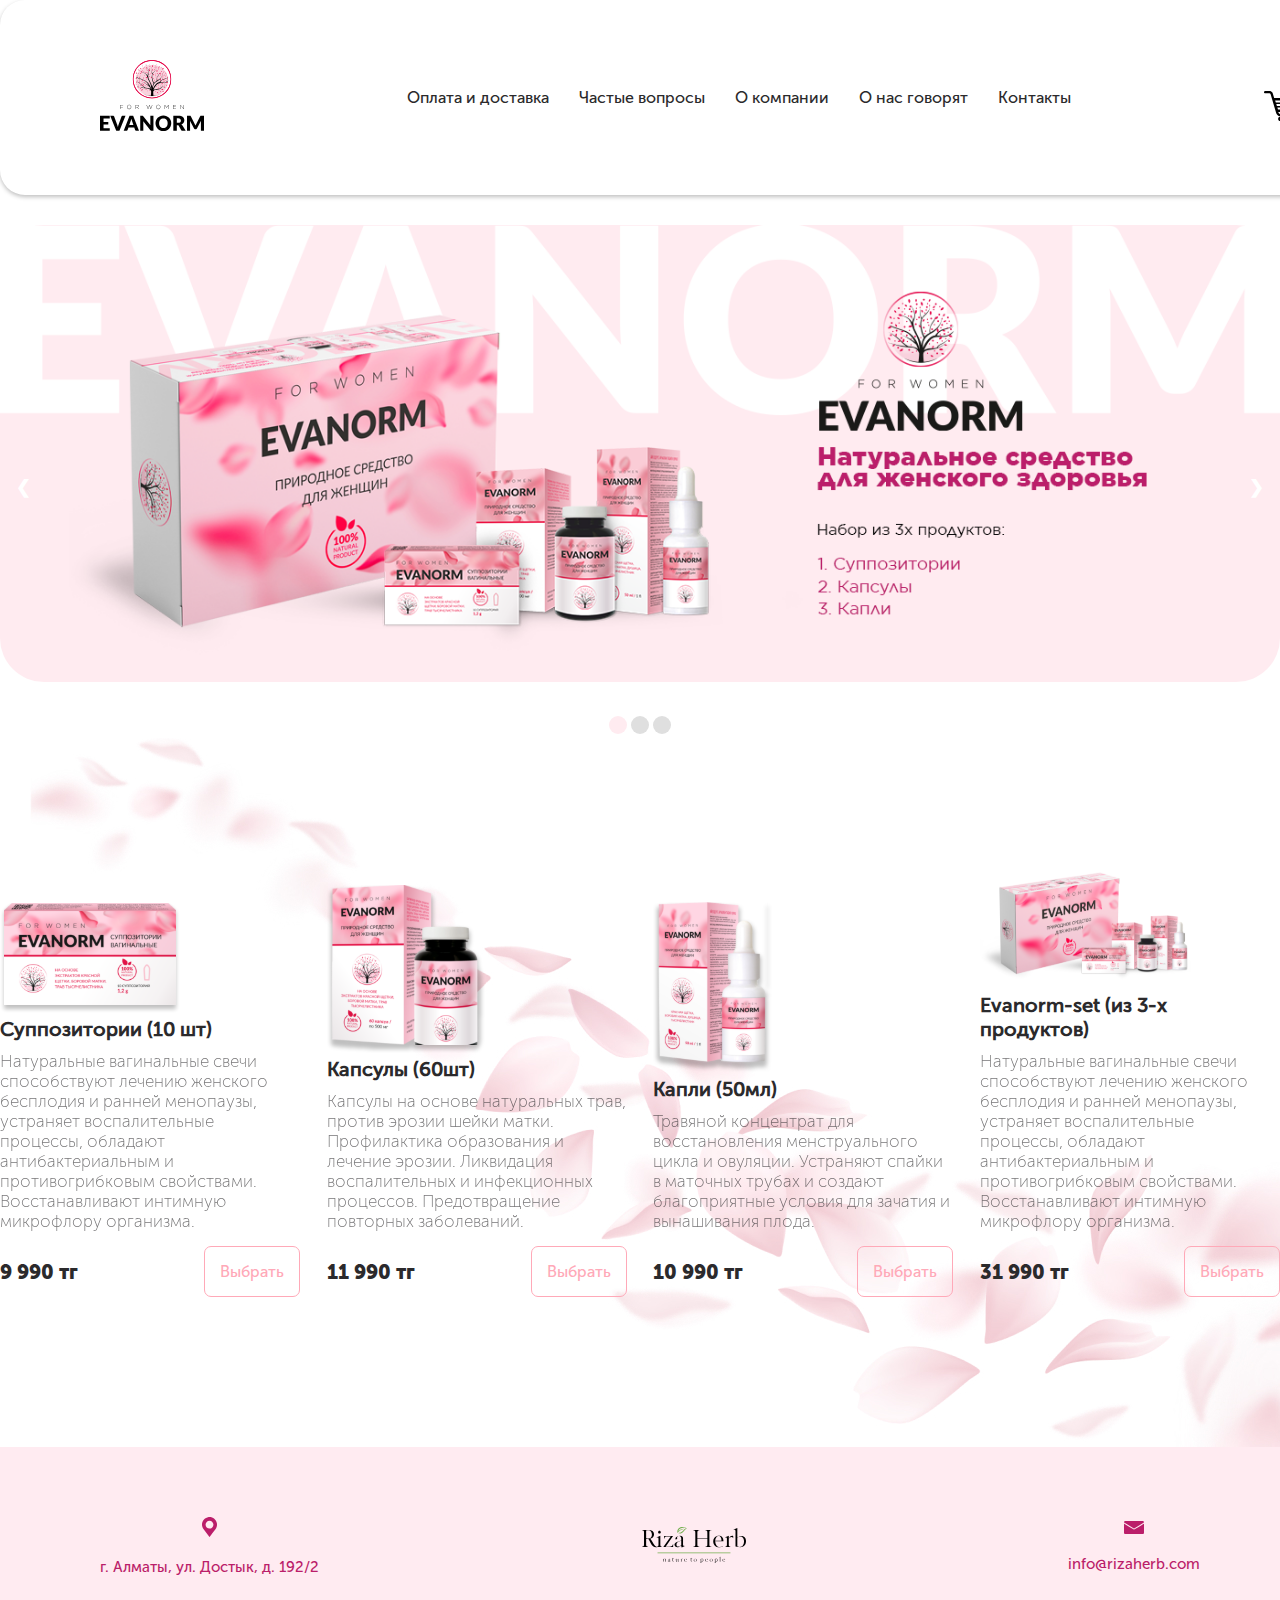
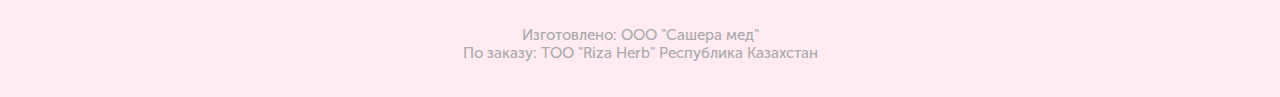
<file: index.html>
<!DOCTYPE html>
<html lang="ru">

<head>
    <meta charset="UTF-8">
    <meta name="viewport" content="width=device-width, initial-scale=1.0">
    <title>Evanorm</title>
    <link rel="stylesheet" href="CSS/style.css">

</head>

<body>
    <div class="header-top">
        <div class="container">
            <div class="header__inner">
                <div class="logo">
                    <a href="index.html" class="logo">
                        <img src="images/dest/logoeva.svg" alt="">
                    </a>
                </div>
                <nav class="nav">
                    <ul class="header__list">
                        <li><a href="payment.html" class="header__item ">Оплата и доставка</a></li>
                        <li><a href="question.html" class="header__item">Частые вопросы</a></li>
                        <li><a href="company.html" class="header__item">О компании</a></li>
                        <li><a href="recall.html" class="header__item">О нас говорят</a></li>
                        <li><a href="#" class="header__item" id="popupUs">Контакты</a></li>
                    </ul>
                </nav>
                <button class="Header-MenuBtn">
                    <a href="#" class="basket">
                        <div class="basket__img">
                            <img src="images/dest/basket.svg" alt="">
                            <data aria-label="В корзине товаров">1</data>
                        </div>
                    </a>
                </button>
            </div>
        </div>
    </div>
    <a id="contact" class="adapContact" style="display: none;">Оплата и доставка</a>
    <div class="hamburger-menu">
        <div class="hamburger__inner">
            <input type="checkbox" id="check-menu">
            <label for="check-menu"></label>
            <div class="hamburger__content">
                <div class="hamburger__logo">
                    <a href="index.html">
                        <img src="images/dest/logoeva.svg" class="logo" alt="">
                    </a>
                </div>
                <button class="Header-MenuBtn">
                    <a href="#" class="basket">
                        <div class="basket__img">
                            <img src="images/dest/basket.svg" alt="">
                            <data aria-label="В корзине  товаров">1</data>
                        </div>
                    </a>
                </button>
            </div>
            <div class="burger-line first"></div>
            <div class="burger-line second"></div>
            <div class="burger-line third"></div>
            <div class="burger-line fourth"></div>
            <nav class="main-menu">
                <li><a href="payment.html" class="header__item">Оплата и доставка</a></li>
                <li><a href="question.html" class="header__item">Частые вопросы</a></li>
                <li><a href="company.html" class="header__item">О компании</a></li>
                <li><a href="recall.html" class="header__item">О нас говорят</a></li>
                <li><a href="#" class="header__item adapPopupUs">Контакты</a></li>
            </nav>
        </div>
    </div>
    <div id="myform" class="form">
        <div class="form__close">
            <button class="close">
                &#215;
            </button>
        </div>
        <div class="form__content">
            <div class="form__header">
                <div class="form__img">
                    <img src="images/dest/formimg.svg" alt="">
                </div>
                <h3>Чтобы наши эксперты с Вами связались
                    заполните форму</h3>
            </div>
            <div class="form__body">
                <input type="name" id="name" placeholder="Ваше имя">
                <input type="phone" id="phone" placeholder="Номер Телефона">
            </div>
            <div class="form__btn">
                <a href="#" class="btn">Перезвоните мне</a>
            </div>
            <div class="form__footer">
                <h4>
                    Нажимая на кнопку Вы соглашаетесь на
                    обработку персональных данных
                </h4>
            </div>
        </div>
    </div>
    <div id="contactUs" class="form">
        <div class="contact__close">
            <button class="close">
                &#215;
            </button>
        </div>
        <div class="form__content">
            <div class="form__header">
                <div class="form__img">
                    <img src="images/dest/formimg1.png" alt="">
                </div>
                <h3>Свяжитесь с нами!</h3>
            </div>
            <div class="contactUs__body">
                <div class="contactUs__item">
                    <div class="contactUs__img">
                        <img src="images/dest/formphone.png" alt="">
                    </div>
                    <div class="form__phone">
                        <a href="tel:+77477986655">+7 747 798 66 55</a>
                    </div>
                </div>
                <div class="contactUs__item">
                    <div class="contactUs__img">
                        <img src="images/dest/formemail.png" alt="">
                    </div>
                    <div class="form__email">
                        <a href="email:info@rizaherb.com">info@rizaherb.com</a>
                    </div>
                </div>
            </div>
        </div>
    </div>
    <div class="slideshow-container">
        <div class="mySlides fade active">
            <img src="images/dest/slide.png" alt="">
        </div>
        <div class="mySlides fade">
            <img src="images/dest/slide2.png" alt="">
        </div>
        <div class="mySlides fade">
            <img src="images/dest/slide3.png" alt="">
        </div>
        <a class="prev">&#10094;</a>
        <a class="next">&#10095;</a>
        <div class="slide__dots">
            <span class="dot active"></span>
            <span class="dot"></span>
            <span class="dot"></span>
        </div>
    </div>
    <div class="page">
        <div class="container">
            <div class="page__wrapper">
                <div class="item">
                    <div class="item__img">
                        <img src="images/dest/pageitem1.svg" alt="">
                    </div>
                    <h3>Суппозитории (10 шт)</h3>
                    <p>Натуральные вагинальные свечи способствуют лечению женского бесплодия и ранней менопаузы,
                        устраняет воспалительные процессы, обладают антибактериальным и противогрибковым
                        свойствами. Восстанавливают интимную микрофлору организма. </p>
                    <div class="item__price">
                        <span>9 990 тг</span>
                        <a href="product.html">Выбрать</a>
                    </div>
                </div>
                <div class="item">
                    <div class="item__img">
                        <img src="images/dest/pageitem2.svg" alt="">
                    </div>
                    <h3>Капсулы (60шт)</h3>
                    <p>Капсулы на основе натуральных трав, против эрозии шейки матки. Профилактика образования и
                        лечение эрозии. Ликвидация воспалительных и инфекционных процессов. Предотвращение
                        повторных заболеваний. </p>
                    <div class="item__price">
                        <span>11 990 тг</span>
                        <a href="product2.html">Выбрать</a>
                    </div>
                </div>
                <div class="item">
                    <div class="item__img">
                        <img src="images/dest/pageitem3.svg" alt="">
                    </div>
                    <h3>Капли (50мл)</h3>
                    <p>Травяной концентрат для восстановления менструального цикла и овуляции. Устраняют спайки в
                        маточных трубах и создают благоприятные условия для зачатия и вынашивания плода.</p>
                    <div class="item__price">
                        <span>10 990 тг</span>
                        <a href="product3.html">Выбрать</a>
                    </div>
                </div>
                <div class="item">
                    <div class="item__img">
                        <img src="images/dest/pageitem4.svg" alt="">
                    </div>
                    <h3>Evanorm-set (из 3-х продуктов)</h3>
                    <p>Натуральные вагинальные свечи способствуют лечению женского бесплодия и ранней менопаузы,
                        устраняет воспалительные процессы, обладают антибактериальным и противогрибковым свойствами.
                        Восстанавливают интимную микрофлору организма. </p>
                    <p></p>
                    <div class="item__price">
                        <span>31 990 тг</span>
                        <a href="product4.html">Выбрать</a>
                    </div>
                </div>
            </div>
        </div>
    </div>
    <footer class="footer">
        <div class="container">
            <div class="footer__wrapper">
                <div class="footer__address">
                    <div class="address__icon">
                        <img src="images/dest/addressicon.svg" alt="">
                    </div>
                    <a href="#">г. Алматы, ул. Достык, д. 192/2</a>
                </div>
                <a href="index.html" class="logo">
                    <img src="images/dest/logoriza.svg" alt="">
                </a>
                <div class="footer__email">
                    <div class="email__icon">
                        <img src="images/dest/emailicon.svg" alt="">
                    </div>
                    <a href="email:info@rizaherb.com">info@rizaherb.com</a>
                </div>

            </div>
            <div class="footer__bottom">
                <p>Изготовлено: ООО "Сашера мед" <br>
                    По заказу: ТОО "Riza Herb"
                    Республика Казахстан</p>
            </div>
        </div>
    </footer>
    <script src="js/app.js"></script>
</body>

</html>
</file>
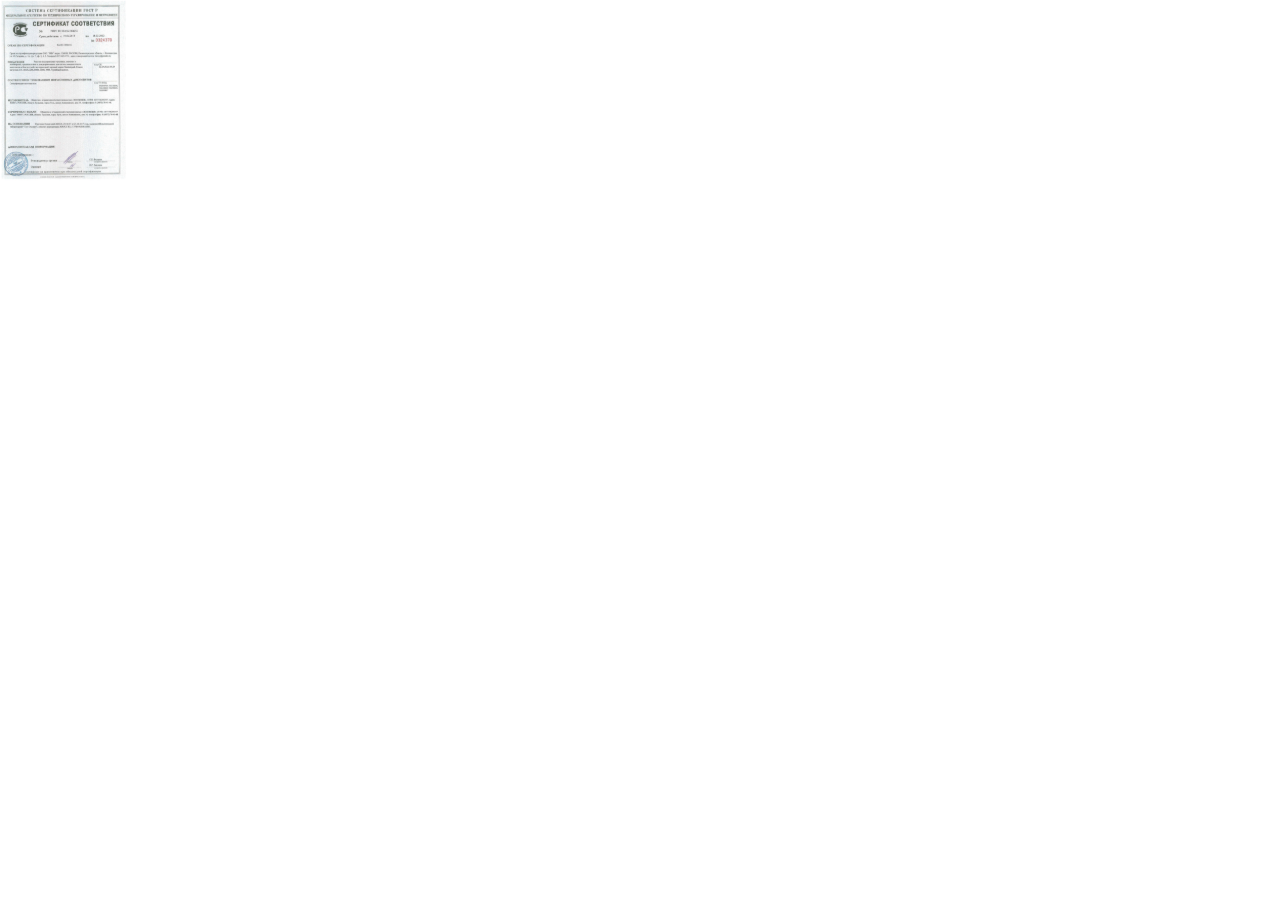
<file: certificate.html>
<!DOCTYPE html>
<html lang="ru">

<head>
    <meta charset="UTF-8">
    <meta name="viewport" content="width=device-width, initial-scale=1.0">
    <title>Evanorm</title>
    <link rel="stylesheet" href="CSS/style.css">
</head>

<body>

    <div>
        <img src="images/dest/award.svg" alt="">
    </div>

</body>

</html>
</file>
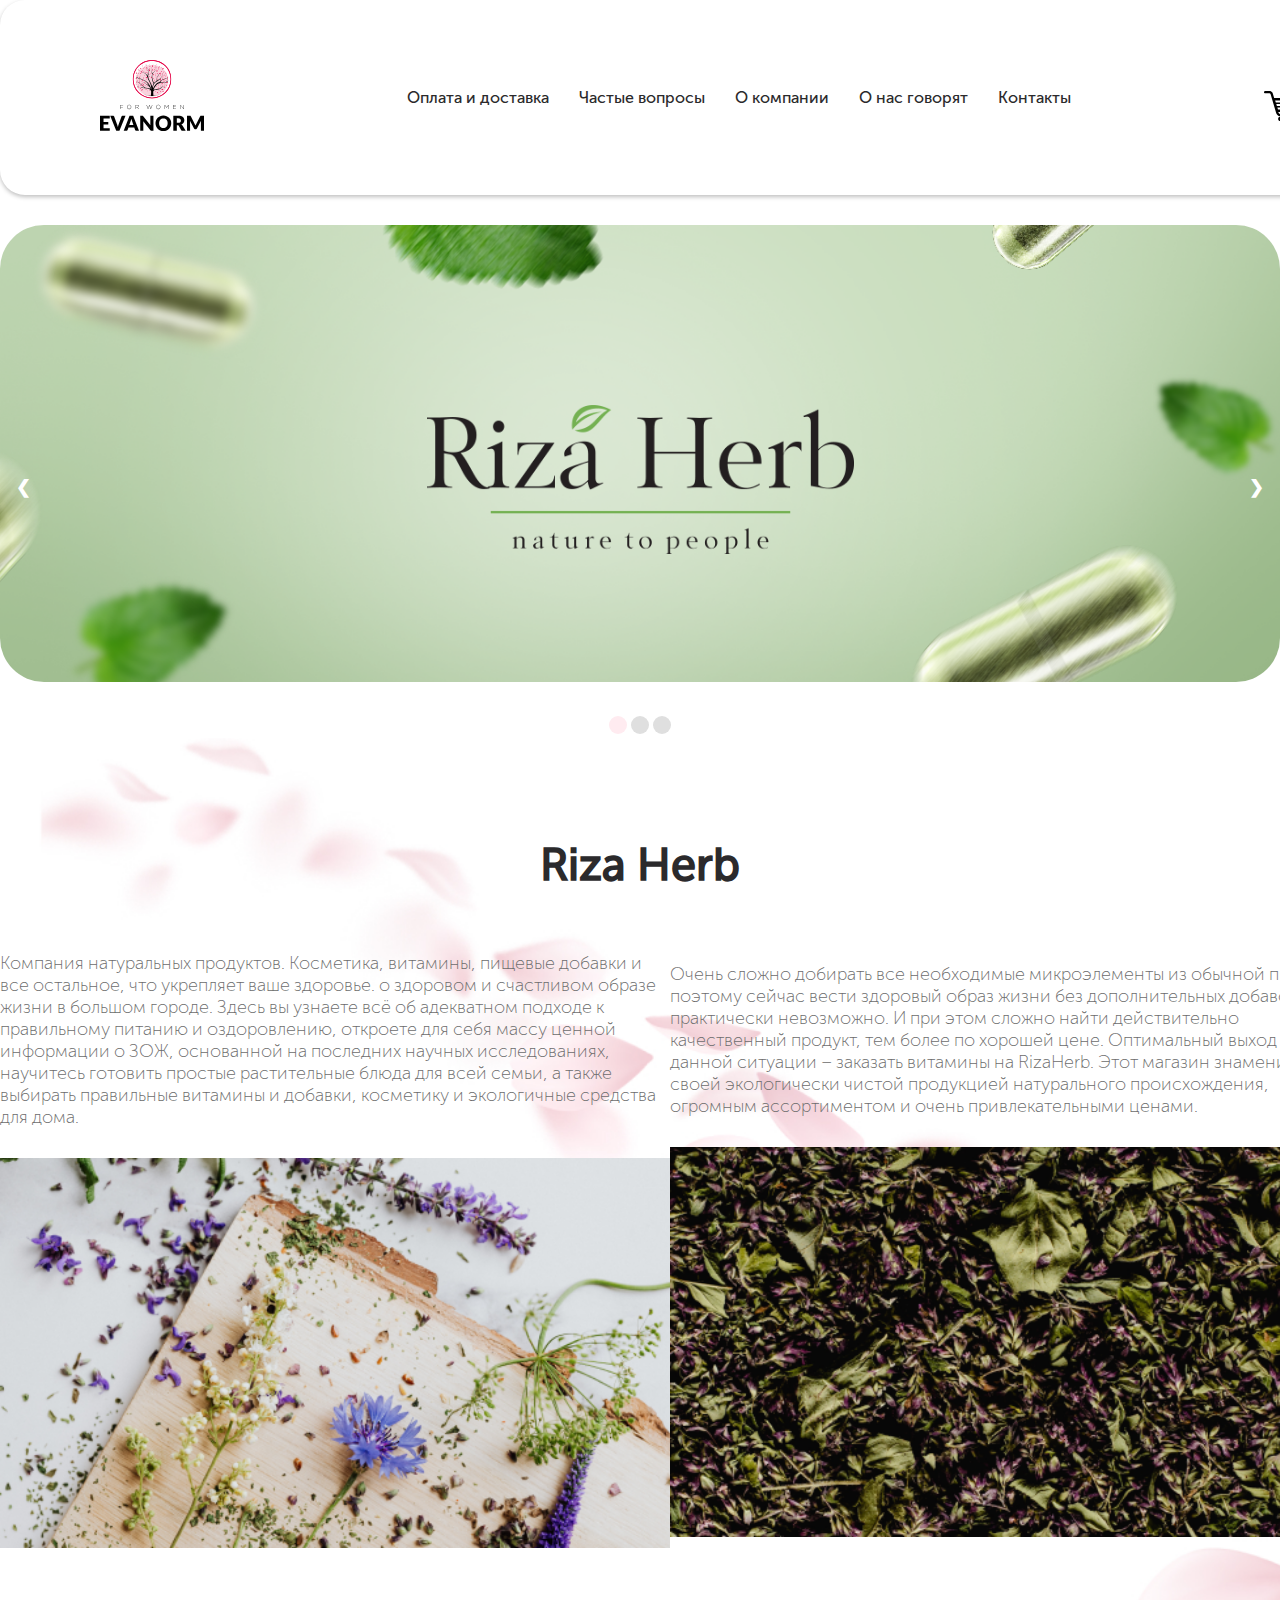
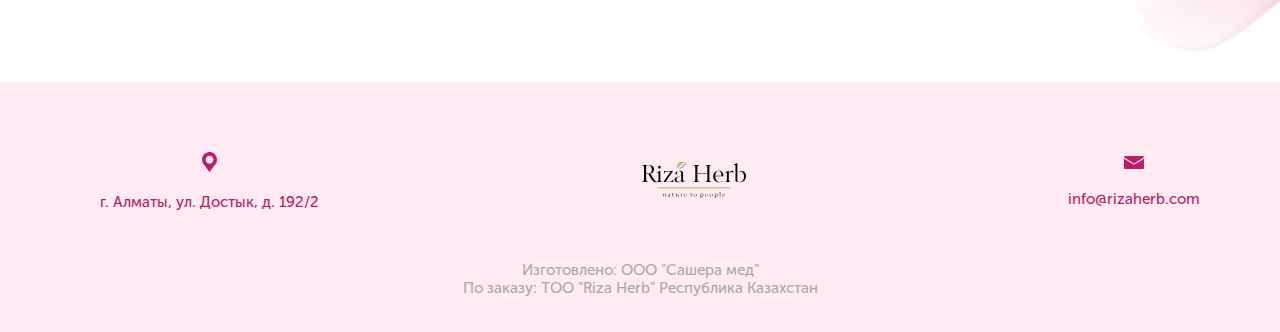
<file: company.html>
<!DOCTYPE html>
<html lang="ru">

<head>
    <meta charset="UTF-8">
    <meta name="viewport" content="width=device-width, initial-scale=1.0">
    <title>Evanorm</title>
    <link rel="stylesheet" href="CSS/style.css">
</head>

<body>
    <div class="header-top">
        <div class="container">
            <div class="header__inner">
                <div class="logo">
                    <a href="index.html" class="logo">
                        <img src="images/dest/logoeva.svg" alt="">
                    </a>
                </div>
                <nav class="nav">
                    <ul class="header__list">
                        <li><a href="payment.html" class="header__item ">Оплата и доставка</a></li>
                        <li><a href="question.html" class="header__item">Частые вопросы</a></li>
                        <li><a href="company.html" class="header__item">О компании</a></li>
                        <li><a href="recall.html" class="header__item">О нас говорят</a></li>
                        <li><a href="#" class="header__item" id="popupUs">Контакты</a></li>
                    </ul>
                </nav>
                <button class="Header-MenuBtn">
                    <a href="#" class="basket">
                        <div class="basket__img">
                            <img src="images/dest/basket.svg" alt="">
                            <data aria-label="В корзине товаров">1</data>
                        </div>
                    </a>
                </button>
            </div>
        </div>
    </div>
    <a id="contact" class="adapContact" style="display: none;">Оплата и доставка</a>
    <div class="hamburger-menu">
        <div class="hamburger__inner">
            <input type="checkbox" id="check-menu">
            <label for="check-menu"></label>
            <div class="hamburger__content">
                <div class="hamburger__logo">
                    <a href="index.html">
                        <img src="images/dest/logoeva.svg" class="logo" alt="">
                    </a>
                </div>
                <button class="Header-MenuBtn">
                    <a href="#" class="basket">
                        <div class="basket__img">
                            <img src="images/dest/basket.svg" alt="">
                            <data aria-label="В корзине  товаров">1</data>
                        </div>
                    </a>
                </button>
            </div>
            <div class="burger-line first"></div>
            <div class="burger-line second"></div>
            <div class="burger-line third"></div>
            <div class="burger-line fourth"></div>
            <nav class="main-menu">
                <li><a href="payment.html" class="header__item">Оплата и доставка</a></li>
                <li><a href="question.html" class="header__item">Частые вопросы</a></li>
                <li><a href="company.html" class="header__item">О компании</a></li>
                <li><a href="recall.html" class="header__item">О нас говорят</a></li>
                <li><a href="#" class="header__item adapPopupUs">Контакты</a></li>
            </nav>
        </div>
    </div>
    <div id="myform" class="form">
        <div class="form__close">
            <button class="close">
                &#215;
            </button>
        </div>
        <div class="form__content">
            <div class="form__header">
                <div class="form__img">
                    <img src="images/dest/formimg.svg" alt="">
                </div>
                <h3>Чтобы наши эксперты с Вами связались
                    заполните форму</h3>
            </div>
            <div class="form__body">
                <input type="name" id="name" placeholder="Ваше имя">
                <input type="phone" id="phone" placeholder="Номер Телефона">
            </div>
            <div class="form__btn">
                <a href="#" class="btn">Перезвоните мне</a>
            </div>
            <div class="form__footer">
                <h4>
                    Нажимая на кнопку Вы соглашаетесь на
                    обработку персональных данных
                </h4>
            </div>
        </div>
    </div>
    <div id="contactUs" class="form">
        <div class="contact__close">
            <button class="close">
                &#215;
            </button>
        </div>
        <div class="form__content">
            <div class="form__header">
                <div class="form__img">
                    <img src="images/dest/formimg1.png" alt="">
                </div>
                <h3>Свяжитесь с нами!</h3>
            </div>
            <div class="contactUs__body">
                <div class="contactUs__item">
                    <div class="contactUs__img">
                        <img src="images/dest/formphone.png" alt="">
                    </div>
                    <div class="form__phone">
                        <a href="tel:+77477986655">+7 747 798 66 55</a>
                    </div>
                </div>
                <div class="contactUs__item">
                    <div class="contactUs__img">
                        <img src="images/dest/formemail.png" alt="">
                    </div>
                    <div class="form__email">
                        <a href="email:info@rizaherb.com">info@rizaherb.com</a>
                    </div>
                </div>
            </div>
        </div>
    </div>
    <div class="slideshow-container">
        <div class="mySlides fade active">
            <img src="images/dest/slideriza.png" alt="">
        </div>
        <div class="mySlides fade">
            <img src="images/dest/slide2.png" alt="">
        </div>
        <div class="mySlides fade">
            <img src="images/dest/slide3.png" alt="">
        </div>
        <a class="prev">&#10094;</a>
        <a class="next">&#10095;</a>
        <div class="slide__dots">
            <span class="dot active"></span>
            <span class="dot"></span>
            <span class="dot"></span>
        </div>
    </div>
    <div class="riza__picture">
        <img src="images/dest/slideriza.png" alt="">
    </div>
    <section class="company">
        <div class="container">
            <h2>Riza Herb</h2>
            <div class="company__wrapper">
                <div class="company__left">
                    <div class="company__list">

                        <p>Компания натуральных продуктов. Косметика, витамины, пищевые добавки
                            и все остальное, что укрепляет ваше здоровье.
                            о здоровом и счастливом образе жизни в большом городе. Здесь вы узнаете
                            всё об адекватном подходе к правильному питанию и оздоровлению,
                            откроете для себя массу ценной информации о ЗОЖ, основанной на
                            последних научных исследованиях, научитесь готовить простые
                            растительные блюда для всей семьи, а также выбирать правильные
                            витамины и добавки, косметику и экологичные средства для дома.</p>
                    </div>
                    <div class="company__picture">
                        <img src="images/dest/companypicture1.png" alt="">
                    </div>
                    <div class="company__list">
                        <p></p>
                    </div>
                </div>
                <div class="company__right">
                    <div class="company__list">
                        <p>Очень сложно добирать все необходимые микроэлементы из обычной пищи,
                            поэтому сейчас вести здоровый образ жизни без дополнительных добавок
                            практически невозможно. И при этом сложно найти действительно
                            качественный продукт, тем более по хорошей цене. Оптимальный выход в
                            данной ситуации – заказать витамины на RizaHerb. Этот магазин знаменит
                            своей экологически чистой продукцией натурального происхождения,
                            огромным ассортиментом и очень привлекательными ценами.</p>
                    </div>
                    <div class="company__picture">
                        <img src="images/dest/companypicture2.png" alt="">
                    </div>
                    <div class="company__list">
                        <p> </p>
                    </div>
                </div>
            </div>
        </div>
    </section>
    <footer class="footer">
        <div class="container">
            <div class="footer__wrapper">
                <div class="footer__address">
                    <div class="address__icon">
                        <img src="images/dest/addressicon.svg" alt="">
                    </div>
                    <a href="#">г. Алматы, ул. Достык, д. 192/2</a>
                </div>
                <a href="index.html" class="logo">
                    <img src="images/dest/logoriza.svg" alt="">
                </a>
                <div class="footer__email">
                    <div class="email__icon">
                        <img src="images/dest/emailicon.svg" alt="">
                    </div>
                    <a href="#">info@rizaherb.com</a>
                </div>
            </div>
            <div class="footer__bottom">
                <p>Изготовлено: ООО "Сашера мед" <br>
                    По заказу: ТОО "Riza Herb"
                    Республика Казахстан</p>
            </div>
        </div>
    </footer>
    <script src="js/app.js"></script>
</body>

</html>
</file>
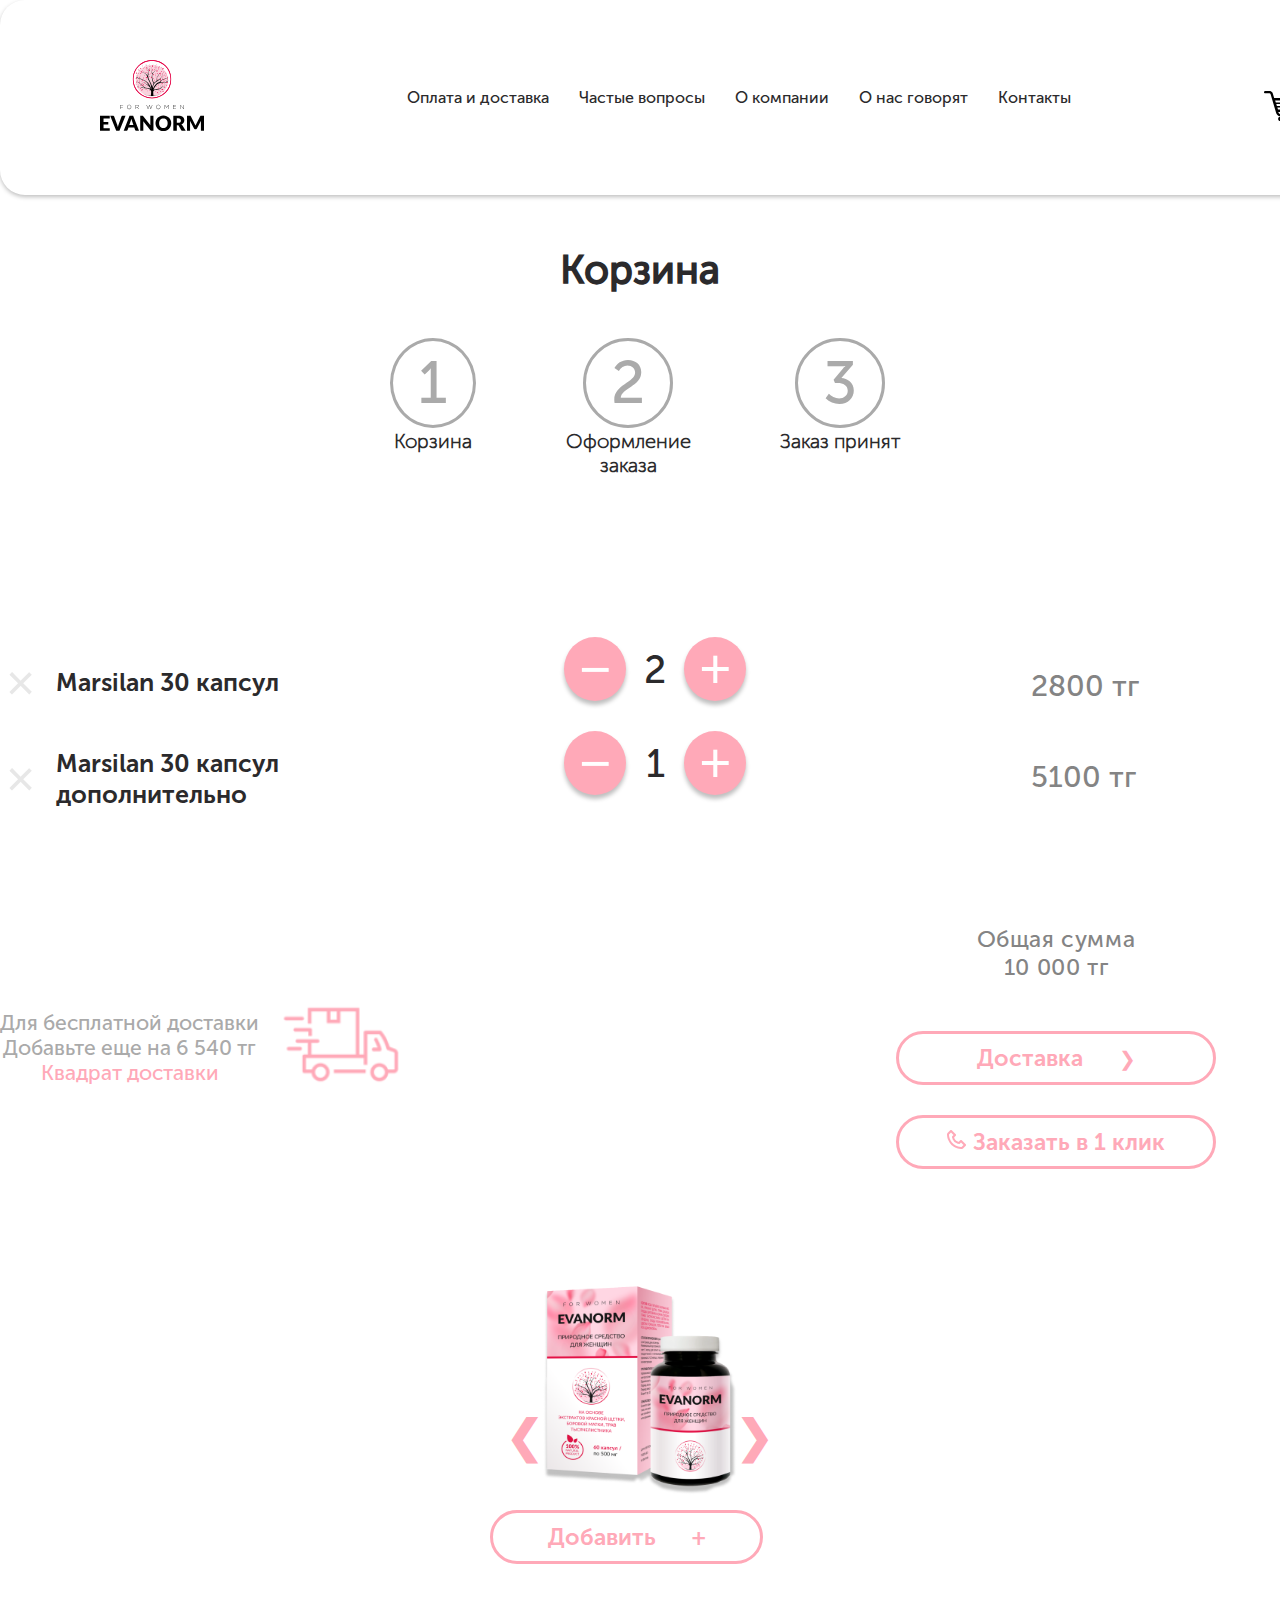
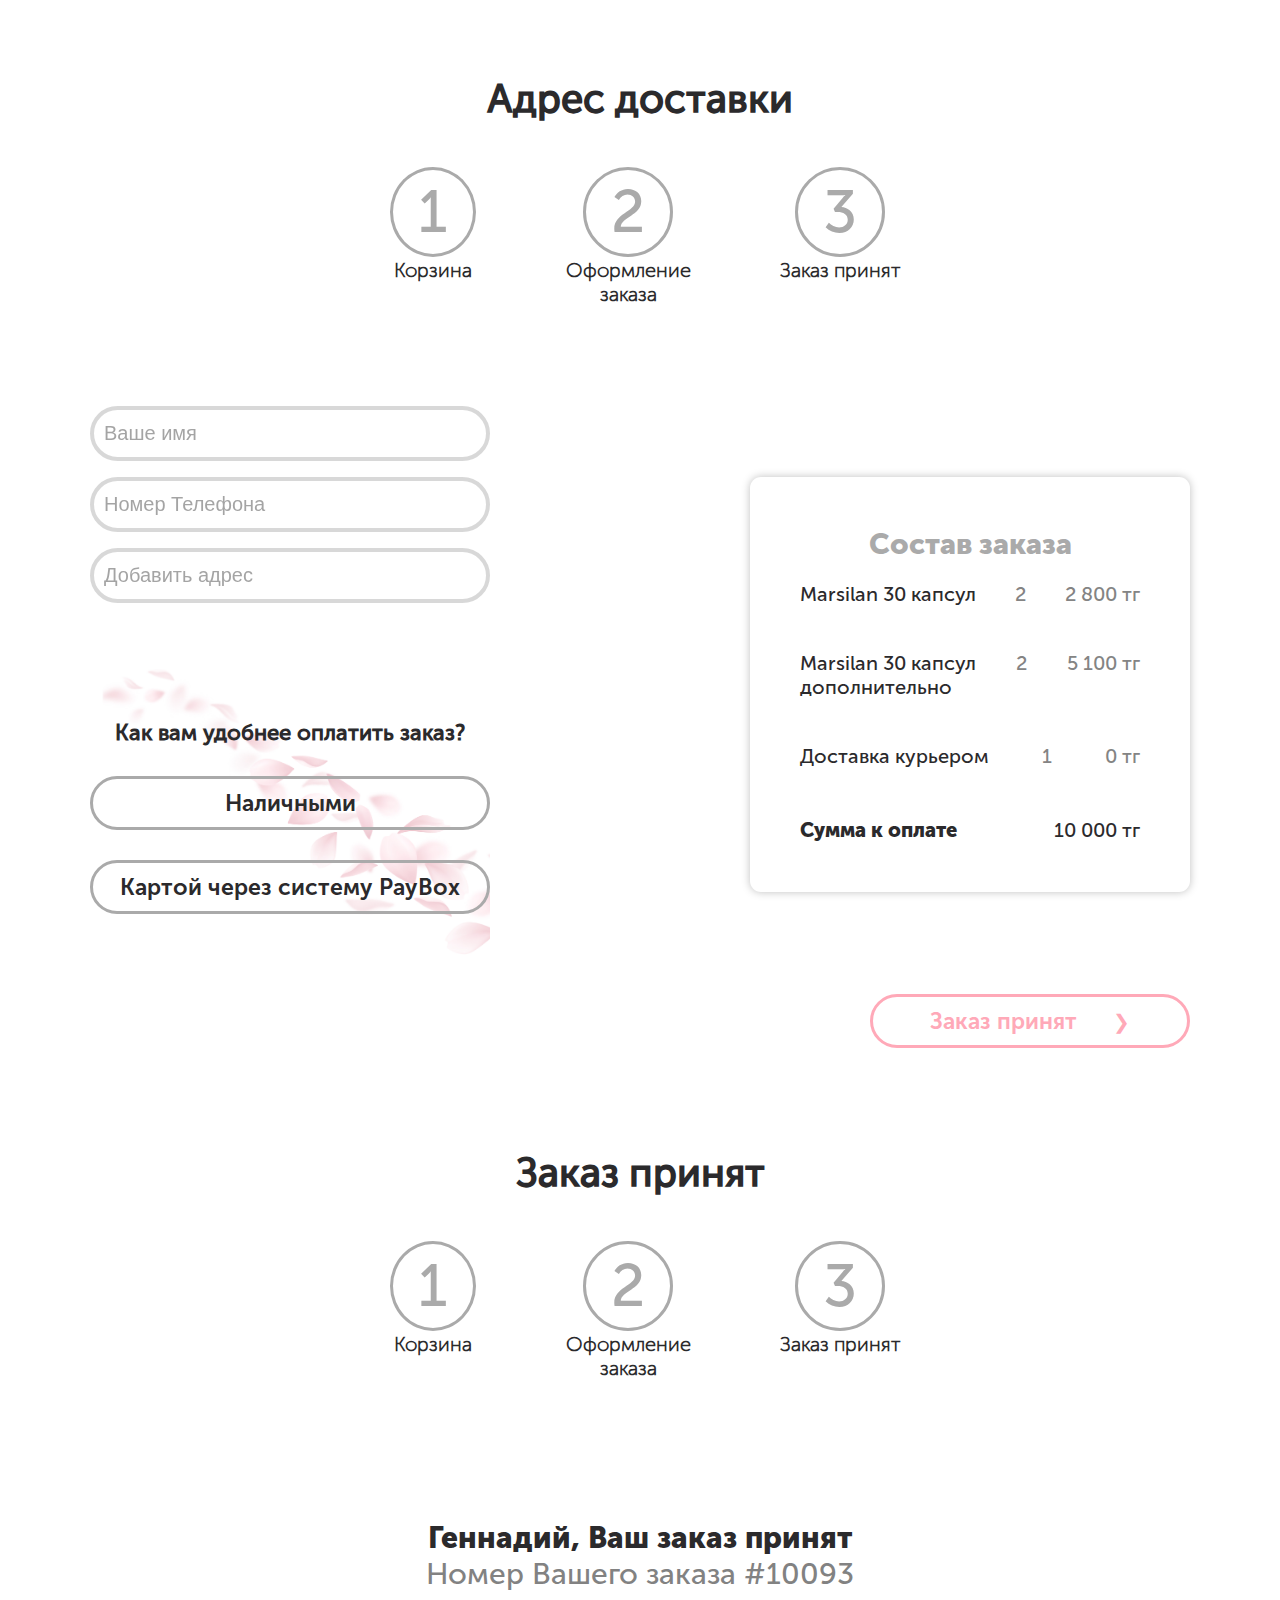
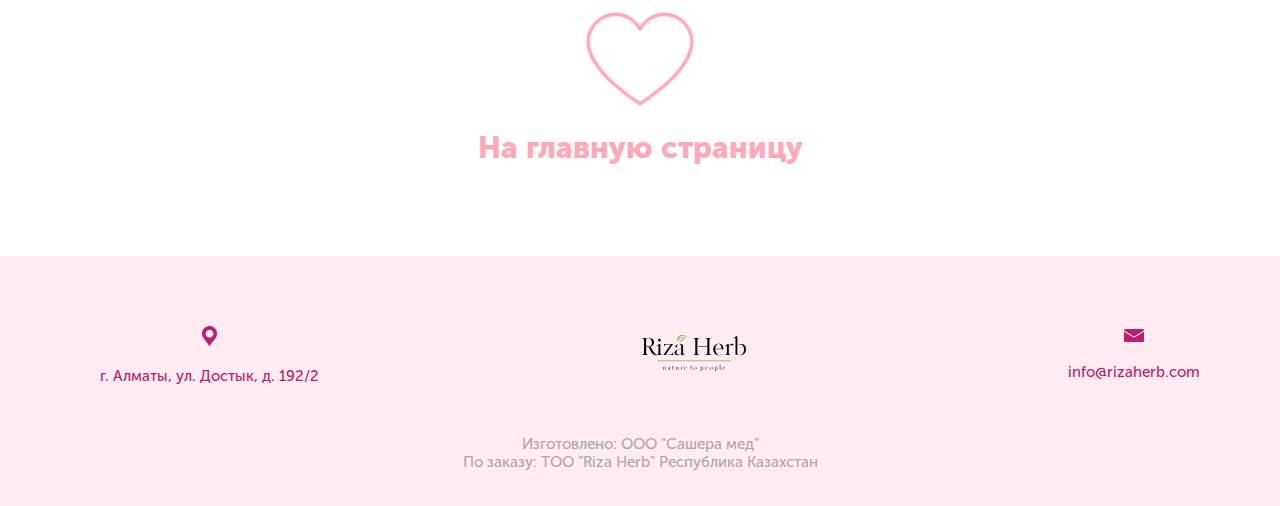
<file: delivery.html>
<!DOCTYPE html>
<html lang="ru">

<head>
    <meta charset="UTF-8">
    <meta name="viewport" content="width=device-width, initial-scale=1.0">
    <title>Evanorm</title>
    <link rel="stylesheet" href="CSS/style.css">
</head>

<body>
    <div class="header-top">
        <div class="container">
            <div class="header__inner">
                <div class="logo">
                    <a href="index.html" class="logo">
                        <img src="images/dest/logoeva.svg" alt="">
                    </a>
                </div>
                <nav class="nav">
                    <ul class="header__list">
                        <li><a href="payment.html" class="header__item ">Оплата и доставка</a></li>
                        <li><a href="question.html" class="header__item">Частые вопросы</a></li>
                        <li><a href="company.html" class="header__item">О компании</a></li>
                        <li><a href="recall.html" class="header__item">О нас говорят</a></li>
                        <li><a href="#" class="header__item " id="popupUs">Контакты</a></li>
                    </ul>
                </nav>
                <button class="Header-MenuBtn">
                    <a href="#" class="basket">
                        <div class="basket__img">
                            <img src="images/dest/basket.svg" alt="">
                            <data aria-label="В корзине товаров">1</data>
                        </div>
                    </a>
                </button>
            </div>
        </div>
    </div>
    <div class="hamburger-menu">
        <div class="hamburger__inner">
            <input type="checkbox" id="check-menu">
            <label for="check-menu"></label>
            <div class="hamburger__content">
                <div class="hamburger__logo">
                    <a href="index.html">
                        <img src="images/dest/logoeva.svg" class="logo" alt="">
                    </a>
                </div>
                <button class="Header-MenuBtn">
                    <a href="#" class="basket">
                        <div class="basket__img">
                            <img src="images/dest/basket.svg" alt="">
                            <data aria-label="В корзине  товаров">1</data>
                        </div>
                    </a>
                </button>
            </div>
            <div class="burger-line first"></div>
            <div class="burger-line second"></div>
            <div class="burger-line third"></div>
            <div class="burger-line fourth"></div>
            <nav class="main-menu">
                <li><a href="payment.html" class="header__item">Оплата и доставка</a></li>
                <li><a href="question.html" class="header__item">Частые вопросы</a></li>
                <li><a href="company.html" class="header__item">О компании</a></li>
                <li><a href="recall.html" class="header__item">О нас говорят</a></li>
                <li><a href="#" class="header__item adapPopupUs ">Контакты</a></li>
            </nav>
        </div>
    </div>
    <div id="myform" class="form">
        <div class="form__close">
            <button class="close">
                &#215;
            </button>
        </div>
        <div class="form__content">
            <div class="form__header">
                <div class="form__img">
                    <img src="images/dest/formimg.svg" alt="">
                </div>
                <h3>Чтобы наши эксперты с Вами связались
                    заполните форму</h3>
            </div>
            <div class="form__body">
                <input type="name" id="name" placeholder="Ваше имя">
                <input type="phone" id="phone" placeholder="Номер Телефона">
            </div>
            <div class="form__btn">
                <a href="#" class="btn">Перезвоните мне</a>
            </div>
            <div class="form__footer">
                <h4>
                    Нажимая на кнопку Вы соглашаетесь на
                    обработку персональных данных
                </h4>
            </div>
        </div>
    </div>
    <div id="contactUs" class="form">
        <div class="contact__close">
            <button class="close">
                &#215;
            </button>
        </div>
        <div class="form__content">
            <div class="form__header">
                <div class="form__img">
                    <img src="images/dest/formimg1.png" alt="">
                </div>
                <h3>Свяжитесь с нами!</h3>
            </div>
            <div class="contactUs__body">
                <div class="contactUs__item">
                    <div class="contactUs__img">
                        <img src="images/dest/formphone.png" alt="">
                    </div>
                    <div class="form__phone">
                        <a href="tel:+77477986655">+7 747 798 66 55</a>
                    </div>
                </div>
                <div class="contactUs__item">
                    <div class="contactUs__img">
                        <img src="images/dest/formemail.png" alt="">
                    </div>
                    <div class="form__email">
                        <a href="email:info@rizaherb.com">info@rizaherb.com</a>
                    </div>
                </div>
            </div>
        </div>
    </div>
    <div class="delivery__all">
        <div class="container">
            <h2>Корзина</h2>
            <div class="delivery__ways">
                <div class="delivery__way">
                    <span>1</span>
                    <h3>Корзина</h3>
                </div>
                <div class="delivery__way">
                    <span>2 </span>

                    <h3>Оформление <br>
                        заказа</h3>
                </div>
                <div class="delivery__way">
                    <span>3</span>
                    <h3>Заказ принят</h3>
                </div>
            </div>
        </div>
    </div>
    <div class="delivery__2">
        <div class="container">
            <div class="delivery__sums">
                <div class="sum__first">
                    <div class="delivery__desc">
                        <button>
                            <span>&times;</span>
                        </button>
                        <p>Marsilan 30 капсул</p>
                    </div>
                    <div class="delivery__desc">
                        <button>
                            <span>&times;</span>
                        </button>
                        <p>Marsilan 30 капсул <br>
                            дополнительно</p>
                    </div>
                </div>
                <div class="sum__second">
                    <div class="sum__col">
                        <div class="sum__minus">
                            <button>
                                &minus;
                            </button>
                        </div>
                        <div class="sum__numeral">
                            <span>2</span>
                        </div>
                        <div class="sum__plus">
                            <button>
                                &plus;
                            </button>
                        </div>
                    </div>
                    <div class="sum__col">
                        <div class="sum__minus">
                            <button>
                                &minus;
                            </button>
                        </div>
                        <div class="sum__numeral">
                            <span>1</span>
                        </div>
                        <div class="sum__plus">
                            <button>
                                &plus;
                            </button>
                        </div>
                    </div>
                </div>
                <div class="sum__third">
                    <span>
                        <data>2800 тг</data>
                    </span>
                    <span>
                        <data>
                            5100 тг
                        </data>
                    </span>
                </div>
            </div>
        </div>
    </div>
    <div class="delivery__3">
        <div class="container">
            <div class="delivery__3_inner">
                <div class="delivery__3_left">
                    <div class="delivery__3_text">
                        <p>Для бесплатной доставки</p>
                        <p>Добавьте еще на 6 540 тг</p>
                        <span>Квадрат доставки</span>
                    </div>
                    <div class="delivery__3_icon">
                        <img src="images/dest/delivery3icon.png" alt="">
                    </div>
                </div>
                <div class="delivery__3_right">
                    <div class="delivery__3_sum">
                        <p>
                            Общая сумма <br>
                            10 000 тг
                        </p>
                    </div>
                    <div class="pass">
                        <button id="deliveryOrder">
                            <span>Доставка</span>
                            <span>&#10095;</span>
                        </button>

                    </div>
                    <div class="to_order">
                        <button id="toOrder"><span>
                                <img src="images/dest/phone.png" alt=""> Заказать в 1 клик</span>
                        </button>
                    </div>
                </div>
            </div>
        </div>
    </div>
    <div class="delivery__4">
        <div class="container">
            <div class="slideshow-wrapper">
                <div class="mySlides fade active">
                    <img src="images/dest/deliveryslide.png" alt="">
                </div>
                <div class="mySlides fade">
                    <img src="images/dest/deliveryslide.png" alt="">
                </div>
                <div class="mySlides fade">
                    <img src="images/dest/deliveryslide.png" alt="">
                </div>
                <div class="mySlides fade">
                    <img src="images/dest/deliveryslide.png" alt="">
                </div>
                <div class="mySlides fade">
                    <img src="images/dest/deliveryslide.png" alt="">
                </div>
                <div class="mySlides fade">
                    <img src="images/dest/deliveryslide.png" alt="">
                </div>
                <div class="mySlides fade">
                    <img src="images/dest/deliveryslide.png" alt="">
                </div>
                <div class="mySlides fade">
                    <img src="images/dest/deliveryslide.png" alt="">
                </div>
                <div class="mySlides fade">
                    <img src="images/dest/deliveryslide.png" alt="">
                </div>
                <div class="mySlides fade">
                    <img src="images/dest/deliveryslide.png" alt="">
                </div>
                <div class="mySlides fade">
                    <img src="images/dest/deliveryslide.png" alt="">
                </div>
                <a class="prev delivery__prev">&#10094;</a>
                <a class="next delivery__next">&#10095;</a>
                <button id="add">
                    <span> Добавить</span>
                    <span>&plus;</span>
                </button>
            </div>
        </div>
    </div>
    <div class="delivery__all">
        <div class="container">
            <h2>Адрес доставки</h2>
            <div class="delivery__ways">
                <div class="delivery__way">
                    <span>1</span>
                    <h3>Корзина</h3>
                </div>
                <div class="delivery__way">
                    <span>2 </span>
                    <h3>Оформление <br>
                        заказа</h3>
                </div>
                <div class="delivery__way">
                    <span>3</span>
                    <h3>Заказ принят</h3>
                </div>
            </div>
        </div>
    </div>
    <div class="delivery__5">
        <div class="container">
            <div class="delivery__5_wrapper">
                <div class="delivery__5_left">
                    <div class="form">
                        <input type="name" id="name" placeholder="Ваше имя">
                        <input type="phone" id="phone" placeholder="Номер Телефона">
                        <input type="text" id="address" placeholder="Добавить адрес">
                    </div>
                    <div class="payment">
                        <h3>Как вам удобнее оплатить заказ?</h3>
                        <button id="spot"><span>Наличными</span></button>
                        <button id="byCard"><span>Картой через систему PayBox</span></button>
                    </div>
                </div>
                <div class="delivery__5_right">
                    <h3>Состав заказа</h3>
                    <div class="delivery__5_right_inner">
                        <div class="delivery__5_right_item">
                            <p>Marsilan 30 капсул</p>
                            <span>2</span>
                            <span>2 800 тг</span>
                        </div>

                        <div class="delivery__5_right_item">
                            <p>Marsilan 30 капсул <br>
                                дополнительно</p>
                            <span>2</span>
                            <span>5 100 тг</span>
                        </div>
                        <div class="delivery__5_right_item">
                            <p>Доставка курьером</p>
                            <span>1</span>
                            <span>0 тг</span>
                        </div>
                        <div class="delivery__5_right_result">
                            <p>Сумма к оплате</p>
                            <span>10 000 тг</span>
                        </div>
                    </div>
                </div>
            </div>
            <div class="accepted">
                <button id="orderAccepted">
                    <span>Заказ принят</span>
                    <span>&#10095;</span>
                </button>
            </div>
        </div>
    </div>
    <div class="delivery__all">
        <div class="container">
            <h2>Заказ принят</h2>
            <div class="delivery__ways">
                <div class="delivery__way">
                    <span>1</span>
                    <h3>Корзина</h3>
                </div>
                <div class="delivery__way">
                    <span>2 </span>
                    <h3>Оформление <br>
                        заказа</h3>
                </div>
                <div class="delivery__way">
                    <span>3</span>
                    <h3>Заказ принят</h3>
                </div>
            </div>
        </div>
    </div>
    <div class="delivery__6">
        <div class="container">
            <div class="delivery__6_wrapper">
                <div class="yourOrder">
                    <h3>Геннадий, Ваш заказ принят</h3>
                </div>
                <div class="orderNumber">
                    <p>Номер Вашего заказа #10093</p>
                </div>
                <img src="images/dest/orderaccepted.png" alt="">
                <div class="toHomePage">
                    <a href="index.html">На главную страницу</a>
                </div>
            </div>
        </div>
    </div>
    <footer class="footer">
        <div class="container">
            <div class="footer__wrapper">
                <div class="footer__address">
                    <div class="address__icon">
                        <img src="images/dest/addressicon.svg" alt="">
                    </div>
                    <a href="#">г. Алматы, ул. Достык, д. 192/2</a>
                </div>
                <a href="index.html" class="logo">
                    <img src="images/dest/logoriza.svg" alt="">
                </a>
                <div class="footer__email">
                    <div class="email__icon">
                        <img src="images/dest/emailicon.svg" alt="">
                    </div>
                    <a href="email:info@rizaherb.com">info@rizaherb.com</a>
                </div>
            </div>
            <div class="footer__bottom">
                <p>Изготовлено: ООО "Сашера мед" <br>
                    По заказу: ТОО "Riza Herb"
                    Республика Казахстан</p>
            </div>
        </div>
    </footer>
    <script src="js/app.js"></script>

</body>

</html>
</file>
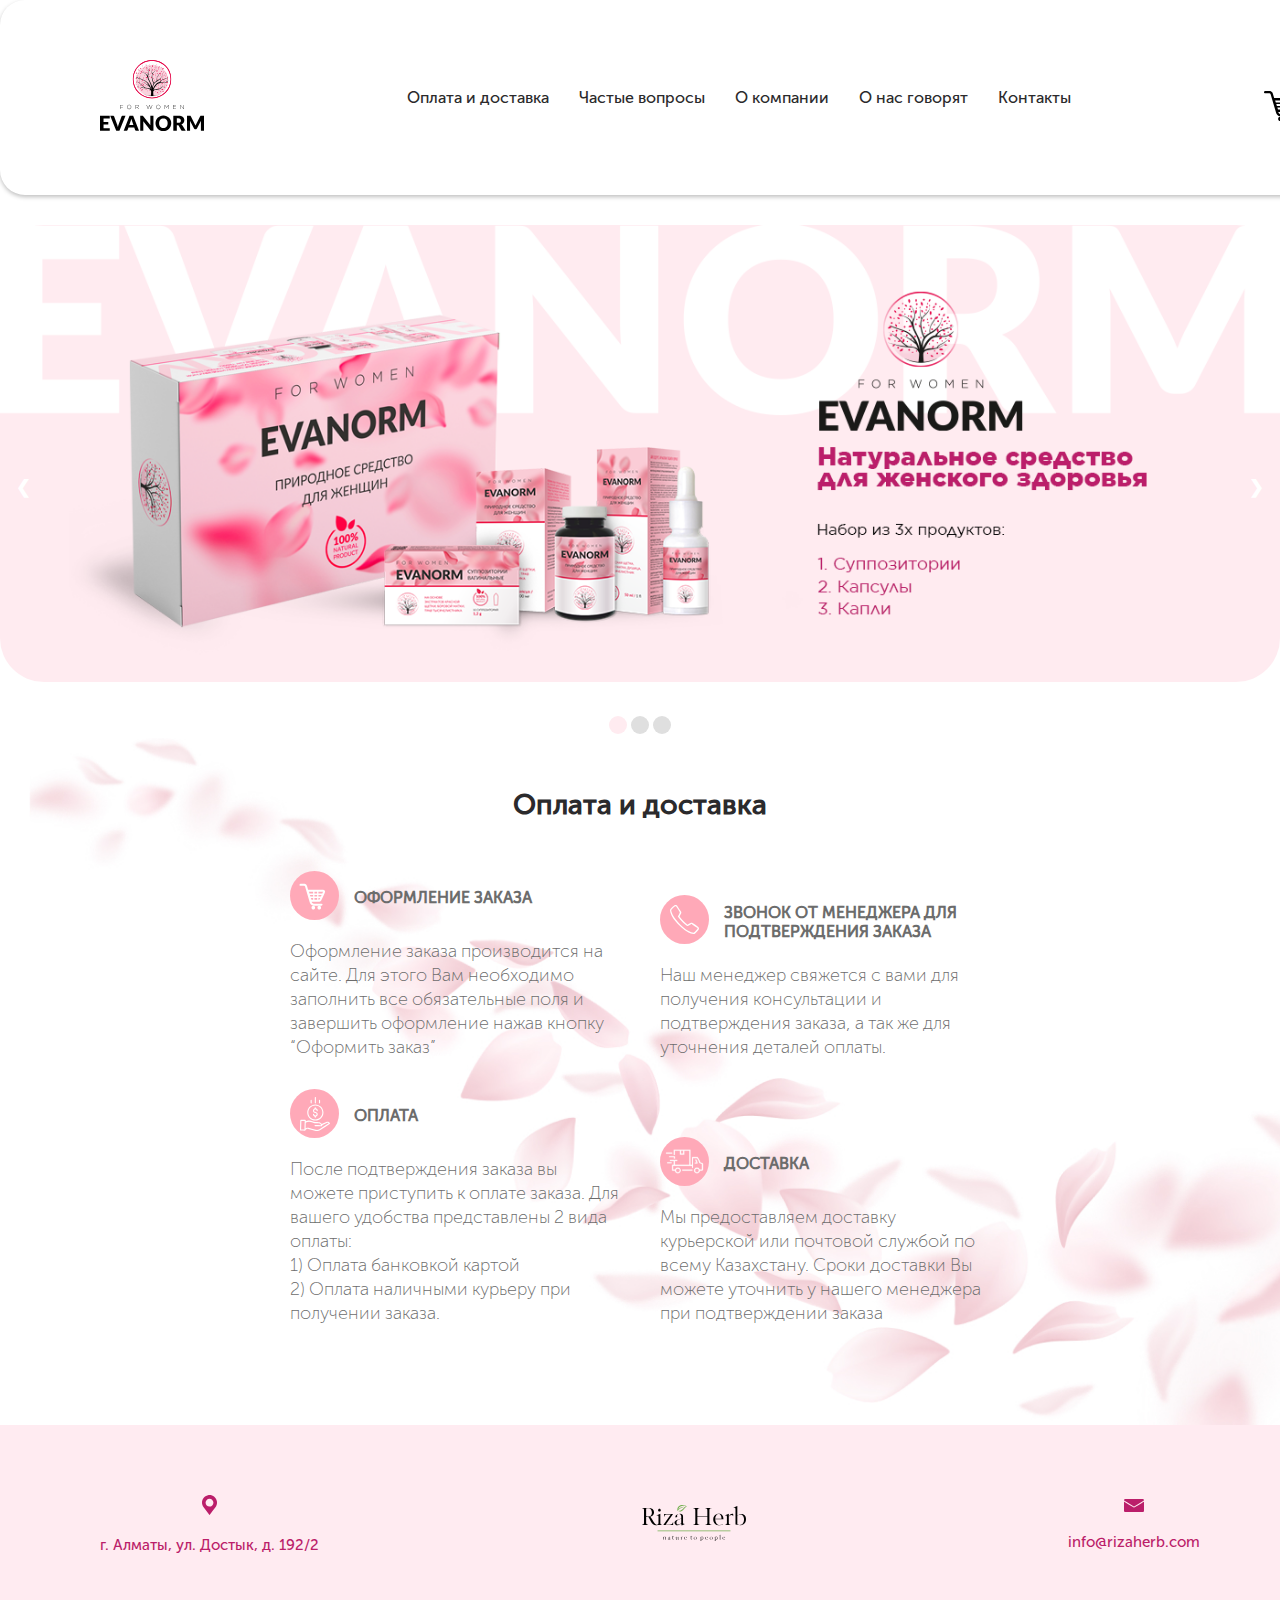
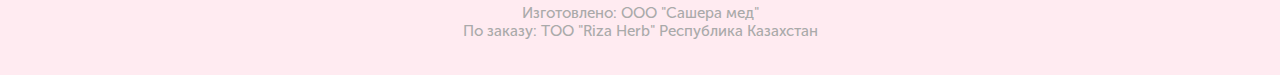
<file: payment.html>
<!DOCTYPE html>
<html lang="ru">

<head>
    <meta charset="UTF-8">
    <meta name="viewport" content="width=device-width, initial-scale=1.0">
    <title>Evanorm</title>
    <link rel="stylesheet" href="CSS/style.css">

</head>

<body>
    <div class="header-top">
        <div class="container">
            <div class="header__inner">
                <div class="logo">
                    <a href="index.html" class="logo">
                        <img src="images/dest/logoeva.svg" alt="">
                    </a>
                </div>
                <nav class="nav">
                    <ul class="header__list">
                        <li><a href="payment.html" class="header__item ">Оплата и доставка</a></li>
                        <li><a href="question.html" class="header__item">Частые вопросы</a></li>
                        <li><a href="company.html" class="header__item">О компании</a></li>
                        <li><a href="recall.html" class="header__item">О нас говорят</a></li>
                        <li><a href="#" class="header__item" id="popupUs">Контакты</a></li>
                    </ul>
                </nav>
                <button class="Header-MenuBtn">
                    <a href="#" class="basket">
                        <div class="basket__img">
                            <img src="images/dest/basket.svg" alt="">
                            <data aria-label="В корзине товаров">1</data>
                        </div>
                    </a>
                </button>
            </div>
        </div>
    </div>
    <a id="contact" class="adapContact" style="display: none;">Оплата и доставка</a>
    <div class="hamburger-menu">
        <div class="hamburger__inner">
            <input type="checkbox" id="check-menu">
            <label for="check-menu"></label>
            <div class="hamburger__content">
                <div class="hamburger__logo">
                    <a href="index.html">
                        <img src="images/dest/logoeva.svg" class="logo" alt="">
                    </a>
                </div>
                <button class="Header-MenuBtn">
                    <a href="#" class="basket">
                        <div class="basket__img">
                            <img src="images/dest/basket.svg" alt="">
                            <data aria-label="В корзине  товаров">1</data>
                        </div>
                    </a>
                </button>
            </div>
            <div class="burger-line first"></div>
            <div class="burger-line second"></div>
            <div class="burger-line third"></div>
            <div class="burger-line fourth"></div>
            <nav class="main-menu">
                <li><a href="payment.html" class="header__item">Оплата и доставка</a></li>
                <li><a href="question.html" class="header__item">Частые вопросы</a></li>
                <li><a href="company.html" class="header__item">О компании</a></li>
                <li><a href="recall.html" class="header__item">О нас говорят</a></li>
                <li><a href="#" class="header__item adapPopupUs">Контакты</a></li>
            </nav>
        </div>
    </div>
    <div id="myform" class="form">
        <div class="form__close">
            <button class="close">
                &#215;
            </button>
        </div>
        <div class="form__content">
            <div class="form__header">
                <div class="form__img">
                    <img src="images/dest/formimg.svg" alt="">
                </div>
                <h3>Чтобы наши эксперты с Вами связались
                    заполните форму</h3>
            </div>
            <div class="form__body">
                <input type="name" id="name" placeholder="Ваше имя">
                <input type="phone" id="phone" placeholder="Номер Телефона">
            </div>
            <div class="form__btn">
                <a href="#" class="btn">Перезвоните мне</a>
            </div>
            <div class="form__footer">
                <h4>
                    Нажимая на кнопку Вы соглашаетесь на
                    обработку персональных данных
                </h4>
            </div>
        </div>
    </div>
    <div id="contactUs" class="form">
        <div class="contact__close">
            <button class="close">
                &#215;
            </button>
        </div>
        <div class="form__content">
            <div class="form__header">
                <div class="form__img">
                    <img src="images/dest/formimg1.png" alt="">
                </div>
                <h3>Свяжитесь с нами!</h3>
            </div>
            <div class="contactUs__body">
                <div class="contactUs__item">
                    <div class="contactUs__img">
                        <img src="images/dest/formphone.png" alt="">
                    </div>
                    <div class="form__phone">
                        <a href="tel:+77477986655">+7 747 798 66 55</a>
                    </div>
                </div>
                <div class="contactUs__item">
                    <div class="contactUs__img">
                        <img src="images/dest/formemail.png" alt="">
                    </div>
                    <div class="form__email">
                        <a href="email:info@rizaherb.com">info@rizaherb.com</a>
                    </div>
                </div>
            </div>
        </div>
    </div>
    <div class="slideshow-container">
        <div class="mySlides fade active">
            <img src="images/dest/slide.png" alt="">
        </div>
        <div class="mySlides fade">
            <img src="images/dest/slide2.png" alt="">
        </div>
        <div class="mySlides fade">
            <img src="images/dest/slide3.png" alt="">
        </div>
        <a class="prev">&#10094;</a>
        <a class="next">&#10095;</a>
        <div class="slide__dots">
            <span class="dot active"></span>
            <span class="dot"></span>
            <span class="dot"></span>
        </div>
    </div>
    <div class="payment">
        <div class="container">
            <h2>Оплата и доставка</h2>
        </div>
        <div class="payment__wrapper">
            <div class="payment__inner">
                <div class="payment__item">
                    <div class="payment__title">
                        <div class="payment__picture">
                            <img src="images/dest/paymentpic1.svg" alt="">
                        </div>
                        <div>
                            <h4>Оформление заказа</h4>
                        </div>
                    </div>
                    <p>
                        Оформление заказа производится на сайте. Для этого Вам необходимо заполнить все обязательные
                        поля и завершить оформление нажав кнопку “Оформить заказ”
                    </p>
                </div>
                <div class="payment__item">
                    <div class="payment__title">
                        <div class="payment__picture">
                            <img src="images/dest/paymentpic2.svg" alt="">
                        </div>
                        <div>
                            <h4>Звонок от менеджера для подтверждения заказа</h4>
                        </div>
                    </div>
                    <p>
                        Наш менеджер свяжется с вами для получения консультации и подтверждения заказа, а так же для
                        уточнения деталей оплаты.
                    </p>
                </div>
            </div>
            <div class="payment__inner">
                <div class="payment__item">
                    <div class="payment__title">
                        <div class="payment__picture">
                            <img src="images/dest/paymentpic3.svg" alt="">
                        </div>
                        <div>
                            <h4>Оплата</h4>
                        </div>
                    </div>
                    <p>
                        После подтверждения заказа вы можете приступить к оплате заказа. Для вашего удобства
                        представлены 2 вида оплаты:
                    </p>
                    <p> 1) Оплата банковкой картой</p>
                    <p> 2) Оплата наличными курьеру при получении заказа.</p>
                </div>
                <div class="payment__item">
                    <div class="payment__title">
                        <div class="payment__picture">
                            <img src="images/dest/paymentpic4.svg" alt="">
                        </div>
                        <div>
                            <h4>Доставка</h4>
                        </div>
                    </div>
                    <p>
                        Мы предоставляем доставку курьерской или почтовой службой по всему Казахстану. Сроки доставки Вы
                        можете уточнить у нашего менеджера при подтверждении заказа
                    </p>
                </div>
            </div>
        </div>
    </div>
    <footer class="footer">
        <div class="container">
            <div class="footer__wrapper">
                <div class="footer__address">
                    <div class="address__icon">
                        <img src="images/dest/addressicon.svg" alt="">
                    </div>
                    <a href="#">г. Алматы, ул. Достык, д. 192/2</a>
                </div>
                <a href="index.html" class="logo">
                    <img src="images/dest/logoriza.svg" alt="">
                </a>
                <div class="footer__email">
                    <div class="email__icon">
                        <img src="images/dest/emailicon.svg" alt="">
                    </div>
                    <a href="#">info@rizaherb.com</a>
                </div>

            </div>
            <div class="footer__bottom">
                <p>Изготовлено: ООО "Сашера мед" <br>
                    По заказу: ТОО "Riza Herb"
                    Республика Казахстан</p>
            </div>
        </div>
    </footer>
    <script src="js/app.js"></script>
</body>

</html>
</file>
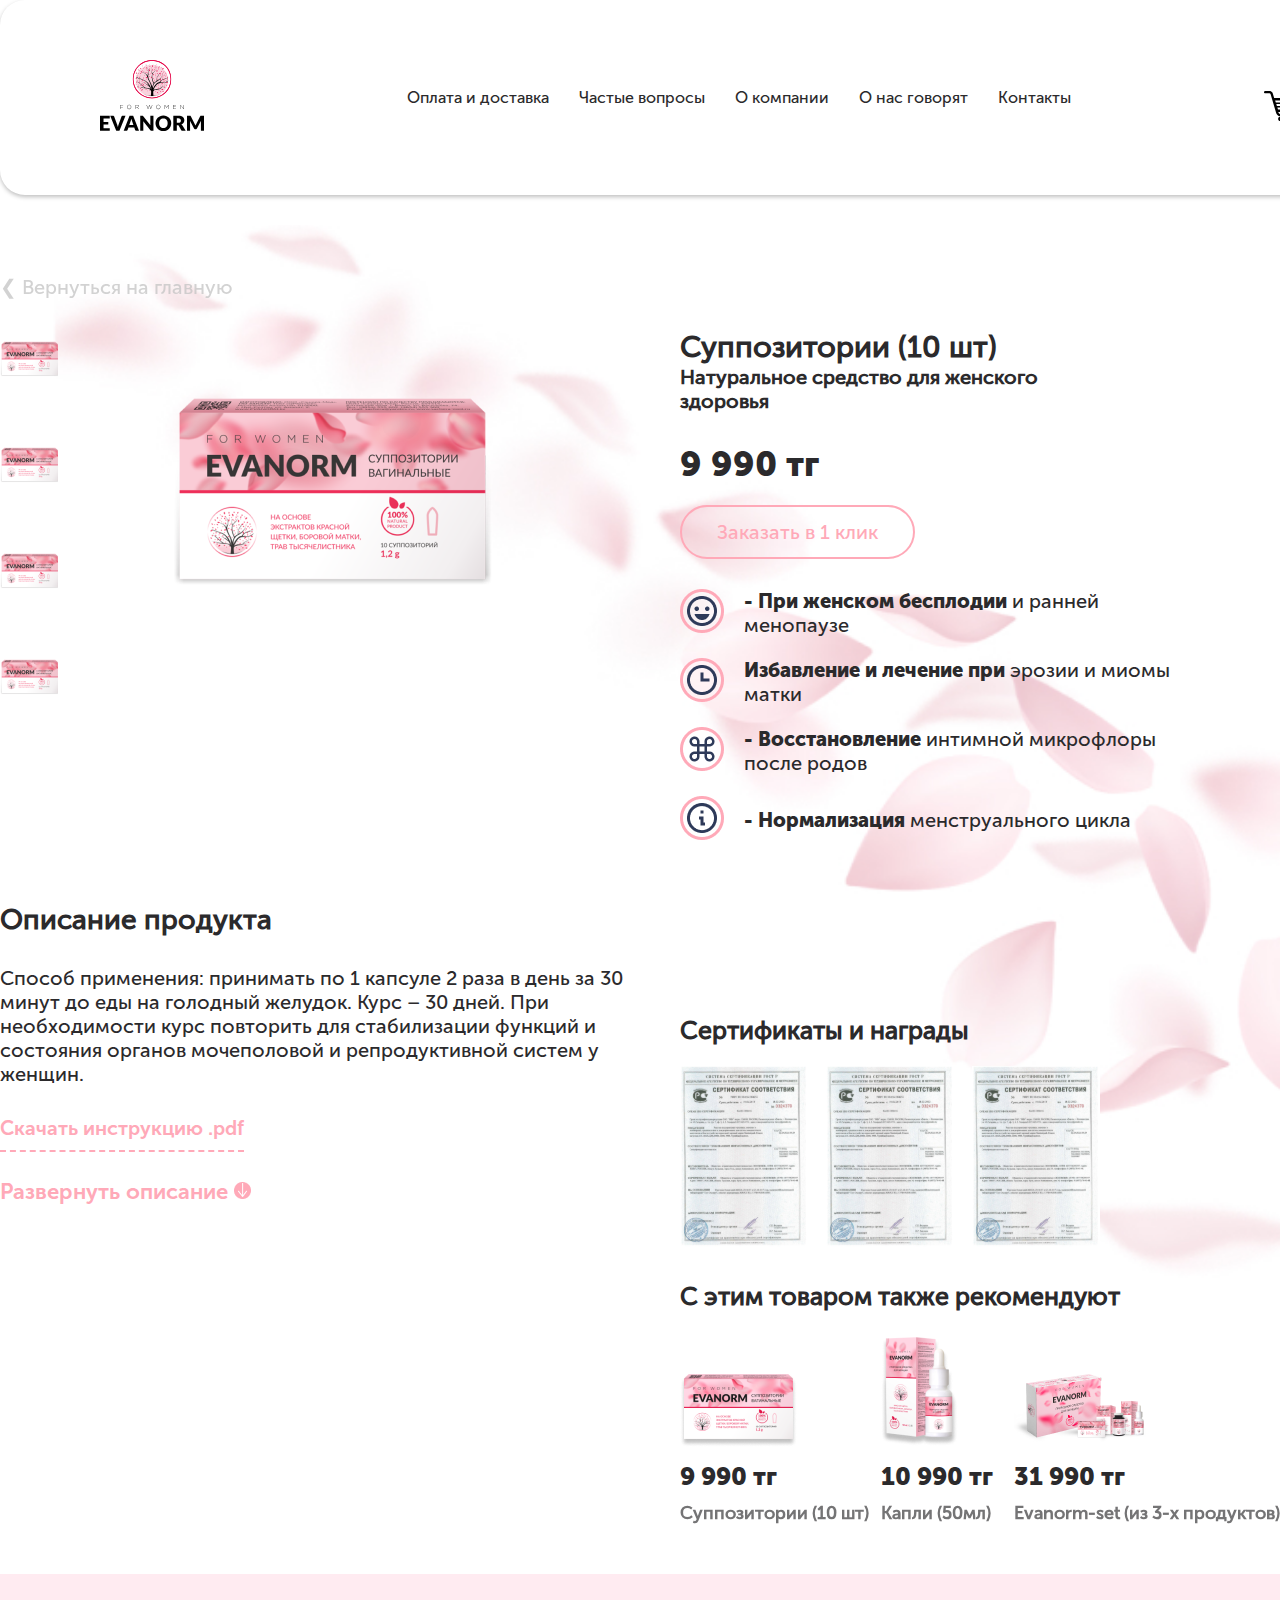
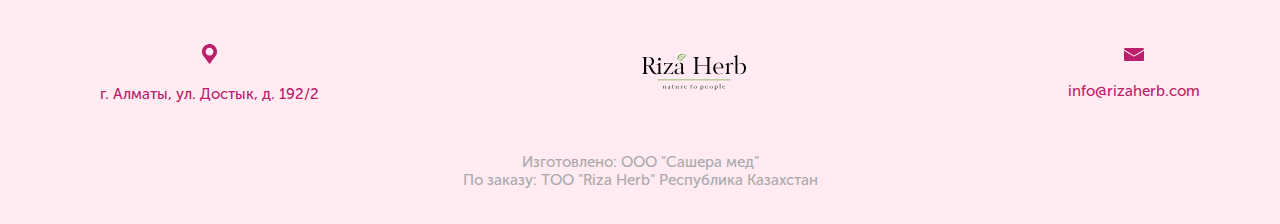
<file: product.html>
<!DOCTYPE html>
<html lang="ru">

<head>
    <meta charset="UTF-8">
    <meta name="viewport" content="width=device-width, initial-scale=1.0">
    <title>Evanorm</title>
    <link rel="stylesheet" href="CSS/style.css">
</head>

<body>
    <div class="header-top">
        <div class="container">
            <div class="header__inner">
                <div class="logo">
                    <a href="index.html" class="logo">
                        <img src="images/dest/logoeva.svg" alt="">
                    </a>
                </div>
                <nav class="nav">
                    <ul class="header__list">
                        <li><a href="payment.html" id="contact" class="header__item ">Оплата и доставка</a></li>
                        <li><a href="question.html" class="header__item">Частые вопросы</a></li>
                        <li><a href="company.html" class="header__item">О компании</a></li>
                        <li><a href="recall.html" class="header__item">О нас говорят</a></li>
                        <li><a href="#" class="header__item" id="popupUs">Контакты</a></li>
                    </ul>
                </nav>
                <button class="Header-MenuBtn">
                    <a href="#" class="basket">
                        <div class="basket__img">
                            <img src="images/dest/basket.svg" alt="">
                            <data aria-label="В корзине товаров">1</data>
                        </div>
                    </a>
                </button>
            </div>
        </div>
    </div>
    <div class="hamburger-menu">
        <div class="hamburger__inner">
            <input type="checkbox" id="check-menu">
            <label for="check-menu"></label>
            <div class="hamburger__content">
                <div class="hamburger__logo">
                    <a href="index.html">
                        <img src="images/dest/logoeva.svg" class="logo" alt="">
                    </a>
                </div>
                <button class="Header-MenuBtn">
                    <a href="#" class="basket">
                        <div class="basket__img">
                            <img src="images/dest/basket.svg" alt="">
                            <data aria-label="В корзине  товаров">1</data>
                        </div>
                    </a>
                </button>
            </div>
            <div class="burger-line first"></div>
            <div class="burger-line second"></div>
            <div class="burger-line third"></div>
            <div class="burger-line fourth"></div>
            <nav class="main-menu">
                <li><a href="payment.html" class="header__item ">Оплата и доставка</a></li>
                <li><a href="question.html" class="header__item">Частые вопросы</a></li>
                <li><a href="company.html" class="header__item">О компании</a></li>
                <li><a href="recall.html" class="header__item">О нас говорят</a></li>
                <li><a href="#" class="header__item adapPopupUs " id="popupUs">Контакты</a></li>
            </nav>
        </div>
    </div>
    <div id="myform" class="form">
        <div class="form__close">
            <button class="close">
                &#215;
            </button>
        </div>
        <div class="form__content">
            <div class="form__header">
                <div class="form__img">
                    <img src="images/dest/formimg.svg" alt="">
                </div>
                <h3>Чтобы наши эксперты с Вами связались
                    заполните форму</h3>
            </div>
            <div class="form__body">
                <input type="name" id="name" placeholder="Ваше имя">
                <input type="phone" id="phone" placeholder="Номер Телефона">
            </div>
            <div class="form__btn">
                <a href="#" class="btn">Перезвоните мне</a>
            </div>
            <div class="form__footer">
                <h4>
                    Нажимая на кнопку Вы соглашаетесь на
                    обработку персональных данных
                </h4>
            </div>
        </div>
    </div>
    <div id="contactUs" class="form">
        <div class="contact__close">
            <button class="close">
                &#215;
            </button>
        </div>
        <div class="form__content">
            <div class="form__header">
                <div class="form__img">
                    <img src="images/dest/formimg1.png" alt="">
                </div>
                <h3>Свяжитесь с нами!</h3>
            </div>
            <div class="contactUs__body">
                <div class="contactUs__item">
                    <div class="contactUs__img">
                        <img src="images/dest/formphone.png" alt="">
                    </div>
                    <div class="form__phone">
                        <a href="tel:+77477986655">+7 747 798 66 55</a>
                    </div>
                </div>
                <div class="contactUs__item">
                    <div class="contactUs__img">
                        <img src="images/dest/formemail.png" alt="">
                    </div>
                    <div class="form__email">
                        <a href="email:info@rizaherb.com">info@rizaherb.com</a>
                    </div>
                </div>
            </div>
        </div>
    </div>
    <main class="main">
        <div class="container">
            <div class="base">
                <a href="index.html"><span>&#10094;</span> Вернуться на главную</a>
            </div>
            <div class="wrapper">
                <div class="left__cnt">
                    <div class="products">
                        <div class="product__items">
                            <div class="product__item">
                                <img src="images/dest/productitems.png" alt="">
                            </div>
                            <div class="product__item">
                                <img src="images/dest/productitems.png" alt="">
                            </div>
                            <div class="product__item">
                                <img src="images/dest/productitems.png" alt="">
                            </div>
                            <div class="product__item">
                                <img src="images/dest/productitems.png" alt="">
                            </div>
                        </div>
                        <div class="product__item">
                            <img src="images/dest/productitem.png" alt="">
                        </div>
                    </div>
                    <div class="slideshow-wrapper">
                        <div class="mySlides fade active">
                            <img src="images/dest/deliveryslide.png" alt="">
                        </div>
                        <div class="mySlides fade">
                            <img src="images/dest/deliveryslide.png" alt="">
                        </div>
                        <div class="mySlides fade">
                            <img src="images/dest/deliveryslide.png" alt="">
                        </div>
                        <a class="prev delivery__prev">&#10094;</a>
                        <a class="next delivery__next">&#10095;</a>
                    </div>
                    <div class="desc">
                        <h3>Описание продукта</h3>
                        <p>Способ применения: принимать по 1 капсуле 2 раза в день за 30 минут до еды на голодный
                            желудок. Курс – 30 дней.
                            При необходимости курс повторить для стабилизации функций и состояния органов мочеполовой и
                            репродуктивной систем у женщин.</p>
                        <div class="instruction">
                            <p><a href="images/dest/Instruction.jpg" download="">Скачать инструкцию .pdf</a></p>
                        </div>
                    </div>
                    <div class="use">
                        <button class="accordionBtn" >Развернуть описание<span> <img
                                    src="images/dest/accarrow.png" alt=""></span></button>
                        <div class="use__items">
                            <div class="use__item">
                                <h4>Способ применения</h4>
                                <p>Интравагинально. По 1 суппозиторию на ночь в течении 10 дней.
                                    При необходимости курс повторить для стабилизации функций и состояния органов мочеполовой
                                    и репродуктивной систем у женщин..</p>
                            </div>
                            <div class="use__item">
                                <h4>Противопоказания</h4>
                                <p>Индивидуальная непереносимость компонентов средства, беременность, период лактации до 4
                                    месяцев, менструальный период, возраст до 18 лет.</p>
                            </div>
                            <div class="use__item">
                                <h4>Состав</h4>
                                <p>Нативные экстракты травы боровой матка, корневищ красной щетки, травы душицы, плодов
                                    шиповника, корня солодки, травы тысячелистника, цветков календулы, плодов можжевельника,
                                    цветков ромашки, лепестков белых роз, адамова корня, масла облепиховое, масло кедровое, воск
                                    пчелиный, алое вера гель, масло какао.</p>
                            </div>
                        </div>
                    </div>
                </div>
                <div class="right__cnt">
                    <h2>Суппозитории (10 шт)</h2>
                    <h4>Натуральное средство для женского <br> здоровья</h4>
                    <div class="right__price">
                        <span>9 990 тг</span>
                        <!-- <s>9 450 тг</s> -->
                    </div>
                    <div class="right__basket">
                        <a href="#" class="add__cart">Добавить в корзину</a>
                        <a href="#" id="shape" class="adapContact">Заказать в 1 клик</a>
                    </div>
                    <div class="natural">
                        <div class="natural__item">
                            <div class="natural__img"> <img src="images/dest/natural1.png" alt=""></div>
                            <div class="natural__text">
                                <p><strong>- При женском бесплодии </strong>и ранней менопаузе</p>
                            </div>
                        </div>
                        <div class="natural__item">
                            <div class="natural__img"> <img src="images/dest/natural2.png" alt=""></div>
                            <div class="natural__text">
                                <p><strong>Избавление и лечение при </strong> эрозии и миомы матки</p>
                            </div>
                        </div>
                        <div class="natural__item">
                            <div class="natural__img"> <img src="images/dest/natural3.png" alt=""></div>
                            <div class="natural__text">
                                <p><strong>- Восстановление</strong> интимной микрофлоры после родов</p>
                            </div>
                        </div>
                        <div class="natural__item">
                            <div class="natural__img"> <img src="images/dest/natural4.png" alt=""></div>
                            <div class="natural__text">
                                <p><strong>- Нормализация</strong> менструального цикла</p>
                            </div>
                        </div>
                    </div>
                    <div class="awards">
                        <h3>
                            Сертификаты и награды
                        </h3>
                        <div class="awards__items">
                            <div class="awards__img">
                                <a href="certificate.html"> <img src="images/dest/award.svg" alt=""></a>
                            </div>
                            <div class="awards__img">
                                <a href="certificate.html"> <img src="images/dest/award.svg" alt=""></a>
                            </div>
                            <div class="awards__img">
                                <a href="certificate.html"> <img src="images/dest/award.svg" alt=""></a>
                            </div>
                        </div>
                    </div>
                    <div class="advise">
                        <h3>С этим товаром также рекомендуют</h3>
                        <div class="advise__items">
                            <div class="advise__item">
                                <img src="images/dest/advise1.png" alt="">
                                <div class="advise__price">
                                    <span>9 990 тг</span>
                                    <!-- <s>9 450 тг</s> -->
                                </div>
                                <h5>Суппозитории (10 шт)</h5>
                            </div>
                            <div class="advise__item">
                                <img src="images/dest/advise2.png" alt="">
                                <div class="advise__price">
                                    <span>10 990 тг</span>
                                    <!-- <s>9 450 тг</s> -->
                                </div>
                                <h5>Капли (50мл)</h5>
                            </div>
                            <div class="advise__item">
                                <img src="images/dest/advise3.png" alt="">
                                <div class="advise__price">
                                    <span>31 990 тг</span>
                                    <!-- <s>9 450 тг</s> -->
                                </div>
                                <h5>Evanorm-set (из 3-х продуктов)</h5>
                            </div>
                        </div>
                    </div>
                </div>
            </div>
        </div>
    </main>
    <footer class="footer">
        <div class="container">
            <div class="footer__wrapper">
                <div class="footer__address">
                    <div class="address__icon">
                        <img src="images/dest/addressicon.svg" alt="">
                    </div>
                    <a href="#">г. Алматы, ул. Достык, д. 192/2</a>
                </div>
                <a href="index.html" class="logo">
                    <img src="images/dest/logoriza.svg" alt="">
                </a>
                <div class="footer__email">
                    <div class="email__icon">
                        <img src="images/dest/emailicon.svg" alt="">
                    </div>
                    <a href="#">info@rizaherb.com</a>
                </div>

            </div>
            <div class="footer__bottom">
                <p>Изготовлено: ООО "Сашера мед" <br>
                    По заказу: ТОО "Riza Herb"
                    Республика Казахстан</p>
            </div>
        </div>
    </footer>



    <script src="js/app.js"></script>

</body>

</html>
</file>
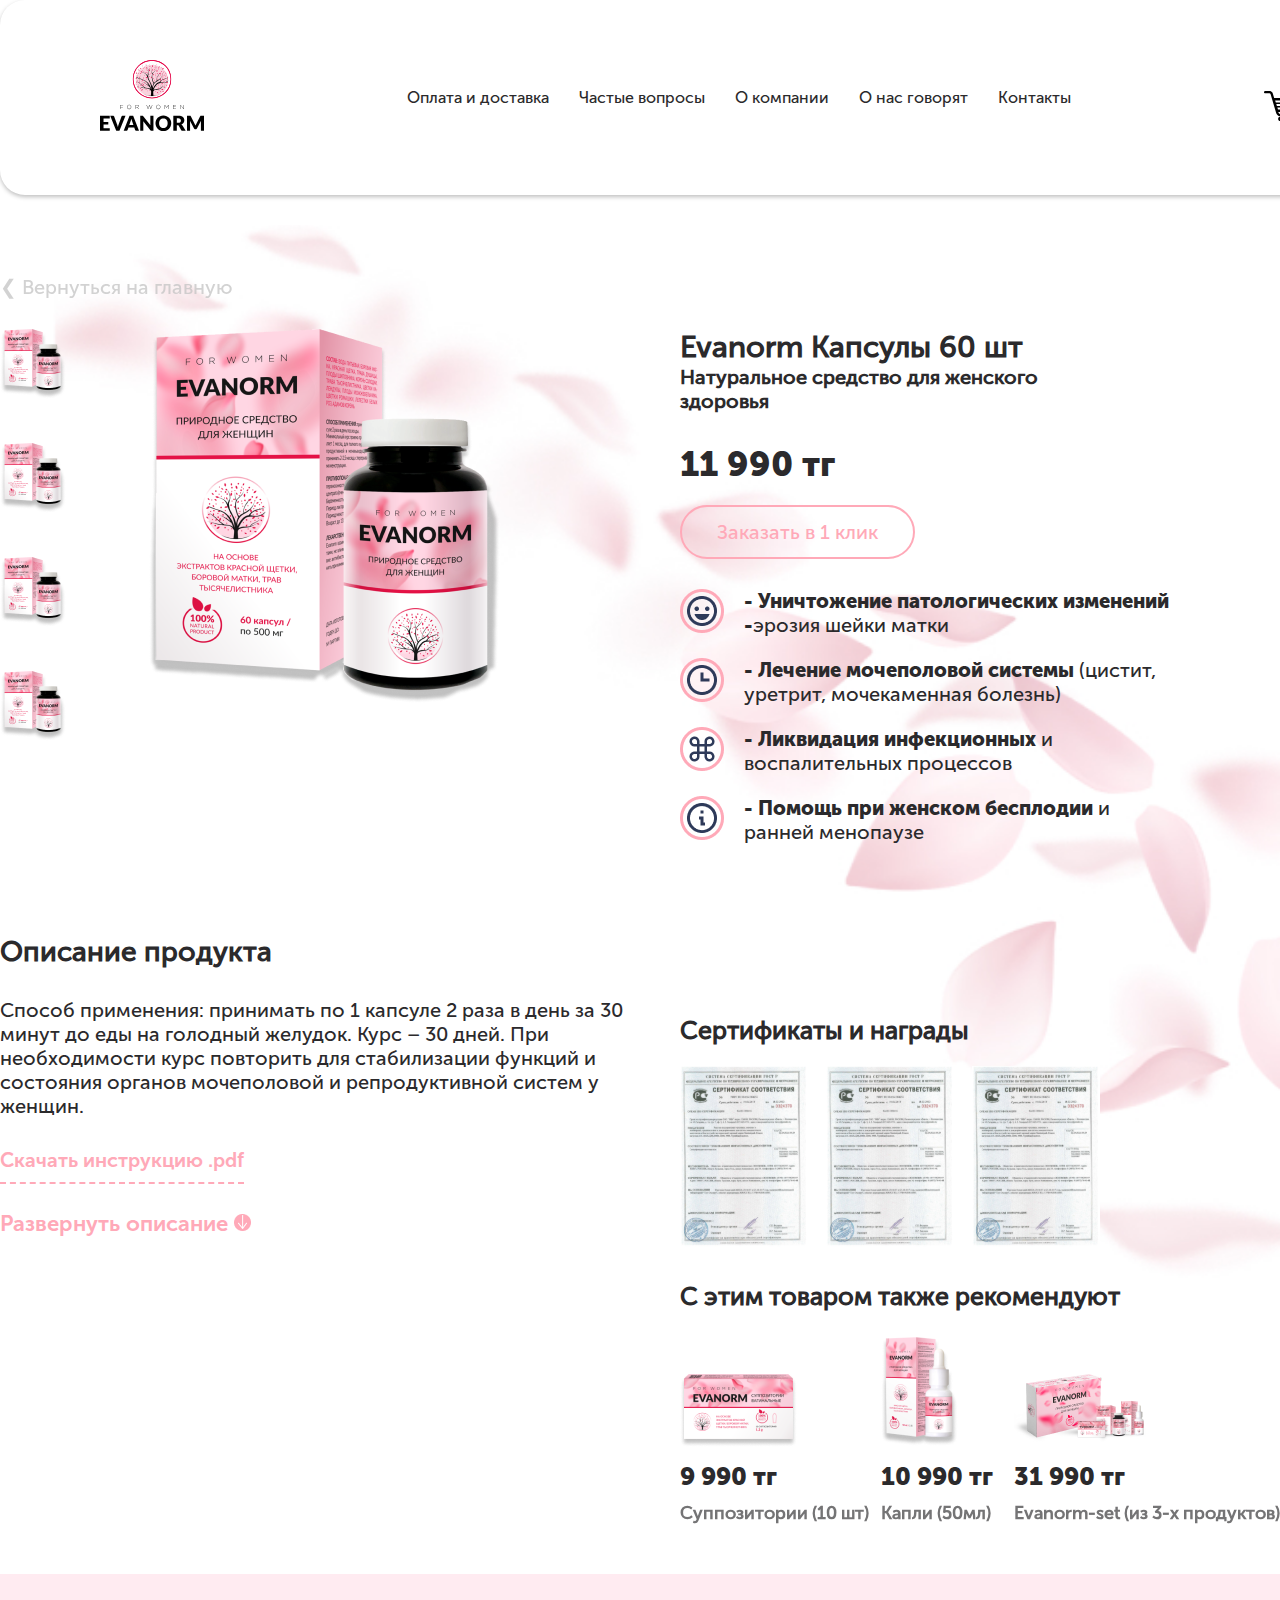
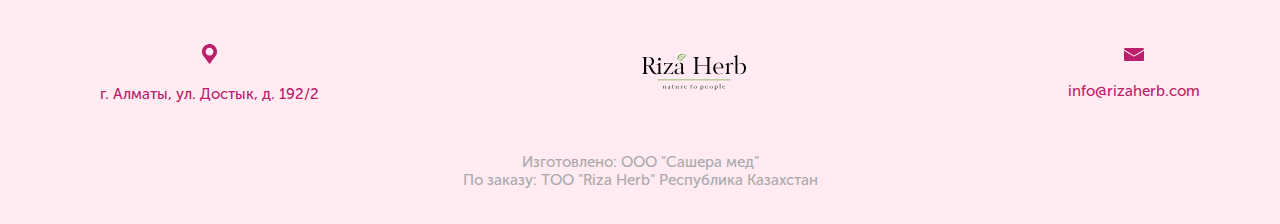
<file: product2.html>
<!DOCTYPE html>
<html lang="ru">

<head>
    <meta charset="UTF-8">
    <meta name="viewport" content="width=device-width, initial-scale=1.0">
    <title>Evanorm</title>
    <link rel="stylesheet" href="CSS/style.css">
</head>

<body>
    <div class="header-top">
        <div class="container">
            <div class="header__inner">
                <div class="logo">
                    <a href="index.html" class="logo">
                        <img src="images/dest/logoeva.svg" alt="">
                    </a>
                </div>
                <nav class="nav">
                    <ul class="header__list">
                        <li><a href="payment.html" id="contact" class="header__item ">Оплата и доставка</a></li>
                        <li><a href="question.html" class="header__item">Частые вопросы</a></li>
                        <li><a href="company.html" class="header__item">О компании</a></li>
                        <li><a href="recall.html" class="header__item">О нас говорят</a></li>
                        <li><a href="#" class="header__item" id="popupUs">Контакты</a></li>
                    </ul>
                </nav>
                <button class="Header-MenuBtn">
                    <a href="#" class="basket">
                        <div class="basket__img">
                            <img src="images/dest/basket.svg" alt="">
                            <data aria-label="В корзине товаров">1</data>
                        </div>
                    </a>
                </button>
            </div>
        </div>
    </div>
    <div class="hamburger-menu">
        <div class="hamburger__inner">
            <input type="checkbox" id="check-menu">
            <label for="check-menu"></label>
            <div class="hamburger__content">
                <div class="hamburger__logo">
                    <a href="index.html">
                        <img src="images/dest/logoeva.svg" class="logo" alt="">
                    </a>
                </div>
                <button class="Header-MenuBtn">
                    <a href="#" class="basket">
                        <div class="basket__img">
                            <img src="images/dest/basket.svg" alt="">
                            <data aria-label="В корзине  товаров">1</data>
                        </div>
                    </a>
                </button>
            </div>
            <div class="burger-line first"></div>
            <div class="burger-line second"></div>
            <div class="burger-line third"></div>
            <div class="burger-line fourth"></div>
            <nav class="main-menu">
                <li><a href="payment.html" class="header__item ">Оплата и доставка</a></li>
                <li><a href="question.html" class="header__item">Частые вопросы</a></li>
                <li><a href="company.html" class="header__item">О компании</a></li>
                <li><a href="recall.html" class="header__item">О нас говорят</a></li>
                <li><a href="#" class="header__item adapPopupUs " id="popupUs">Контакты</a></li>
            </nav>
        </div>
    </div>
    <div id="myform" class="form">
        <div class="form__close">
            <button class="close">
                &#215;
            </button>
        </div>
        <div class="form__content">
            <div class="form__header">
                <div class="form__img">
                    <img src="images/dest/formimg.svg" alt="">
                </div>
                <h3>Чтобы наши эксперты с Вами связались
                    заполните форму</h3>
            </div>
            <div class="form__body">
                <input type="name" id="name" placeholder="Ваше имя">
                <input type="phone" id="phone" placeholder="Номер Телефона">
            </div>
            <div class="form__btn">
                <a href="#" class="btn">Перезвоните мне</a>
            </div>
            <div class="form__footer">
                <h4>
                    Нажимая на кнопку Вы соглашаетесь на
                    обработку персональных данных
                </h4>
            </div>
        </div>
    </div>
    <div id="contactUs" class="form">
        <div class="contact__close">
            <button class="close">
                &#215;
            </button>
        </div>
        <div class="form__content">
            <div class="form__header">
                <div class="form__img">
                    <img src="images/dest/formimg1.png" alt="">
                </div>
                <h3>Свяжитесь с нами!</h3>
            </div>
            <div class="contactUs__body">
                <div class="contactUs__item">
                    <div class="contactUs__img">
                        <img src="images/dest/formphone.png" alt="">
                    </div>
                    <div class="form__phone">
                        <a href="tel:+77477986655">+7 747 798 66 55</a>
                    </div>
                </div>
                <div class="contactUs__item">
                    <div class="contactUs__img">
                        <img src="images/dest/formemail.png" alt="">
                    </div>
                    <div class="form__email">
                        <a href="email:info@rizaherb.com">info@rizaherb.com</a>
                    </div>
                </div>
            </div>
        </div>
    </div>
    <main class="main">
        <div class="container">
            <div class="base">
                <a href="index.html"><span>&#10094;</span> Вернуться на главную</a>
            </div>
            <div class="wrapper">
                <div class="left__cnt">
                    <div class="products">
                        <div class="product__items">
                            <div class="product__item">
                                <img src="images/dest/productitems2.png" alt="">
                            </div>
                            <div class="product__item">
                                <img src="images/dest/productitems2.png" alt="">
                            </div>
                            <div class="product__item">
                                <img src="images/dest/productitems2.png" alt="">
                            </div>
                            <div class="product__item">
                                <img src="images/dest/productitems2.png" alt="">
                            </div>
                        </div>
                        <div class="product__item">
                            <img src="images/dest/productitem2.png" alt="">
                        </div>
                    </div>
                    <div class="slideshow-wrapper">
                        <div class="mySlides fade active">
                            <img src="images/dest/deliveryslide.png" alt="">
                        </div>
                        <div class="mySlides fade">
                            <img src="images/dest/deliveryslide.png" alt="">
                        </div>
                        <div class="mySlides fade">
                            <img src="images/dest/deliveryslide.png" alt="">
                        </div>
                        <a class="prev delivery__prev">&#10094;</a>
                        <a class="next delivery__next">&#10095;</a>
                    </div>
                    <div class="desc">
                        <h3>Описание продукта</h3>
                        <p>Способ применения: принимать по 1 капсуле 2 раза в день за 30 минут до еды на голодный
                            желудок. Курс – 30 дней.
                            При необходимости курс повторить для стабилизации функций и состояния органов мочеполовой и
                            репродуктивной систем у женщин.</p>
                        <div class="instruction">
                            <p><a href="images/dest/Instruction2.jpg" download="">Скачать инструкцию .pdf</a></p>
                        </div>
                    </div>
                    <div class="use">
                        <button class="accordionBtn" >Развернуть описание<span> <img
                                    src="images/dest/accarrow.png" alt=""></span></button>
                        <div class="use__items">
                            <div class="use__item">
                                <h4>Способ применения</h4>
                                <p>Принимать по 1 капсуле 2 раза в день после еды. Минимальный курс приема препарата
                                    составляет 1 месяц, для полного курса лечения репродуктивной и мочевыводящей системы
                                    принимать 2-2,5 месяца, с перерывами во время менструации.</p>
                            </div>
                            <div class="use__item">
                                <h4>Противопоказания</h4>
                                <p>Индивидуальная непереносимость компонентов препарата, беременность, период лактации
                                    до 4-
                                    х месяцев, менструальный период, возраст до 13 лет.</p>
                            </div>
                            <div class="use__item">
                                <h4>Состав</h4>
                                <p>Вода питьевая, боровая матка, красная щетка, трава душица, плоды шиповника, корень
                                    солодки,
                                    трава тысячелистника, цветки календулы, плоды можжевельника, цветки ромашки,
                                    лепестки
                                    белых роз, адамов корень.</p>
                            </div>
                        </div>
                    </div>
                </div>
                <div class="right__cnt">
                    <h2>Evanorm Капсулы 60 шт</h2>
                    <h4>Натуральное средство для женского <br> здоровья</h4>
                    <div class="right__price">
                        <span>11 990 тг</span>
                        <!-- <s>9 450 тг</s> -->
                    </div>
                    <div class="right__basket">
                        <a href="#" class="add__cart">Добавить в корзину</a>
                        <a href="#" id="shape" class="adapContact">Заказать в 1 клик</a>
                    </div>
                    <div class="natural">
                        <div class="natural__item">
                            <div class="natural__img"> <img src="images/dest/natural1.png" alt=""></div>
                            <div class="natural__text">
                                <p><strong>- Уничтожение патологических изменений -</strong>эрозия шейки матки</p>
                            </div>
                        </div>
                        <div class="natural__item">
                            <div class="natural__img"> <img src="images/dest/natural2.png" alt=""></div>
                            <div class="natural__text">
                                <p><strong>- Лечение мочеполовой системы</strong> (цистит, уретрит, мочекаменная
                                    болезнь)</p>
                            </div>
                        </div>
                        <div class="natural__item">
                            <div class="natural__img"> <img src="images/dest/natural3.png" alt=""></div>
                            <div class="natural__text">
                                <p><strong>- Ликвидация инфекционных</strong> и воспалительных процессов</p>
                            </div>
                        </div>
                        <div class="natural__item">
                            <div class="natural__img"> <img src="images/dest/natural4.png" alt=""></div>
                            <div class="natural__text">
                                <p><strong>- Помощь при женском бесплодии</strong> и ранней менопаузе</p>
                            </div>
                        </div>
                    </div>
                    <div class="awards">
                        <h3>
                            Сертификаты и награды
                        </h3>
                        <div class="awards__items">
                            <div class="awards__img">
                                <a href="certificate.html"> <img src="images/dest/award.svg" alt=""></a>
                            </div>
                            <div class="awards__img">
                                <a href="certificate.html"> <img src="images/dest/award.svg" alt=""></a>
                            </div>
                            <div class="awards__img">
                                <a href="certificate.html"> <img src="images/dest/award.svg" alt=""></a>
                            </div>
                        </div>
                    </div>
                    <div class="advise">
                        <h3>С этим товаром также рекомендуют</h3>
                        <div class="advise__items">
                            <div class="advise__item">
                                <img src="images/dest/advise1.png" alt="">
                                <div class="advise__price">
                                    <span>9 990 тг</span>
                                    <!-- <s>9 450 тг</s> -->
                                </div>
                                <h5>Суппозитории (10 шт)</h5>
                            </div>
                            <div class="advise__item">
                                <img src="images/dest/advise2.png" alt="">
                                <div class="advise__price">
                                    <span>10 990 тг</span>
                                    <!-- <s>9 450 тг</s> -->
                                </div>
                                <h5>Капли (50мл)</h5>
                            </div>
                            <div class="advise__item">
                                <img src="images/dest/advise3.png" alt="">
                                <div class="advise__price">
                                    <span>31 990 тг</span>
                                    <!-- <s>9 450 тг</s> -->
                                </div>
                                <h5>Evanorm-set (из 3-х продуктов)</h5>
                            </div>
                        </div>
                    </div>
                </div>
            </div>
        </div>
    </main>
    <footer class="footer">
        <div class="container">
            <div class="footer__wrapper">
                <div class="footer__address">
                    <div class="address__icon">
                        <img src="images/dest/addressicon.svg" alt="">
                    </div>
                    <a href="#">г. Алматы, ул. Достык, д. 192/2</a>
                </div>
                <a href="index.html" class="logo">
                    <img src="images/dest/logoriza.svg" alt="">
                </a>
                <div class="footer__email">
                    <div class="email__icon">
                        <img src="images/dest/emailicon.svg" alt="">
                    </div>
                    <a href="#">info@rizaherb.com</a>
                </div>

            </div>
            <div class="footer__bottom">
                <p>Изготовлено: ООО "Сашера мед" <br>
                    По заказу: ТОО "Riza Herb"
                    Республика Казахстан</p>
            </div>
        </div>
    </footer>



    <script src="js/app.js"></script>

</body>

</html>
</file>
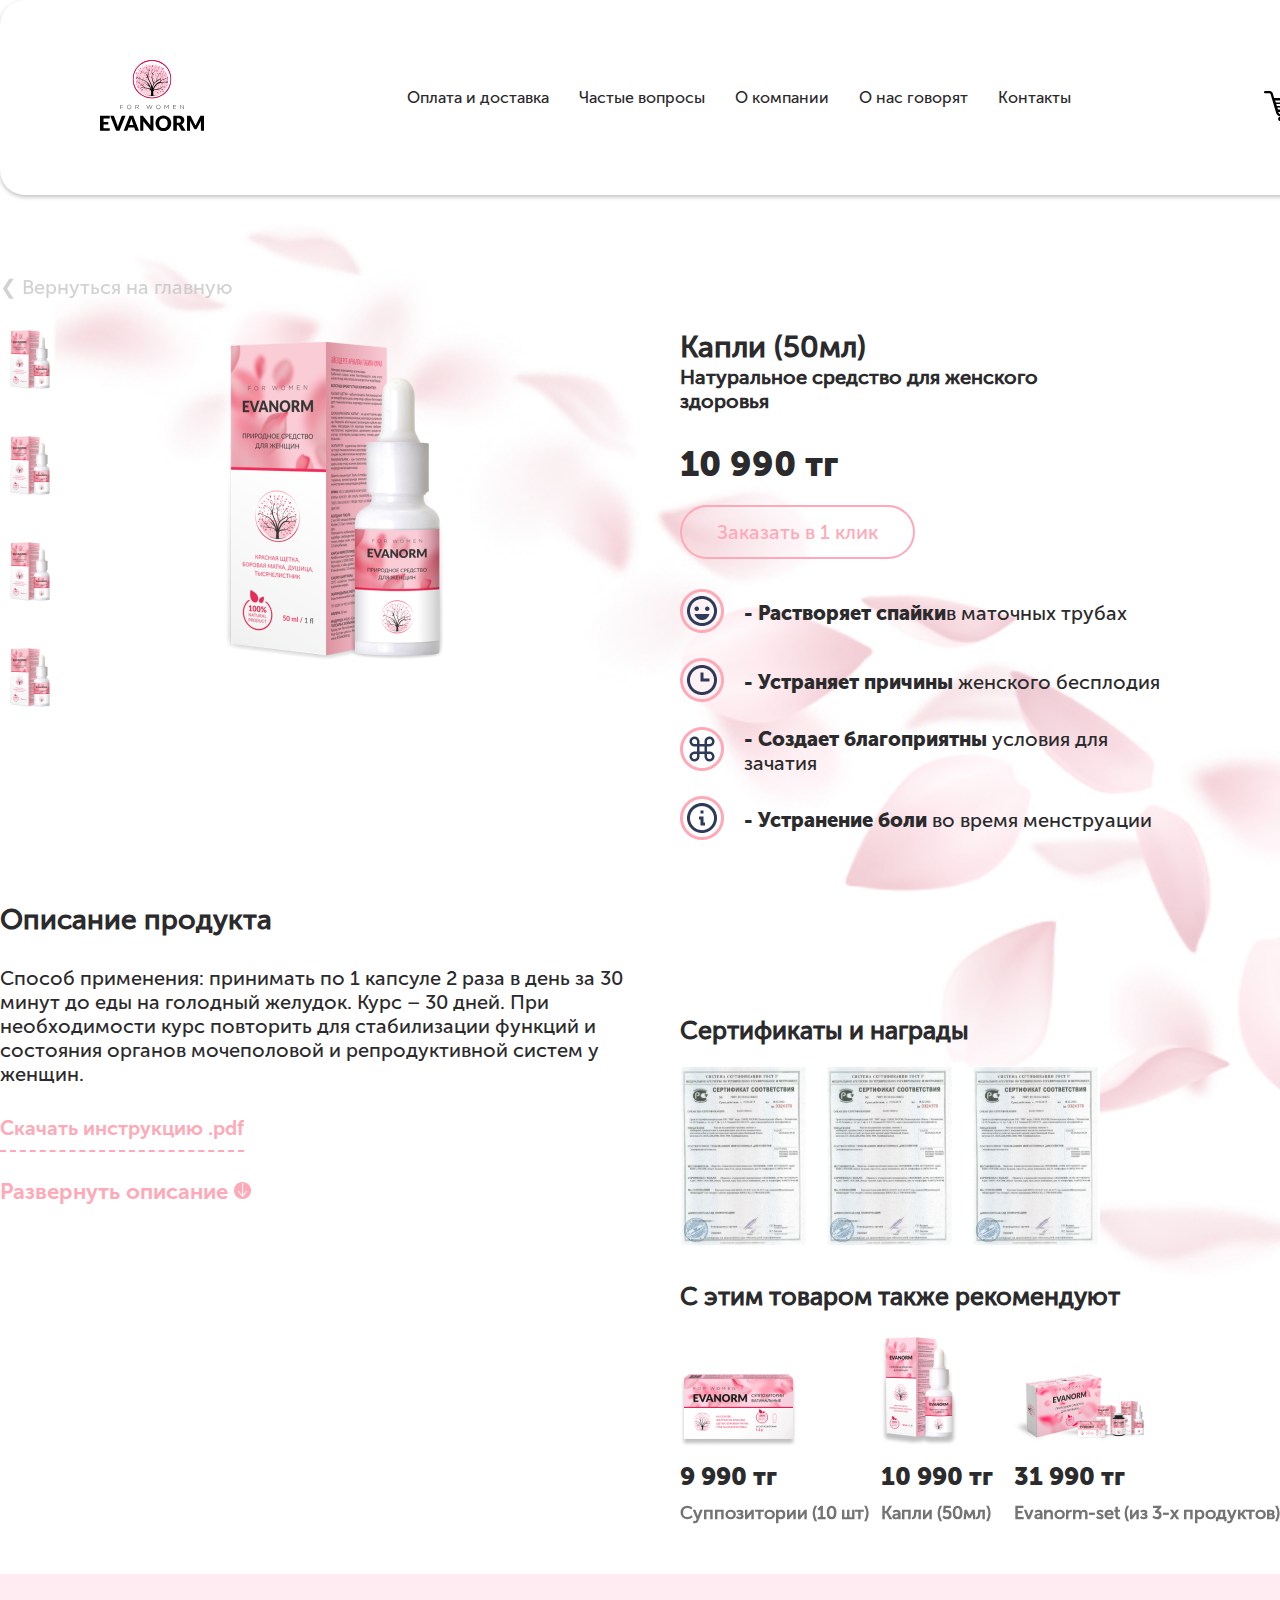
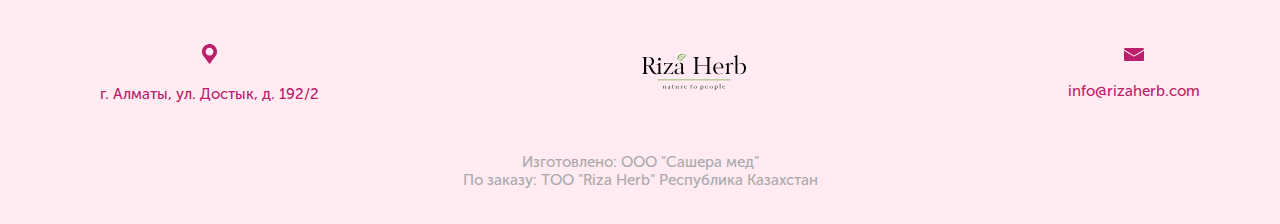
<file: product3.html>
<!DOCTYPE html>
<html lang="ru">

<head>
    <meta charset="UTF-8">
    <meta name="viewport" content="width=device-width, initial-scale=1.0">
    <title>Evanorm</title>
    <link rel="stylesheet" href="CSS/style.css">
</head>

<body>
    <div class="header-top">
        <div class="container">
            <div class="header__inner">
                <div class="logo">
                    <a href="index.html" class="logo">
                        <img src="images/dest/logoeva.svg" alt="">
                    </a>
                </div>
                <nav class="nav">
                    <ul class="header__list">
                        <li><a href="payment.html" id="contact" class="header__item ">Оплата и доставка</a></li>
                        <li><a href="question.html" class="header__item">Частые вопросы</a></li>
                        <li><a href="company.html" class="header__item">О компании</a></li>
                        <li><a href="recall.html" class="header__item">О нас говорят</a></li>
                        <li><a href="#" class="header__item" id="popupUs">Контакты</a></li>
                    </ul>
                </nav>
                <button class="Header-MenuBtn">
                    <a href="#" class="basket">
                        <div class="basket__img">
                            <img src="images/dest/basket.svg" alt="">
                            <data aria-label="В корзине товаров">1</data>
                        </div>
                    </a>
                </button>
            </div>
        </div>
    </div>
    <div class="hamburger-menu">
        <div class="hamburger__inner">
            <input type="checkbox" id="check-menu">
            <label for="check-menu"></label>
            <div class="hamburger__content">
                <div class="hamburger__logo">
                    <a href="index.html">
                        <img src="images/dest/logoeva.svg" class="logo" alt="">
                    </a>
                </div>
                <button class="Header-MenuBtn">
                    <a href="#" class="basket">
                        <div class="basket__img">
                            <img src="images/dest/basket.svg" alt="">
                            <data aria-label="В корзине  товаров">1</data>
                        </div>
                    </a>
                </button>
            </div>
            <div class="burger-line first"></div>
            <div class="burger-line second"></div>
            <div class="burger-line third"></div>
            <div class="burger-line fourth"></div>
            <nav class="main-menu">
                <li><a href="payment.html" class="header__item ">Оплата и доставка</a></li>
                <li><a href="question.html" class="header__item">Частые вопросы</a></li>
                <li><a href="company.html" class="header__item">О компании</a></li>
                <li><a href="recall.html" class="header__item">О нас говорят</a></li>
                <li><a href="#" class="header__item adapPopupUs " id="popupUs">Контакты</a></li>
            </nav>
        </div>
    </div>
    <div id="myform" class="form">
        <div class="form__close">
            <button class="close">
                &#215;
            </button>
        </div>
        <div class="form__content">
            <div class="form__header">
                <div class="form__img">
                    <img src="images/dest/formimg.svg" alt="">
                </div>
                <h3>Чтобы наши эксперты с Вами связались
                    заполните форму</h3>
            </div>
            <div class="form__body">
                <input type="name" id="name" placeholder="Ваше имя">
                <input type="phone" id="phone" placeholder="Номер Телефона">
            </div>
            <div class="form__btn">
                <a href="#" class="btn">Перезвоните мне</a>
            </div>
            <div class="form__footer">
                <h4>
                    Нажимая на кнопку Вы соглашаетесь на
                    обработку персональных данных
                </h4>
            </div>
        </div>
    </div>
    <div id="contactUs" class="form">
        <div class="contact__close">
            <button class="close">
                &#215;
            </button>
        </div>
        <div class="form__content">
            <div class="form__header">
                <div class="form__img">
                    <img src="images/dest/formimg1.png" alt="">
                </div>
                <h3>Свяжитесь с нами!</h3>
            </div>
            <div class="contactUs__body">
                <div class="contactUs__item">
                    <div class="contactUs__img">
                        <img src="images/dest/formphone.png" alt="">
                    </div>
                    <div class="form__phone">
                        <a href="tel:+77477986655">+7 747 798 66 55</a>
                    </div>
                </div>
                <div class="contactUs__item">
                    <div class="contactUs__img">
                        <img src="images/dest/formemail.png" alt="">
                    </div>
                    <div class="form__email">
                        <a href="email:info@rizaherb.com">info@rizaherb.com</a>
                    </div>
                </div>
            </div>
        </div>
    </div>
    <main class="main">
        <div class="container">
            <div class="base">
                <a href="index.html"><span>&#10094;</span> Вернуться на главную</a>
            </div>
            <div class="wrapper">
                <div class="left__cnt">
                    <div class="products">
                        <div class="product__items">
                            <div class="product__item">
                                <img src="images/dest/productitems3.png" alt="">
                            </div>
                            <div class="product__item">
                                <img src="images/dest/productitems3.png" alt="">
                            </div>
                            <div class="product__item">
                                <img src="images/dest/productitems3.png" alt="">
                            </div>
                            <div class="product__item">
                                <img src="images/dest/productitems3.png" alt="">
                            </div>
                        </div>
                        <div class="product__item">
                            <img src="images/dest/productitem3.png" alt="">
                        </div>
                    </div>
                    <div class="slideshow-wrapper">
                        <div class="mySlides fade active">
                            <img src="images/dest/deliveryslide.png" alt="">
                        </div>
                        <div class="mySlides fade">
                            <img src="images/dest/deliveryslide.png" alt="">
                        </div>
                        <div class="mySlides fade">
                            <img src="images/dest/deliveryslide.png" alt="">
                        </div>
                        <a class="prev delivery__prev">&#10094;</a>
                        <a class="next delivery__next">&#10095;</a>
                    </div>
                    <div class="desc">
                        <h3>Описание продукта</h3>
                        <p>Способ применения: принимать по 1 капсуле 2 раза в день за 30 минут до еды на голодный
                            желудок. Курс – 30 дней.
                            При необходимости курс повторить для стабилизации функций и состояния органов мочеполовой и
                            репродуктивной систем у женщин.</p>
                        <div class="instruction">
                            <p><a href="images/dest/Instruction3.pdf" download="#">Скачать инструкцию .pdf</a></p>
                        </div>
                    </div>
                    <div class="use">
                        <button class="accordionBtn" >Развернуть описание<span> <img
                                    src="images/dest/accarrow.png" alt=""></span></button>
                        <div class="use__items">
                            <div class="use__item">
                                <h4>Способ применения</h4>
                                <p>2 мл (40 капель) препарата развести в 150-200 мл воды. Принимать 2-3 раза
                                    в день за 30 минут до приема пищи. Минимальный курс приема препарата составляет 1 месяц,
                                    для полного курса лечения репродуктивной и мочевыводящей системы принимать 2-2,5 месяца, с
                                    перерывами во время менструации.</p>
                            </div>
                            <div class="use__item">
                                <h4>Противопоказания</h4>
                                <p>Индивидуальная непереносимость компонентов препарата, беременность, период лактации до 4-
                                    х месяцев, менструальный период, возраст до 13 лет.</p>
                            </div>
                            <div class="use__item">
                                <h4>Состав</h4>
                                <p>Вода питьевая, боровая матка, красная щетка, трава душица, плоды шиповника, корень солодки,
                                    трава тысячелистника, цветки календулы, плоды можжевельника, цветки ромашки, лепестки
                                    белых роз, адамов корень.</p>
                            </div>
                        </div>
                    </div>
                </div>
                <div class="right__cnt">
                    <h2>Капли (50мл)</h2>
                    <h4>Натуральное средство для женского <br> здоровья</h4>
                    <div class="right__price">
                        <span>10 990 тг</span>
                        <!-- <s>9 450 тг</s> -->
                    </div>
                    <div class="right__basket">
                        <a href="#" class="add__cart">Добавить в корзину</a>
                        <a href="#" id="shape" class="adapContact">Заказать в 1 клик</a>
                    </div>
                    <div class="natural">
                        <div class="natural__item">
                            <div class="natural__img"> <img src="images/dest/natural1.png" alt=""></div>
                            <div class="natural__text">
                                <p><strong>- Растворяет спайки</strong>в маточных трубах</p>
                            </div>
                        </div>
                        <div class="natural__item">
                            <div class="natural__img"> <img src="images/dest/natural2.png" alt=""></div>
                            <div class="natural__text">
                                <p><strong>- Устраняет причины</strong> женского бесплодия</p>
                            </div>
                        </div>
                        <div class="natural__item">
                            <div class="natural__img"> <img src="images/dest/natural3.png" alt=""></div>
                            <div class="natural__text">
                                <p><strong>- Создает благоприятны</strong> условия для зачатия</p>
                            </div>
                        </div>
                        <div class="natural__item">
                            <div class="natural__img"> <img src="images/dest/natural4.png" alt=""></div>
                            <div class="natural__text">
                                <p><strong>- Устранение боли</strong> во время менструации</p>
                            </div>
                        </div>
                    </div>
                    <div class="awards">
                        <h3>
                            Сертификаты и награды
                        </h3>
                        <div class="awards__items">
                            <div class="awards__img">
                                <a href="certificate.html"> <img src="images/dest/award.svg" alt=""></a>
                            </div>
                            <div class="awards__img">
                                <a href="certificate.html"> <img src="images/dest/award.svg" alt=""></a>
                            </div>
                            <div class="awards__img">
                                <a href="certificate.html"> <img src="images/dest/award.svg" alt=""></a>
                            </div>
                        </div>
                    </div>
                    <div class="advise">
                        <h3>С этим товаром также рекомендуют</h3>
                        <div class="advise__items">
                            <div class="advise__item">
                                <img src="images/dest/advise1.png" alt="">
                                <div class="advise__price">
                                    <span>9 990 тг</span>
                                    <!-- <s>9 450 тг</s> -->
                                </div>
                                <h5>Суппозитории (10 шт)</h5>
                            </div>
                            <div class="advise__item">
                                <img src="images/dest/advise2.png" alt="">
                                <div class="advise__price">
                                    <span>10 990 тг</span>
                                    <!-- <s>9 450 тг</s> -->
                                </div>
                                <h5>Капли (50мл)</h5>
                            </div>
                            <div class="advise__item">
                                <img src="images/dest/advise3.png" alt="">
                                <div class="advise__price">
                                    <span>31 990 тг</span>
                                    <!-- <s>9 450 тг</s> -->
                                </div>
                                <h5>Evanorm-set (из 3-х продуктов)</h5>
                            </div>
                        </div>
                    </div>
                </div>
            </div>
        </div>
    </main>
    <footer class="footer">
        <div class="container">
            <div class="footer__wrapper">
                <div class="footer__address">
                    <div class="address__icon">
                        <img src="images/dest/addressicon.svg" alt="">
                    </div>
                    <a href="#">г. Алматы, ул. Достык, д. 192/2</a>
                </div>
                <a href="index.html" class="logo">
                    <img src="images/dest/logoriza.svg" alt="">
                </a>
                <div class="footer__email">
                    <div class="email__icon">
                        <img src="images/dest/emailicon.svg" alt="">
                    </div>
                    <a href="#">info@rizaherb.com</a>
                </div>

            </div>
            <div class="footer__bottom">
                <p>Изготовлено: ООО "Сашера мед" <br>
                    По заказу: ТОО "Riza Herb"
                    Республика Казахстан</p>
            </div>
        </div>
    </footer>



    <script src="js/app.js"></script>

</body>

</html>
</file>
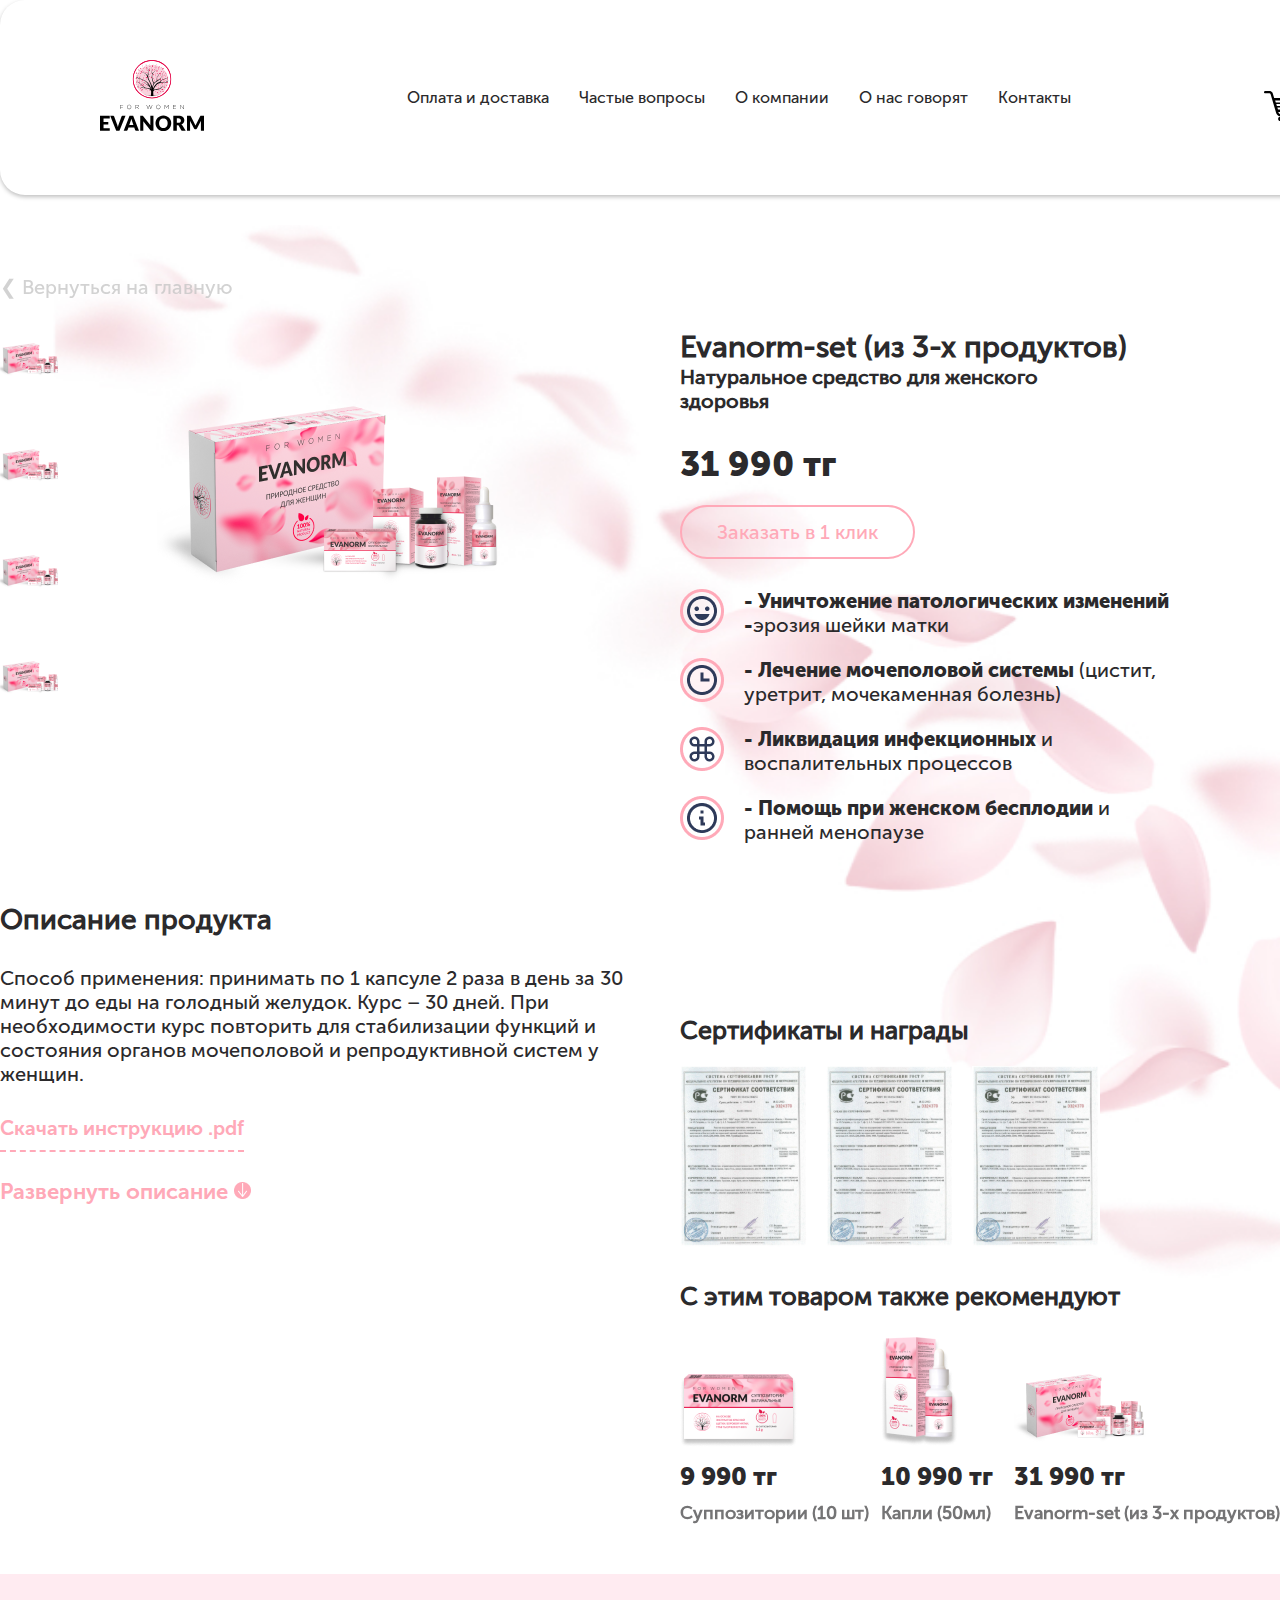
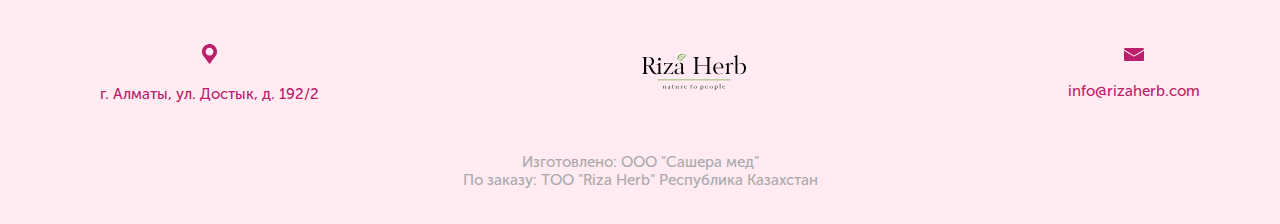
<file: product4.html>
<!DOCTYPE html>
<html lang="ru">

<head>
    <meta charset="UTF-8">
    <meta name="viewport" content="width=device-width, initial-scale=1.0">
    <title>Evanorm</title>
    <link rel="stylesheet" href="CSS/style.css">
</head>

<body>
    <div class="header-top">
        <div class="container">
            <div class="header__inner">
                <div class="logo">
                    <a href="index.html" class="logo">
                        <img src="images/dest/logoeva.svg" alt="">
                    </a>
                </div>
                <nav class="nav">
                    <ul class="header__list">
                        <li><a href="payment.html" id="contact" class="header__item ">Оплата и доставка</a></li>
                        <li><a href="question.html" class="header__item">Частые вопросы</a></li>
                        <li><a href="company.html" class="header__item">О компании</a></li>
                        <li><a href="recall.html" class="header__item">О нас говорят</a></li>
                        <li><a href="#" class="header__item" id="popupUs">Контакты</a></li>
                    </ul>
                </nav>
                <button class="Header-MenuBtn">
                    <a href="#" class="basket">
                        <div class="basket__img">
                            <img src="images/dest/basket.svg" alt="">
                            <data aria-label="В корзине товаров">1</data>
                        </div>
                    </a>
                </button>
            </div>
        </div>
    </div>
    <div class="hamburger-menu">
        <div class="hamburger__inner">
            <input type="checkbox" id="check-menu">
            <label for="check-menu"></label>
            <div class="hamburger__content">
                <div class="hamburger__logo">
                    <a href="index.html">
                        <img src="images/dest/logoeva.svg" class="logo" alt="">
                    </a>
                </div>
                <button class="Header-MenuBtn">
                    <a href="#" class="basket">
                        <div class="basket__img">
                            <img src="images/dest/basket.svg" alt="">
                            <data aria-label="В корзине  товаров">1</data>
                        </div>
                    </a>
                </button>
            </div>
            <div class="burger-line first"></div>
            <div class="burger-line second"></div>
            <div class="burger-line third"></div>
            <div class="burger-line fourth"></div>
            <nav class="main-menu">
                <li><a href="payment.html" class="header__item ">Оплата и доставка</a></li>
                <li><a href="question.html" class="header__item">Частые вопросы</a></li>
                <li><a href="company.html" class="header__item">О компании</a></li>
                <li><a href="recall.html" class="header__item">О нас говорят</a></li>
                <li><a href="#" class="header__item adapPopupUs " id="popupUs">Контакты</a></li>
            </nav>
        </div>
    </div>
    <div id="myform" class="form">
        <div class="form__close">
            <button class="close">
                &#215;
            </button>
        </div>
        <div class="form__content">
            <div class="form__header">
                <div class="form__img">
                    <img src="images/dest/formimg.svg" alt="">
                </div>
                <h3>Чтобы наши эксперты с Вами связались
                    заполните форму</h3>
            </div>
            <div class="form__body">
                <input type="name" id="name" placeholder="Ваше имя">
                <input type="phone" id="phone" placeholder="Номер Телефона">
            </div>
            <div class="form__btn">
                <a href="#" class="btn">Перезвоните мне</a>
            </div>
            <div class="form__footer">
                <h4>
                    Нажимая на кнопку Вы соглашаетесь на
                    обработку персональных данных
                </h4>
            </div>
        </div>
    </div>
    <div id="contactUs" class="form">
        <div class="contact__close">
            <button class="close">
                &#215;
            </button>
        </div>
        <div class="form__content">
            <div class="form__header">
                <div class="form__img">
                    <img src="images/dest/formimg1.png" alt="">
                </div>
                <h3>Свяжитесь с нами!</h3>
            </div>
            <div class="contactUs__body">
                <div class="contactUs__item">
                    <div class="contactUs__img">
                        <img src="images/dest/formphone.png" alt="">
                    </div>
                    <div class="form__phone">
                        <a href="tel:+77477986655">+7 747 798 66 55</a>
                    </div>
                </div>
                <div class="contactUs__item">
                    <div class="contactUs__img">
                        <img src="images/dest/formemail.png" alt="">
                    </div>
                    <div class="form__email">
                        <a href="email:info@rizaherb.com">info@rizaherb.com</a>
                    </div>
                </div>
            </div>
        </div>
    </div>
    <main class="main">
        <div class="container">
            <div class="base">
                <a href="index.html"><span>&#10094;</span> Вернуться на главную</a>
            </div>
            <div class="wrapper">
                <div class="left__cnt">
                    <div class="products">
                        <div class="product__items">
                            <div class="product__item">
                                <img src="images/dest/productitems4.png" alt="">
                            </div>
                            <div class="product__item">
                                <img src="images/dest/productitems4.png" alt="">
                            </div>
                            <div class="product__item">
                                <img src="images/dest/productitems4.png" alt="">
                            </div>
                            <div class="product__item">
                                <img src="images/dest/productitems4.png" alt="">
                            </div>
                        </div>
                        <div class="product__item">
                            <img src="images/dest/productitem4.png" alt="">
                        </div>
                    </div>
                    <div class="slideshow-wrapper">
                        <div class="mySlides fade active">
                            <img src="images/dest/deliveryslide.png" alt="">
                        </div>
                        <div class="mySlides fade">
                            <img src="images/dest/deliveryslide.png" alt="">
                        </div>
                        <div class="mySlides fade">
                            <img src="images/dest/deliveryslide.png" alt="">
                        </div>
                        <a class="prev delivery__prev">&#10094;</a>
                        <a class="next delivery__next">&#10095;</a>
                    </div>
                    <div class="desc">
                        <h3>Описание продукта</h3>
                        <p>Способ применения: принимать по 1 капсуле 2 раза в день за 30 минут до еды на голодный
                            желудок. Курс – 30 дней.
                            При необходимости курс повторить для стабилизации функций и состояния органов мочеполовой и
                            репродуктивной систем у женщин.</p>
                        <div class="instruction">
                            <p><a href="#" download="#">Скачать инструкцию .pdf</a></p>
                        </div>
                    </div>
                    <div class="use">
                        <button class="accordionBtn" >Развернуть описание<span> <img
                                    src="images/dest/accarrow.png" alt=""></span></button>
                        <div class="use__items">
                            <div class="use__item">
                                <h4>Способ применения</h4>
                                <p>Принимать по 1 капсуле 2 раза в день после еды. Минимальный курс приема препарата
                                    составляет 1 месяц, для полного курса лечения репродуктивной и мочевыводящей системы
                                    принимать 2-2,5 месяца, с перерывами во время менструации.</p>
                            </div>
                            <div class="use__item">
                                <h4>Противопоказания</h4>
                                <p>Индивидуальная непереносимость компонентов препарата, беременность, период лактации
                                    до 4-
                                    х месяцев, менструальный период, возраст до 13 лет.</p>
                            </div>
                            <div class="use__item">
                                <h4>Состав</h4>
                                <p>Вода питьевая, боровая матка, красная щетка, трава душица, плоды шиповника, корень
                                    солодки,
                                    трава тысячелистника, цветки календулы, плоды можжевельника, цветки ромашки,
                                    лепестки
                                    белых роз, адамов корень.</p>
                            </div>
                        </div>
                    </div>
                </div>
                <div class="right__cnt">
                    <h2>Evanorm-set (из 3-х продуктов)</h2>
                    <h4>Натуральное средство для женского <br> здоровья</h4>
                    <div class="right__price">
                        <span>31 990 тг</span>
                        <!-- <s>9 450 тг</s> -->
                    </div>
                    <div class="right__basket">
                        <a href="#" class="add__cart">Добавить в корзину</a>
                        <a href="#" id="shape" class="adapContact">Заказать в 1 клик</a>
                    </div>
                    <div class="natural">
                        <div class="natural__item">
                            <div class="natural__img"> <img src="images/dest/natural1.png" alt=""></div>
                            <div class="natural__text">
                                <p><strong>- Уничтожение патологических изменений -</strong>эрозия шейки матки</p>
                            </div>
                        </div>
                        <div class="natural__item">
                            <div class="natural__img"> <img src="images/dest/natural2.png" alt=""></div>
                            <div class="natural__text">
                                <p><strong>- Лечение мочеполовой системы</strong> (цистит, уретрит, мочекаменная
                                    болезнь)</p>
                            </div>
                        </div>
                        <div class="natural__item">
                            <div class="natural__img"> <img src="images/dest/natural3.png" alt=""></div>
                            <div class="natural__text">
                                <p><strong>- Ликвидация инфекционных</strong> и воспалительных процессов</p>
                            </div>
                        </div>
                        <div class="natural__item">
                            <div class="natural__img"> <img src="images/dest/natural4.png" alt=""></div>
                            <div class="natural__text">
                                <p><strong>- Помощь при женском бесплодии</strong> и ранней менопаузе</p>
                            </div>
                        </div>
                    </div>
                    <div class="awards">
                        <h3>
                            Сертификаты и награды
                        </h3>
                        <div class="awards__items">
                            <div class="awards__img">
                                <a href="certificate.html"> <img src="images/dest/award.svg" alt=""></a>
                            </div>
                            <div class="awards__img">
                                <a href="certificate.html"> <img src="images/dest/award.svg" alt=""></a>
                            </div>
                            <div class="awards__img">
                                <a href="certificate.html"> <img src="images/dest/award.svg" alt=""></a>
                            </div>
                        </div>
                    </div>
                    <div class="advise">
                        <h3>С этим товаром также рекомендуют</h3>
                        <div class="advise__items">
                            <div class="advise__item">
                                <img src="images/dest/advise1.png" alt="">
                                <div class="advise__price">
                                    <span>9 990 тг</span>
                                    <!-- <s>9 450 тг</s> -->
                                </div>
                                <h5>Суппозитории (10 шт)</h5>
                            </div>
                            <div class="advise__item">
                                <img src="images/dest/advise2.png" alt="">
                                <div class="advise__price">
                                    <span>10 990 тг</span>
                                    <!-- <s>9 450 тг</s> -->
                                </div>
                                <h5>Капли (50мл)</h5>
                            </div>
                            <div class="advise__item">
                                <img src="images/dest/advise3.png" alt="">
                                <div class="advise__price">
                                    <span>31 990 тг</span>
                                    <!-- <s>9 450 тг</s> -->
                                </div>
                                <h5>Evanorm-set (из 3-х продуктов)</h5>
                            </div>
                        </div>
                    </div>
                </div>
            </div>
        </div>
    </main>
    <footer class="footer">
        <div class="container">
            <div class="footer__wrapper">
                <div class="footer__address">
                    <div class="address__icon">
                        <img src="images/dest/addressicon.svg" alt="">
                    </div>
                    <a href="#">г. Алматы, ул. Достык, д. 192/2</a>
                </div>
                <a href="index.html" class="logo">
                    <img src="images/dest/logoriza.svg" alt="">
                </a>
                <div class="footer__email">
                    <div class="email__icon">
                        <img src="images/dest/emailicon.svg" alt="">
                    </div>
                    <a href="#">info@rizaherb.com</a>
                </div>

            </div>
            <div class="footer__bottom">
                <p>Изготовлено: ООО "Сашера мед" <br>
                    По заказу: ТОО "Riza Herb"
                    Республика Казахстан</p>
            </div>
        </div>
    </footer>



    <script src="js/app.js"></script>

</body>

</html>
</file>
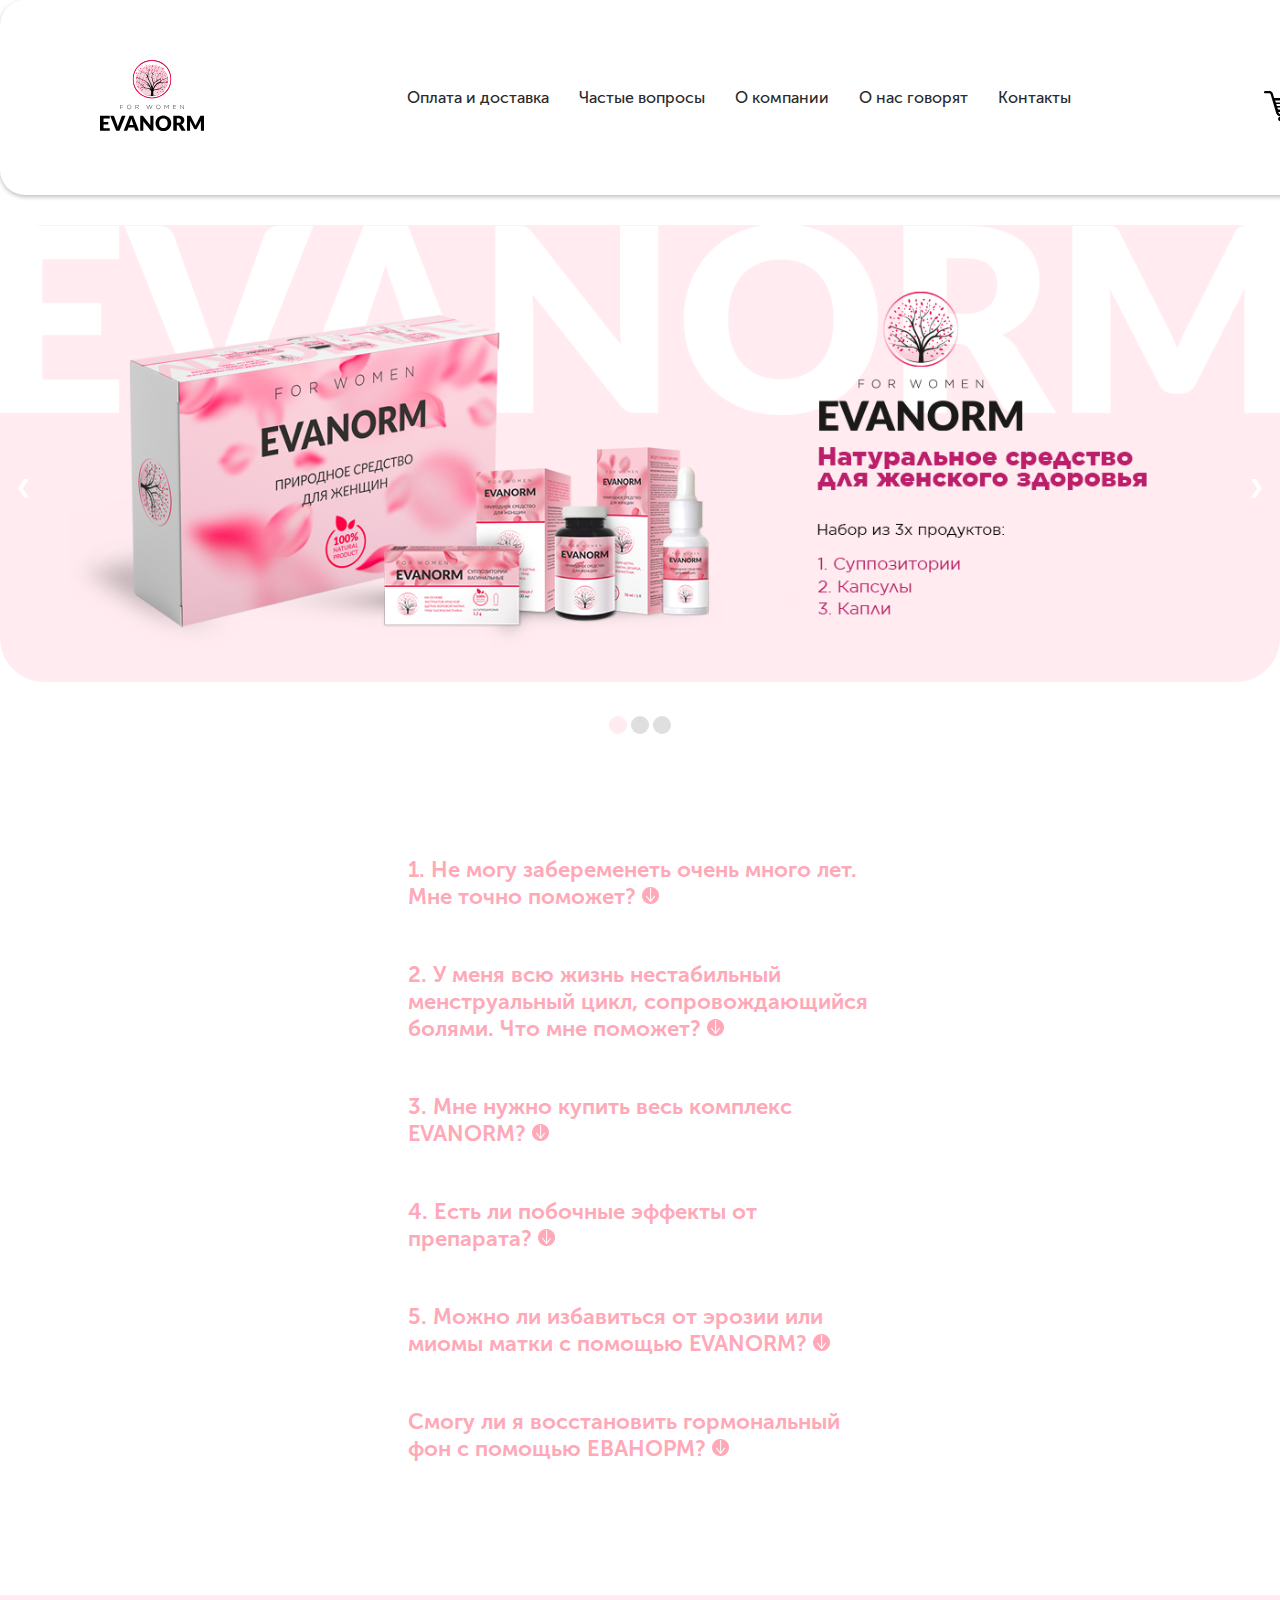
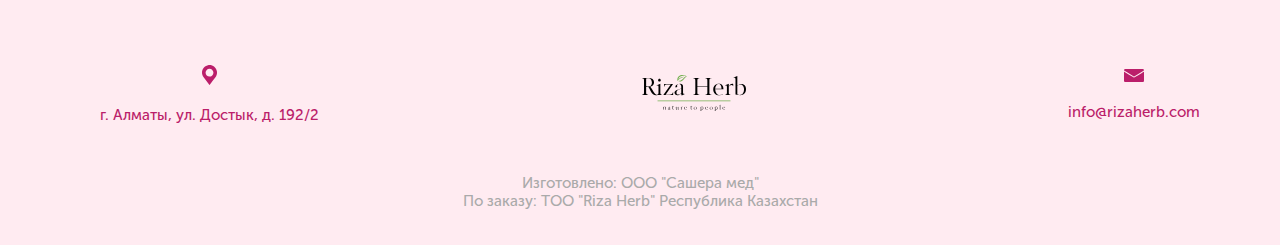
<file: question.html>
<!DOCTYPE html>
<html lang="ru">

<head>
    <meta charset="UTF-8">
    <meta name="viewport" content="width=device-width, initial-scale=1.0">
    <title>Evanorm</title>
    <link rel="stylesheet" href="CSS/style.css">

</head>

<body>
    <div class="header-top">
        <div class="container">
            <div class="header__inner">
                <div class="logo">
                    <a href="index.html" class="logo">
                        <img src="images/dest/logoeva.svg" alt="">
                    </a>
                </div>
                <nav class="nav">
                    <ul class="header__list">
                        <li><a href="payment.html" class="header__item ">Оплата и доставка</a></li>
                        <li><a href="question.html" class="header__item">Частые вопросы</a></li>
                        <li><a href="company.html" class="header__item">О компании</a></li>
                        <li><a href="recall.html" class="header__item">О нас говорят</a></li>
                        <li><a href="#" class="header__item" id="popupUs">Контакты</a></li>
                    </ul>
                </nav>
                <button class="Header-MenuBtn">
                    <a href="#" class="basket">
                        <div class="basket__img">
                            <img src="images/dest/basket.svg" alt="">
                            <data aria-label="В корзине товаров">1</data>
                        </div>
                    </a>
                </button>
            </div>
        </div>
    </div>
    <a id="contact" class="adapContact" style="display: none;">Оплата и доставка</a>
    <div class="hamburger-menu">
        <div class="hamburger__inner">
            <input type="checkbox" id="check-menu">
            <label for="check-menu"></label>
            <div class="hamburger__content">
                <div class="hamburger__logo">
                    <a href="index.html">
                        <img src="images/dest/logoeva.svg" class="logo" alt="">
                    </a>
                </div>
                <button class="Header-MenuBtn">
                    <a href="#" class="basket">
                        <div class="basket__img">
                            <img src="images/dest/basket.svg" alt="">
                            <data aria-label="В корзине  товаров">1</data>
                        </div>
                    </a>
                </button>
            </div>
            <div class="burger-line first"></div>
            <div class="burger-line second"></div>
            <div class="burger-line third"></div>
            <div class="burger-line fourth"></div>
            <nav class="main-menu">
                <li><a href="payment.html" class="header__item">Оплата и доставка</a></li>
                <li><a href="question.html" class="header__item">Частые вопросы</a></li>
                <li><a href="company.html" class="header__item">О компании</a></li>
                <li><a href="recall.html" class="header__item">О нас говорят</a></li>
                <li><a href="#" class="header__item adapPopupUs">Контакты</a></li>
            </nav>
        </div>
    </div>
    <div id="myform" class="form">
        <div class="form__close">
            <button class="close">
                &#215;
            </button>
        </div>
        <div class="form__content">
            <div class="form__header">
                <div class="form__img">
                    <img src="images/dest/formimg.svg" alt="">
                </div>
                <h3>Чтобы наши эксперты с Вами связались
                    заполните форму</h3>
            </div>
            <div class="form__body">
                <input type="name" id="name" placeholder="Ваше имя">
                <input type="phone" id="phone" placeholder="Номер Телефона">
            </div>
            <div class="form__btn">
                <a href="#" class="btn">Перезвоните мне</a>
            </div>
            <div class="form__footer">
                <h4>
                    Нажимая на кнопку Вы соглашаетесь на
                    обработку персональных данных
                </h4>
            </div>
        </div>
    </div>
    <div id="contactUs" class="form">
        <div class="contact__close">
            <button class="close">
                &#215;
            </button>
        </div>
        <div class="form__content">
            <div class="form__header">
                <div class="form__img">
                    <img src="images/dest/formimg1.png" alt="">
                </div>
                <h3>Свяжитесь с нами!</h3>
            </div>
            <div class="contactUs__body">
                <div class="contactUs__item">
                    <div class="contactUs__img">
                        <img src="images/dest/formphone.png" alt="">
                    </div>
                    <div class="form__phone">
                        <a href="tel:+77477986655">+7 747 798 66 55</a>
                    </div>
                </div>
                <div class="contactUs__item">
                    <div class="contactUs__img">
                        <img src="images/dest/formemail.png" alt="">
                    </div>
                    <div class="form__email">
                        <a href="email:info@rizaherb.com">info@rizaherb.com</a>
                    </div>
                </div>
            </div>
        </div>
    </div>
    <div class="slideshow-container">
        <div class="mySlides fade active">
            <img src="images/dest/slide.png" alt="">
        </div>
        <div class="mySlides fade">
            <img src="images/dest/slide2.png" alt="">
        </div>
        <div class="mySlides fade">
            <img src="images/dest/slide3.png" alt="">
        </div>
        <a class="prev">&#10094;</a>
        <a class="next">&#10095;</a>
        <div class="slide__dots">
            <span class="dot active"></span>
            <span class="dot"></span>
            <span class="dot"></span>
        </div>
    </div>

    <div class="question">
        <div class="container">
            <div class="question__wrapper">
                <button class="accordionBtn">1. Не могу забеременеть очень много лет. Мне точно поможет?<span> <img
                            src="images/dest/accarrow.png" alt=""></span></button>
                <div class="accPanel">
                    <p>
                        Препарат EVANORM помог уже 10000 женщинам познать радость материнства. Перед тем, как
                        наши эксперты по здоровью проведут глубокую консультацию о вашем здоровье, вам
                        назначается отдельный курс, который будет зависеть только от ваших особенностей
                        организма.
                    </p>
                </div>

                <button class="accordionBtn">2. У меня всю жизнь нестабильный менструальный цикл, сопровождающийся
                    болями. Что
                    мне поможет? <span> <img src="images/dest/accarrow.png" alt=""></span></button>
                <div class="accPanel">
                    <p>
                        Главное действие препарата EVANORM направлен на нормализацию всех органов. Чаще всего
                        боль во время менструации является причиной воспаления или инфекции. EVANORM –
                        устраняет инфекции и лечит воспаления.
                    </p>
                </div>

                <button class="accordionBtn">3. Мне нужно купить весь комплекс EVANORМ?<span> <img
                            src="images/dest/accarrow.png" alt=""></span></button>
                <div class="accPanel">
                    <p>
                        Все решается по мере вашего заболевания и насколько вы запустили болезнь. Комплексное
                        лечение всей линейкой EVANORM рекомендуется каждой женщине. По отдельности препарат
                        может быть использован, но 100% будет только при комплексном подходе.
                    </p>
                </div>
                <button class="accordionBtn">4. Есть ли побочные эффекты от препарата? <span> <img
                            src="images/dest/accarrow.png" alt=""></span></button>
                <div class="accPanel">
                    <p>
                        От препарата EVANORM за 15 лет существования не выявился ни один случай аллергии или
                        побочного действия. Все зависит от особенностей вашего организма.
                    </p>
                </div>

                <button class="accordionBtn">5. Можно ли избавиться от эрозии или миомы матки с помощью EVANORM?<span>
                        <img src="images/dest/accarrow.png" alt=""></span></button>
                <div class="accPanel">
                    <p>
                        Однозначно да. Эрозия и миома матки – недуги, доставляющие неудобства женщине.
                        Возникают в результате ослабления иммунитета и других влияющих на организм
                    </p>
                </div>

                <button class="accordionBtn">Смогу ли я восстановить гормональный фон с помощью ЕВАНОРМ? <span> <img
                            src="images/dest/accarrow.png" alt=""></span></button>
                <div class="accPanel">
                    <p>
                        Да, при любых гормональных нарушениях, при выпадении волос, при ломких ногтях - еванорм
                        проникает в глубь проблемы и восстанавливает все гормоны. В этом вы можете быть уверены.
                        Результат даст о себе знать в первую неделю.
                    </p>
                </div>
            </div>
        </div>
    </div>








    <footer class="footer">
        <div class="container">
            <div class="footer__wrapper">
                <div class="footer__address">
                    <div class="address__icon">
                        <img src="images/dest/addressicon.svg" alt="">
                    </div>
                    <a href="#">г. Алматы, ул. Достык, д. 192/2</a>
                </div>
                <a href="index.html" class="logo">
                    <img src="images/dest/logoriza.svg" alt="">
                </a>
                <div class="footer__email">
                    <div class="email__icon">
                        <img src="images/dest/emailicon.svg" alt="">
                    </div>
                    <a href="#">info@rizaherb.com</a>
                </div>

            </div>
            <div class="footer__bottom">
                <p>Изготовлено: ООО "Сашера мед" <br>
                    По заказу: ТОО "Riza Herb"
                    Республика Казахстан</p>
            </div>
        </div>
    </footer>
    <script src="js/app.js"></script>
</body>

</html>
</file>
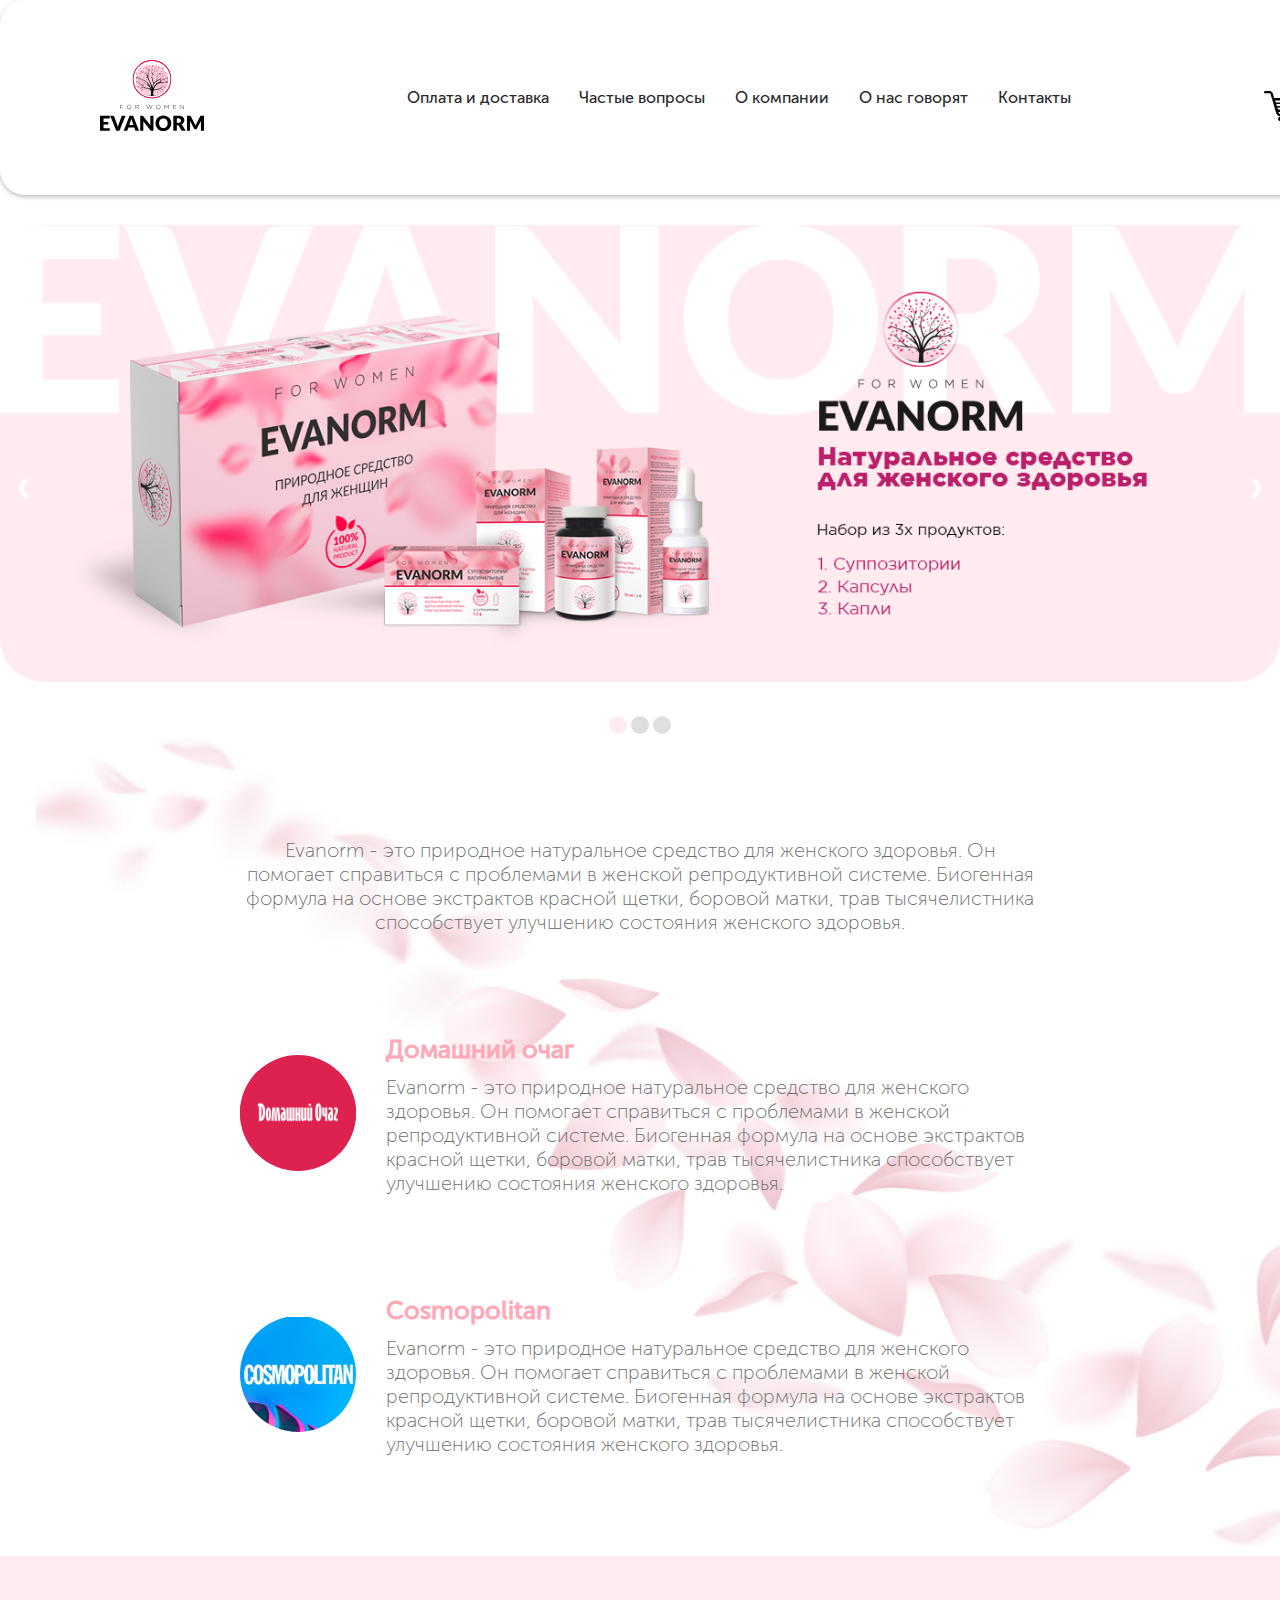
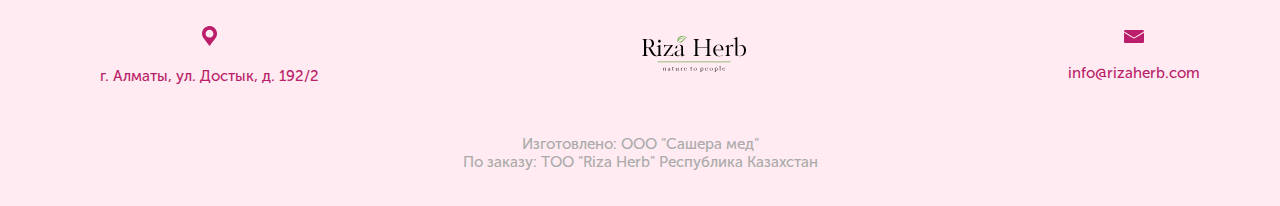
<file: recall.html>
<!DOCTYPE html>
<html lang="ru">

<head>
    <meta charset="UTF-8">
    <meta name="viewport" content="width=device-width, initial-scale=1.0">
    <title>Evanorm</title>
    <link rel="stylesheet" href="CSS/style.css">

</head>

<body>
    <div class="header-top">
        <div class="container">
            <div class="header__inner">
                <div class="logo">
                    <a href="index.html" class="logo">
                        <img src="images/dest/logoeva.svg" alt="">
                    </a>
                </div>
                <nav class="nav">
                    <ul class="header__list">
                        <li><a href="payment.html" class="header__item ">Оплата и доставка</a></li>
                        <li><a href="question.html" class="header__item">Частые вопросы</a></li>
                        <li><a href="company.html" class="header__item">О компании</a></li>
                        <li><a href="recall.html" class="header__item">О нас говорят</a></li>
                        <li><a href="#" class="header__item" id="popupUs">Контакты</a></li>
                    </ul>
                </nav>
                <button class="Header-MenuBtn">
                    <a href="#" class="basket">
                        <div class="basket__img">
                            <img src="images/dest/basket.svg" alt="">
                            <data aria-label="В корзине товаров">1</data>
                        </div>
                    </a>
                </button>
            </div>
        </div>
    </div>
    <a id="contact" class="adapContact" style="display: none;">Оплата и доставка</a>
    <div class="hamburger-menu">
        <div class="hamburger__inner">
            <input type="checkbox" id="check-menu">
            <label for="check-menu"></label>
            <div class="hamburger__content">
                <div class="hamburger__logo">
                    <a href="index.html">
                        <img src="images/dest/logoeva.svg" class="logo" alt="">
                    </a>
                </div>
                <button class="Header-MenuBtn">
                    <a href="#" class="basket">
                        <div class="basket__img">
                            <img src="images/dest/basket.svg" alt="">
                            <data aria-label="В корзине  товаров">1</data>
                        </div>
                    </a>
                </button>
            </div>
            <div class="burger-line first"></div>
            <div class="burger-line second"></div>
            <div class="burger-line third"></div>
            <div class="burger-line fourth"></div>
            <nav class="main-menu">
                <li><a href="payment.html" class="header__item">Оплата и доставка</a></li>
                <li><a href="question.html" class="header__item">Частые вопросы</a></li>
                <li><a href="company.html" class="header__item">О компании</a></li>
                <li><a href="recall.html" class="header__item">О нас говорят</a></li>
                <li><a href="#" class="header__item adapPopupUs">Контакты</a></li>
            </nav>
        </div>
    </div>
    <div id="myform" class="form">
        <div class="form__close">
            <button class="close">
                &#215;
            </button>
        </div>
        <div class="form__content">
            <div class="form__header">
                <div class="form__img">
                    <img src="images/dest/formimg.svg" alt="">
                </div>
                <h3>Чтобы наши эксперты с Вами связались
                    заполните форму</h3>
            </div>
            <div class="form__body">
                <input type="name" id="name" placeholder="Ваше имя">
                <input type="phone" id="phone" placeholder="Номер Телефона">
            </div>
            <div class="form__btn">
                <a href="#" class="btn">Перезвоните мне</a>
            </div>
            <div class="form__footer">
                <h4>
                    Нажимая на кнопку Вы соглашаетесь на
                    обработку персональных данных
                </h4>
            </div>
        </div>
    </div>
    <div id="contactUs" class="form">
        <div class="contact__close">
            <button class="close">
                &#215;
            </button>
        </div>
        <div class="form__content">
            <div class="form__header">
                <div class="form__img">
                    <img src="images/dest/formimg1.png" alt="">
                </div>
                <h3>Свяжитесь с нами!</h3>
            </div>
            <div class="contactUs__body">
                <div class="contactUs__item">
                    <div class="contactUs__img">
                        <img src="images/dest/formphone.png" alt="">
                    </div>
                    <div class="form__phone">
                        <a href="tel:+77477986655">+7 747 798 66 55</a>
                    </div>
                </div>
                <div class="contactUs__item">
                    <div class="contactUs__img">
                        <img src="images/dest/formemail.png" alt="">
                    </div>
                    <div class="form__email">
                        <a href="email:info@rizaherb.com">info@rizaherb.com</a>
                    </div>
                </div>
            </div>
        </div>
    </div>
    <div class="slideshow-container">
        <div class="mySlides fade active">
            <img src="images/dest/slide.png" alt="">
        </div>
        <div class="mySlides fade">
            <img src="images/dest/slide2.png" alt="">
        </div>
        <div class="mySlides fade">
            <img src="images/dest/slide3.png" alt="">
        </div>
        <a class="prev">&#10094;</a>
        <a class="next">&#10095;</a>
        <div class="slide__dots">
            <span class="dot active"></span>
            <span class="dot"></span>
            <span class="dot"></span>
        </div>
    </div>
    <div class="recall">
        <div class="container">
            <div class="recall__wrapper">
                <div class="recall__header">
                    <p>Evanorm - это природное натуральное средство для женского здоровья. Он помогает справиться с
                        проблемами в женской репродуктивной системе. Биогенная формула на основе экстрактов красной
                        щетки, боровой матки, трав тысячелистника способствует улучшению состояния женского здоровья.
                    </p>
                </div>
                <div class="recall__item">
                    <div class="recall__img">
                        <img src="images/dest/recallimg1.svg" alt="">
                    </div>
                    <div class="recall__text">
                        <h3>Домашний очаг</h3>
                        <p>Evanorm - это природное натуральное средство для женского здоровья. Он помогает справиться с
                            проблемами в женской репродуктивной системе. Биогенная формула на основе экстрактов красной
                            щетки, боровой матки, трав тысячелистника способствует улучшению состояния женского
                            здоровья. </p>
                    </div>
                </div>
                <div class="recall__item">
                    <div class="recall__img">
                        <img src="images/dest/recallimg2.svg" alt="">
                    </div>
                    <div class="recall__text">
                        <h3>Cosmopolitan</h3>
                        <p>Evanorm - это природное натуральное средство для женского здоровья. Он помогает справиться с
                            проблемами в женской репродуктивной системе. Биогенная формула на основе экстрактов красной
                            щетки, боровой матки, трав тысячелистника способствует улучшению состояния женского
                            здоровья. </p>
                    </div>
                </div>
            </div>
        </div>
    </div>
    <footer class="footer">
        <div class="container">
            <div class="footer__wrapper">
                <div class="footer__address">
                    <div class="address__icon">
                        <img src="images/dest/addressicon.svg" alt="">
                    </div>
                    <a href="#">г. Алматы, ул. Достык, д. 192/2</a>
                </div>
                <a href="index.html" class="logo">
                    <img src="images/dest/logoriza.svg" alt="">
                </a>
                <div class="footer__email">
                    <div class="email__icon">
                        <img src="images/dest/emailicon.svg" alt="">
                    </div>
                    <a href="#">info@rizaherb.com</a>
                </div>

            </div>
            <div class="footer__bottom">
                <p>Изготовлено: ООО "Сашера мед" <br>
                    По заказу: ТОО "Riza Herb"
                    Республика Казахстан</p>
            </div>
        </div>
    </footer>
    <script src="js/app.js"></script>
</body>

</html>
</file>
<file: CSS/style.css>
@import "fonts.css";body{margin:0;font-family:"MuseoSansMedium";font-weight:normal;font-size:1rem;color:#2B2A2C;overflow-x:hidden}h1,h2,h3,h4,h5,h6{margin:0}p{margin:0}*,*:before,*:after{box-sizing:border-box}.container{max-width:1400px;margin:0 auto}.hamburger-menu{display:none;width:100%;box-shadow:0 2px 4px rgba(0,0,0,0.25);background-color:#ffffff;top:0;left:0;right:0;padding:30px;position:relative;z-index:400;color:white;text-align:center;height:140px}.hamburger__inner{width:325px;margin:auto}.hamburger__content{width:300px;display:flex;justify-content:space-around;align-items:center;margin:auto;position:relative}.hamburger__logo{display:flex;justify-content:center;align-items:center;position:absolute}.Header-MenuBtn{position:absolute;right:-30px;display:flex;cursor:pointer;flex-direction:column;color:#fff;font-size:19px;border:none;background:none;outline:none}.Header-MenuBtn .basket{display:flex;align-items:center;text-decoration:none;border-radius:50%}.Header-MenuBtn .basket .basket__img img{color:#2B2A2C;margin-top:22px}.Header-MenuBtn .basket .basket__img data{opacity:0;background:#FFA9B8;color:#fff;border-radius:50%;z-index:1;top:-24px;left:-15px;position:relative;cursor:pointer;text-align:center;padding:2px 7px 1px;line-height:1}.hamburger{font-size:80px;color:#FFA9B8;font-weight:900;border-radius:20px}#check-menu{display:none}label{display:block;position:absolute;top:0;left:0;width:30%;height:100%;cursor:pointer;z-index:2;line-height:40px}.burger-line{position:absolute;top:60px;left:35px;width:35px;border-radius:20px;height:6px;background-color:pink;transition:.5s all}.second,.third{top:69px}.fourth{top:78px}.main-menu{display:block;position:absolute;width:100%;bottom:0;left:0;z-index:99;transform:translateY(100%);max-height:0;font-size:0;overflow:hidden;transition:.5s all;background:#FFA9B8;list-style:none}.main-menu a{display:block;width:100%;padding:10px;color:white;text-decoration:none;padding:25px 0}.main-menu a:hover{background:#fff;color:#FFA9B8}#check-menu:checked~.main-menu{max-height:500px;font-size:16px}#check-menu:checked~.first{display:none}#check-menu:checked~.second{transform:rotate(45deg)}#check-menu:checked~.third{transform:rotate(-45deg)}#check-menu:checked~.fourth{display:none}.header-top{width:1400px;margin:0 auto;background-color:#fff;margin-bottom:30px;padding:30px;box-shadow:0 2px 4px rgba(0,0,0,0.25);border-radius:25px}.header-top #myform{display:none}.header__inner{width:1200px;margin:30px auto;display:flex;position:relative;justify-content:space-between;align-items:center}.header__inner .nav{width:800px;margin:0 auto}.header__inner .nav .header__list{display:flex;list-style:none}.header__inner .nav .header__list .header__item{width:150px;height:40px;margin-right:30px;padding:10px 15px;font-size:16px;color:#2B2A2C;text-decoration:none;-webkit-transition:.1s linear;-moz-transition:.1s linear;-o-n:.1s linear;transition:.1s linear}.header__inner .nav .header__list .header__item:last-child{margin-right:0}.header__inner .nav .header__list .header__item:hover{background-color:#FFA9B8;border-radius:55px;color:#fff}@media screen and (max-width:1024px){.hamburger-menu{display:flex}.hamburger-menu .hamburger__inner{width:800px}.hamburger-menu .hamburger__inner .hamburger__content{width:800px}.header-top{display:none}}@media screen and (max-width:828px){.hamburger-menu .hamburger__inner .hamburger__content{width:600px}}@media screen and (max-width:768px){.hamburger-menu .hamburger__inner .hamburger__content{width:700px}}@media screen and (max-width:736px){.hamburger-menu .hamburger__inner .hamburger__content{width:600px}}@media screen and (max-width:690px){.hamburger-menu .hamburger__inner .hamburger__content{width:600px}}@media screen and (max-width:689px){.hamburger-menu .hamburger__inner .hamburger__content{width:500px}}@media screen and (max-width:598px){.hamburger-menu .hamburger__inner .hamburger__content{width:400px}}@media screen and (max-width:425px){.hamburger-menu{width:100%}.hamburger-menu .hamburger__inner .hamburger__content{width:100%}}@media screen and (max-width:320px){.hamburger-menu .hamburger{font-size:55px}}.slideshow-container{max-width:1400px;height:100%;position:relative;margin:30px auto auto auto}.mySlides{display:none}.mySlides img{border-radius:44px;width:100%}.mySlides.active{display:inline;background:transparent}.prev,.next{cursor:pointer;position:absolute;top:50%;width:auto;margin-top:-22px;padding:16px;color:#fff;font-weight:bold;font-size:18px;transition:.6 ease;border-radius:0 3px 3px 0}.next{right:0;border-radius:3px 0 0 3px}.prev{left:0;border-radius:3px 0 0 3px}.prev:hover,.next:hover{background-color:#d33e8652}.text{color:#f2f2f2;font-size:12px;padding:8px 12px;position:absolute;top:0}.slide__dots{margin-top:30px;text-align:center}.dot{cursor:pointer;height:18px;width:18px;max-width:0 2px;background-color:#dfdfdf;display:inline-block;border-radius:50%;transition:background-color .6 ease}.dot.active{background-color:#FFEBF0}.fade{-webkit-animation-name:fade;-webkit-animation-duration:1.5s;animation-name:fade;animation-duration:1.5s}@-webkit-keyframes fade{from{opacity:.4}top{opacity:.1}}@keyframes fade{from{opacity:.4}top{opacity:.1}}.slideshow-wrapper{max-width:300px;position:relative;margin:auto}.slideshow-wrapper img{width:100%}.slideshow-wrapper .delivery__prev,.slideshow-wrapper .delivery__next{color:#FFA9B8;font-size:45px}.slideshow-wrapper .delivery__prev:hover,.slideshow-wrapper .delivery__next:hover{background-color:transparent}@media screen and (max-width:1024px){.slideshow-container{margin:30px auto auto auto}}@media screen and (max-width:671px){.slideshow-container{display:none}}@media screen and (max-width:425px){.slideshow-container{display:none}}.page{background:url(../images/dest/bg.jpg);background-repeat:no-repeat;background-size:cover;padding:90px 0}.page .page__wrapper{display:flex;justify-content:space-between;align-items:flex-end;flex-wrap:wrap}.page .page__wrapper .item{width:300px;margin-bottom:60px}.page .page__wrapper .item .item__img{max-width:230px}.page .page__wrapper .item .item__img img{max-width:100%}.page .page__wrapper .item h3{font-size:20px;margin-bottom:10px}.page .page__wrapper .item p{font-family:"MuseoSansLight";font-size:17px;opacity:65%}.page .page__wrapper .item .item__price{margin-top:15px;display:flex;justify-content:space-between;align-items:center}.page .page__wrapper .item .item__price span{font-family:"MuseoSansBlack";font-size:20px}.page .page__wrapper .item .item__price a{color:#FFA9B8;text-decoration:none;border:1px solid #FFA9B8;padding:15px;border-radius:7px}.page .page__wrapper .item .item__price a:hover{background:#FFA9B8;transition:.2s;color:#fff}@media screen and (max-width:1024px){.page .page__wrapper{padding:0px 70px}}@media screen and (max-width:320px){.page .page__wrapper{padding:0px 50px}}#myform{display:none;position:fixed;padding:100px 0px;z-index:999;left:0;top:0;width:100%;height:100%;overflow:auto;background-color:#000;background-color:rgba(0,0,0,0.4)}.form__content{z-index:199;width:220px;width:500px;margin:0 auto;position:relative;background:#fff;border-radius:19px}.form__content .form__header{background-color:#FFA9B8;text-align:center;margin-bottom:30px;padding:34px;border-top-left-radius:19px;-moz-border-radius-topleft:19px;-webkit-border-top-left-radius:19px;border-top-right-radius:19px;-moz-border-right-topleft:19px;-webkit-border-top-right-radius:19px}.form__content .form__header h3{margin-top:35px;color:#fff;font-size:20px}.form__content .form__header .form__img{width:99px;margin:0 auto;position:absolute;top:-9%;left:39%;border-radius:50%}.form__content .form__body{width:384px;margin:0 auto;display:flex;flex-direction:column}.form__content .form__btn{width:240px;margin:30px auto}.form__content .form__btn .btn{text-decoration:none;font-size:20px;border-radius:44px;padding:15px 30px;background:#FFA9B8;color:#fff;transition:.2s}.form__content .form__btn .btn:hover{background:#FFA9B8}.form__content .form__footer{padding-bottom:30px;text-align:center}.form__content .form__footer h4{font-family:"MuseoSansLight";font-size:17px}.form__close,.contact__close{width:75%;display:flex;justify-content:flex-end;cursor:pointer}.form__close .close,.contact__close .close{margin:100px 30px 0 30px;color:#FFA9B8;border:none;background:transparent;font-size:60px;cursor:pointer;outline:none;transition:.2s linear}.form__close .close:hover,.contact__close .close:hover{transform:rotate(5deg)}#contactUs{display:none;position:fixed;padding-top:100px;z-index:900;left:0;top:0;width:100%;height:100%;overflow:auto;background-color:#000;background-color:rgba(0,0,0,0.4)}#contactUs h3{font-size:30px}#contactUs .form__close{z-index:1}.contactUs__body{width:350px;margin:0 auto;padding-bottom:30px}.contactUs__body .contactUs__img{display:flex;justify-content:center}.contactUs__item{margin-bottom:2rem}.form__phone,.form__email{margin-top:1rem;text-align:center;background:#FFA9B8;border-radius:44px;padding:10px 20px}.form__phone a,.form__email a{text-decoration:none;color:#fff;font-size:20px}.form__phone a:hover,.form__email a:hover{text-decoration:underline}.form{display:flex;flex-direction:column}#name,#phone,#address{width:400px;height:55px;border:4px solid #C4C4C4;border-radius:44px;margin-bottom:16px;font-size:20px;padding:10px;border-color:#C4C4C4;opacity:65%}#deliveryOrder,#toOrder,#add,#spot,#byCard,#orderAccepted{width:320px;text-decoration:none;border:3px solid #FFA9B8;border-radius:37px;color:#FFA9B8;font-size:23px;font-family:"MuseoSansBold";padding:10px 0;cursor:pointer;background:none;-webkit-transition:.2s;-moz-transition:.2s;-o-transition:.2s;transition:.2s}#deliveryOrder:hover,#toOrder:hover,#add:hover,#spot:hover,#byCard:hover,#orderAccepted:hover{background-color:#FFA9B8;color:#fff}#spot,#byCard{width:400px;border:3px solid #aaaaaa;color:#2B2A2C}#spot:hover,#byCard:hover{background-color:#FFA9B8}@media screen and (max-width:1024px){.form__close,.contact__close{width:100%}}@media screen and (max-width:425px){#deliveryOrder,#toOrder,#orderAccepted{width:245px;font-size:20px}#name,#phone,#address{width:340px;margin:0 auto 16px auto}#spot,#byCard{width:300px;font-size:16px;margin:auto}.form__content{width:400px}}@media screen and (max-width:375px){.form{width:100%;margin:0 auto}.form__content{width:350px}.form__content .form__header .form__img{left:35%}.contactUs__body{width:250px}#name,#phone,#address{width:265px;margin:0 40px 16px 40px}}@media screen and (max-width:320px){#contactUs h3{font-size:25px}.form__content{width:300px}.form__content .form__header .form__img{left:33%}.form__content .form__footer h4{font-size:14px}#deliveryOrder,#toOrder,#add,#spot,#byCard,#orderAccepted{width:270px}#name,#phone,#address{width:220px;margin:0 40px 16px 40px}}.payment{padding:50px 0;background:url(../images/dest/bg.jpg);background-repeat:no-repeat;background-size:cover}.payment h2{font-size:28px;text-align:center}.payment .payment__wrapper{width:700px;margin:50px auto}.payment .payment__wrapper .payment__inner{display:flex;justify-content:space-between;align-items:end;margin-bottom:30px}.payment .payment__wrapper .payment__inner .payment__item{width:330px;color:#6C6C6C}.payment .payment__wrapper .payment__inner .payment__item h4{text-transform:uppercase}.payment .payment__wrapper .payment__inner .payment__item p{line-height:24px;font-size:18px;font-family:"MuseoSansLight"}.payment .payment__wrapper .payment__inner .payment__item .payment__title{display:flex;align-items:center;margin-bottom:15px}.payment .payment__wrapper .payment__inner .payment__item .payment__title .payment__picture{margin-right:15px}@media screen and (max-width:689px){.payment{padding:50px 30px}.payment h2{font-size:25px}.payment .payment__wrapper{width:300px}.payment .payment__wrapper .payment__inner{flex-direction:column;margin-bottom:30px}.payment .payment__wrapper .payment__inner .payment__item{margin-bottom:35px}.payment .payment__wrapper .payment__inner .payment__item h4{font-size:14px}.payment .payment__wrapper .payment__inner .payment__item p{font-size:16px}}@media screen and (max-width:425px){.payment{padding:50px 30px}.payment h2{font-size:25px}.payment .payment__wrapper{width:300px}.payment .payment__wrapper .payment__inner{flex-direction:column;margin-bottom:30px}.payment .payment__wrapper .payment__inner .payment__item{margin-bottom:35px}.payment .payment__wrapper .payment__inner .payment__item h4{font-size:14px}.payment .payment__wrapper .payment__inner .payment__item p{font-size:16px}}@media screen and (max-width:320px){.payment .payment__wrapper{width:250px}.payment .payment__wrapper .payment__inner .payment__item{width:275px}}.main{padding:50px 0;background:url(../images/dest/bg.jpg);background-repeat:no-repeat;background-size:200%}.main .base{margin-bottom:30px}.main .base a{text-decoration:none;opacity:75%;color:#C4C4C4;font-size:20px}.main .base a:hover{opacity:45%}.main .wrapper{display:flex;justify-content:space-between}.main .wrapper .left__cnt .products{display:flex;justify-content:space-between;width:500px}.main .wrapper .left__cnt .products .product__items .product__item{margin-bottom:40px}.main .wrapper .left__cnt .slideshow-wrapper{display:none}.main .wrapper .left__cnt .desc{width:92%;margin-top:150px}.main .wrapper .left__cnt .desc h3{font-size:28px;margin-bottom:30px}.main .wrapper .left__cnt .desc p{font-size:20px}.main .wrapper .left__cnt .desc .instruction{width:78%;margin-top:30px;display:flex;justify-content:space-between}.main .wrapper .left__cnt .desc .instruction a{border:none;background:none;cursor:pointer;text-decoration:none;color:#FFA9B8;font-family:"MuseoSansBold";border-bottom:dashed 2px #FFA9B8;padding-bottom:10px}.main .wrapper .left__cnt .desc .instruction a:hover{opacity:75%}.main .wrapper .left__cnt .use{width:92%;margin-top:20px}.main .wrapper .left__cnt .use .accordionBtn{padding:18px 0}.main .wrapper .left__cnt .use .use__item{margin-bottom:30px;font-size:22px}.main .wrapper .left__cnt .use .use__item h4{margin-bottom:25px}.main .wrapper .left__cnt .use .use__item p{opacity:65%}.main .wrapper .left__cnt .use .use__items{display:none}.main .wrapper .left__cnt .use .use__items.show{display:block}.main .wrapper .right__cnt h2{font-size:30px;line-height:36px}.main .wrapper .right__cnt h4{font-size:20px}.main .wrapper .right__cnt .right__price{margin-top:30px;font-family:"MuseoSansBlack";display:flex}.main .wrapper .right__cnt .right__price span{font-size:35px;margin-right:10px}.main .wrapper .right__cnt .right__price s{font-size:16px;opacity:65%}.main .wrapper .right__cnt .right__basket{width:600px;margin-top:20px;margin-bottom:30px;display:flex;justify-content:space-between}.main .wrapper .right__cnt .right__basket a{text-decoration:none;font-size:20px;border-radius:44px;padding:13px 35px;border:2px solid #FFA9B8;color:#fff;transition:.2s;color:#FFA9B8}.main .wrapper .right__cnt .right__basket a:hover{background:#FFA9B8;color:#fff}.main .wrapper .right__cnt .right__basket a:nth-child(1){display:none}.main .wrapper .right__cnt .right__basket .order{padding:13px 60px}.main .wrapper .right__cnt .natural{display:flex;flex-direction:column}.main .wrapper .right__cnt .natural .natural__item{width:500px;display:flex;align-items:center;margin-bottom:21px}.main .wrapper .right__cnt .natural .natural__item .natural__text{margin-left:20px}.main .wrapper .right__cnt .natural .natural__item .natural__text p{font-size:20px}.main .wrapper .right__cnt .natural .natural__item .natural__text p strong{font-family:"MuseoSansBlack"}.main .wrapper .right__cnt .awards{margin-top:150px}.main .wrapper .right__cnt .awards h3{font-size:25px}.main .wrapper .right__cnt .awards .awards__items{margin-top:20px;display:flex;justify-content:space-between;width:70%}.main .wrapper .right__cnt .advise{margin-top:30px}.main .wrapper .right__cnt .advise h3{font-size:25px}.main .wrapper .right__cnt .advise .advise__items{width:107%;margin-top:25px;display:flex;justify-content:space-between;align-items:baseline}.main .wrapper .right__cnt .advise .advise__items .advise__item .advise__price{margin:10px 0;display:flex;font-family:"MuseoSansBlack"}.main .wrapper .right__cnt .advise .advise__items .advise__item .advise__price span{font-size:25px;margin-right:10px}.main .wrapper .right__cnt .advise .advise__items .advise__item .advise__price s{opacity:65%}.main .wrapper .right__cnt .advise .advise__items .advise__item h5{font-size:18px;opacity:65%}@media screen and (max-width:1440px){.main .wrapper .right__cnt .advise .advise__items{width:100%}}@media screen and (max-width:1024px){.main{padding:0 50px}.main .wrapper{padding:0 30px;flex-direction:column-reverse}.main .wrapper .right__cnt{margin-bottom:50px}.main .wrapper .right__cnt .advise .advise__items{width:100%}}@media screen and (max-width:1024px){.main .wrapper .right__cnt .awards{margin-top:50px}}@media screen and (max-width:768px){.main .wrapper .left__cnt .desc{margin-top:0}.main .wrapper .left__cnt .desc .instruction a{border:none;font-size:17px}}@media screen and (max-width:518px){.main .wrapper{padding:0}.main .wrapper .left__cnt .products{display:none;width:300px}.main .wrapper .left__cnt .products .product__items img{width:100%}.main .wrapper .left__cnt .products .product__items .product__item{width:60px}.main .wrapper .left__cnt .products .product__item{width:200px}.main .wrapper .left__cnt .products .product__item img{width:100%}.main .wrapper .left__cnt .slideshow-wrapper{display:block;margin-bottom:50px}.main .wrapper .left__cnt .desc{width:100%}.main .wrapper .left__cnt .desc h3{text-align:center}.main .wrapper .left__cnt .desc p{font-size:18px}.main .wrapper .left__cnt .desc .instruction{width:100%;display:flex;flex-direction:column}.main .wrapper .left__cnt .desc .instruction p{margin-bottom:13px}.main .wrapper .left__cnt .desc .instruction a{border:none}.main .wrapper .left__cnt .use{width:100%;margin-top:25px}.main .wrapper .left__cnt .use p{font-size:18px}.main .wrapper .right__cnt h2{font-size:25px}.main .wrapper .right__cnt h4{font-size:18px}.main .wrapper .right__cnt .right__price span{font-size:30px}.main .wrapper .right__cnt .right__price s{font-size:14px}.main .wrapper .right__cnt .right__basket{flex-direction:column;width:240px}.main .wrapper .right__cnt .right__basket .add__cart{margin-bottom:20px}.main .wrapper .right__cnt .natural .natural__item{width:300px}.main .wrapper .right__cnt .awards{text-align:center}.main .wrapper .right__cnt .awards .awards__items{width:100%;margin:30px auto}.main .wrapper .right__cnt .awards .awards__items .awards__img{width:300px}.main .wrapper .right__cnt .awards .awards__items .awards__img img{width:100%}.main .wrapper .right__cnt .advise{display:none}}@media screen and (max-width:732px){.main .wrapper .right__cnt .advise{display:none}}@media screen and (max-width:425px){.main .wrapper{padding:0}.main .wrapper .left__cnt .products{display:none;width:300px}.main .wrapper .left__cnt .products .product__items img{width:100%}.main .wrapper .left__cnt .products .product__items .product__item{width:60px}.main .wrapper .left__cnt .products .product__item{width:200px}.main .wrapper .left__cnt .products .product__item img{width:100%}.main .wrapper .left__cnt .slideshow-wrapper{display:block;margin-bottom:50px}.main .wrapper .left__cnt .desc{width:100%}.main .wrapper .left__cnt .desc h3{text-align:center}.main .wrapper .left__cnt .desc p{font-size:18px}.main .wrapper .left__cnt .desc .instruction{width:100%;display:flex;flex-direction:column}.main .wrapper .left__cnt .desc .instruction p{margin-bottom:13px}.main .wrapper .left__cnt .desc .instruction a{border:none}.main .wrapper .left__cnt .use{width:100%;margin-top:25px}.main .wrapper .left__cnt .use p{font-size:18px}.main .wrapper .right__cnt h2{font-size:25px}.main .wrapper .right__cnt h4{font-size:18px}.main .wrapper .right__cnt .right__price span{font-size:30px}.main .wrapper .right__cnt .right__price s{font-size:14px}.main .wrapper .right__cnt .right__basket{flex-direction:column;width:240px}.main .wrapper .right__cnt .right__basket .add__cart{margin-bottom:20px}.main .wrapper .right__cnt .natural .natural__item{width:300px}.main .wrapper .right__cnt .awards{text-align:center}.main .wrapper .right__cnt .awards .awards__items{width:100%;margin:30px auto}.main .wrapper .right__cnt .awards .awards__items .awards__img{width:300px}.main .wrapper .right__cnt .awards .awards__items .awards__img img{width:100%}.main .wrapper .right__cnt .advise{display:none}}@media screen and (max-width:375px){.main .base a{font-size:19px}.main .wrapper .left__cnt .products{width:250px}.main .wrapper .left__cnt .desc .instruction a{font-size:17px}.main .wrapper .right__cnt .right__basket{width:270px}.main .wrapper .right__cnt .natural .natural__item{width:250px}.main .wrapper .right__cnt .natural .natural__item .natural__text p{font-size:16px}}@media screen and (max-width:320px){.main .wrapper .right__cnt .right__basket{width:230px}.main .wrapper .right__cnt .right__basket a{font-size:16px}}.delivery__all{width:500px;margin:50px auto;text-align:center}.delivery__all h2{font-size:40px}.delivery__all .delivery__ways{margin-top:54px;width:102%;display:flex;justify-content:space-between}.delivery__all .delivery__ways .delivery__way span{font-size:60px;border-radius:50%;padding:6px 25px;border:3px solid #aaaaaa;color:#aaaaaa}.delivery__all .delivery__ways .delivery__way h3{font-family:"MuseoSansLight";margin-top:10px;font-size:20px}.delivery__2 .delivery__sums{width:89%;margin-top:160px;display:flex;justify-content:space-between;align-items:center}.delivery__2 .delivery__sums .sum__first .delivery__desc{display:flex;align-items:center;font-family:"MuseoSansBold"}.delivery__2 .delivery__sums .sum__first .delivery__desc button{border:none;background:none;cursor:pointer;outline:none}.delivery__2 .delivery__sums .sum__first .delivery__desc button span{color:#E7E7E7;font-size:50px}.delivery__2 .delivery__sums .sum__first .delivery__desc p{font-size:25px;margin-left:15px}.delivery__2 .delivery__sums .sum__first .delivery__desc:first-child{margin-bottom:35px}.delivery__2 .delivery__sums .sum__second{width:16%}.delivery__2 .delivery__sums .sum__second .sum__col{display:flex;justify-content:space-between;align-items:center;margin-bottom:30px}.delivery__2 .delivery__sums .sum__second .sum__col span{font-size:39px}.delivery__2 .delivery__sums .sum__second .sum__col .sum__minus button{cursor:pointer;border:none;outline:none;font-size:55px;padding:0px 15px;color:#fff;background-color:#FFA9B8;box-shadow:0 4px 4px rgba(0,0,0,0.25);border-radius:50%}.delivery__2 .delivery__sums .sum__second .sum__col .sum__plus button{cursor:pointer;border:none;outline:none;font-size:55px;padding:0px 15px;color:#fff;background-color:#FFA9B8;box-shadow:0 4px 4px rgba(0,0,0,0.25);border-radius:50%}.delivery__2 .delivery__sums .sum__third{display:flex;flex-direction:column}.delivery__2 .delivery__sums .sum__third span{font-size:30px;color:#848484}.delivery__2 .delivery__sums .sum__third span:first-child{margin-bottom:55px}.delivery__3{margin:100px 0}.delivery__3 .delivery__3_inner{width:95%;display:flex;justify-content:space-between;align-items:center}.delivery__3 .delivery__3_inner .delivery__3_left{width:33%;display:flex;justify-content:space-between;align-items:center;text-align:center;font-size:21px}.delivery__3 .delivery__3_inner .delivery__3_left p{color:#aaaaaa}.delivery__3 .delivery__3_inner .delivery__3_left span{color:#FFA9B8}.delivery__3 .delivery__3_inner .delivery__3_left .delivery__3_icon{width:30%}.delivery__3 .delivery__3_inner .delivery__3_left .delivery__3_icon img{width:100%}.delivery__3 .delivery__3_inner .delivery__3_right .delivery__3_sum{text-align:center;margin-bottom:50px}.delivery__3 .delivery__3_inner .delivery__3_right .delivery__3_sum p{color:#848484;font-size:23px;letter-spacing:.6px}.delivery__3 .delivery__3_inner .delivery__3_right .pass{margin-bottom:30px}.delivery__3 .delivery__3_inner .delivery__3_right .pass span:last-child{margin-left:30px;font-size:20px}.delivery__4{margin-bottom:110px}.slideshow-wrapper #add{width:273px}.slideshow-wrapper #add:hover{background:#FFA9B8;color:#fff}.slideshow-wrapper #add span:last-child{margin-left:30px}.slideshow-wrapper .mySlides img{padding:0 30px;border-radius:none}.delivery__5{margin:100px 0}.delivery__5 .container{max-width:1100px}.delivery__5 .delivery__5_wrapper{display:flex;justify-content:space-between;align-items:center;margin-bottom:30px}.delivery__5 .delivery__5_wrapper .delivery__5_left .payment{margin-top:50px;display:flex;flex-direction:column}.delivery__5 .delivery__5_wrapper .delivery__5_left .payment h3{font-size:22px;margin-bottom:30px;text-align:center}.delivery__5 .delivery__5_wrapper .delivery__5_left .payment #byCard{margin-top:30px}.delivery__5 .delivery__5_wrapper .delivery__5_right{width:40%;box-shadow:0 0 8px rgba(0,0,0,0.25);border-radius:11px;padding:50px}.delivery__5 .delivery__5_wrapper .delivery__5_right h3{margin-bottom:20px;text-align:center;font-family:"MuseoSansBlack";color:#aaaaaa;font-size:29px}.delivery__5 .delivery__5_wrapper .delivery__5_right .delivery__5_right_inner .delivery__5_right_item{display:flex;justify-content:space-between;margin-bottom:45px;font-size:20px}.delivery__5 .delivery__5_wrapper .delivery__5_right .delivery__5_right_inner .delivery__5_right_item span{color:#848484}.delivery__5 .delivery__5_wrapper .delivery__5_right .delivery__5_right_inner .delivery__5_right_result{display:flex;justify-content:space-between;font-size:20px;margin-top:50px}.delivery__5 .delivery__5_wrapper .delivery__5_right .delivery__5_right_inner .delivery__5_right_result p{font-family:"MuseoSansBlack"}.delivery__5 .accepted{text-align:right}.delivery__5 .accepted span:last-child{margin-left:30px;font-size:20px}.delivery__6{padding:90px 0}.delivery__6 .delivery__6_wrapper{width:500px;margin:auto;text-align:center}.delivery__6 .yourOrder h3{font-family:"MuseoSansBlack";font-size:30px}.delivery__6 .orderNumber p{color:#828282;font-size:30px}.delivery__6 .toHomePage a{color:#FFA9B8;font-family:"MuseoSansBlack";text-decoration:none;font-size:30px;-webkit-transition:.1s linear;-moz-transition:.1s linear;-o-n:.1s linear;transition:.1s linear}.delivery__6 .toHomePage a:hover{opacity:70%}@media screen and (max-width:1024px){.delivery__3 .container{max-width:1000px}.delivery__3 .delivery__3_inner .delivery__3_left{width:44%}.delivery__5 .container{max-width:1000px}}@media screen and (max-width:768px){.delivery__5 .delivery__5_wrapper{flex-direction:column}.delivery__5 .delivery__5_wrapper .payment{margin-bottom:50px}.delivery__5 .delivery__5_wrapper .delivery__5_right{width:66%}.delivery__5 .accepted{text-align:center}}@media screen and (max-width:425px){.delivery__all{width:300px}.delivery__all h2{font-size:25px}.delivery__all .delivery__ways{width:100%;flex-direction:column}.delivery__all .delivery__ways .delivery__way{margin-bottom:30px}.delivery__all .delivery__ways .delivery__way span{font-size:40px;padding:6px 20px}.delivery__2 .delivery__sums{margin-top:0;flex-direction:column}.delivery__2 .delivery__sums .sum__first{margin-bottom:30px}.delivery__2 .delivery__sums .sum__first .delivery__desc p{font-size:20px}.delivery__2 .delivery__sums .sum__second{margin-bottom:30px;width:55%;padding-left:30px}.delivery__2 .delivery__sums .sum__second .sum__col .sum__minus button,.delivery__2 .delivery__sums .sum__second .sum__col .sum__plus button{font-size:40px;padding:0px 12px}.delivery__2 .delivery__sums .sum__second .sum__col .sum__numeral span{font-size:30px}.delivery__2 .delivery__sums .sum__third{padding-left:30px}.delivery__2 .delivery__sums .sum__third span{font-size:25px}.delivery__2 .delivery__sums .sum__third span:first-child{margin-bottom:14px}.delivery__3{margin:40px 0}.delivery__3 .delivery__3_inner{flex-direction:column}.delivery__3 .delivery__3_inner .delivery__3_left{width:100%;flex-direction:column-reverse;margin-bottom:30px}.delivery__5 .delivery__5_wrapper .delivery__5_right{width:100%;box-shadow:none}.delivery__6{padding:60px 0}.delivery__6 .delivery__6_wrapper{width:400px}.delivery__6 .delivery__6_wrapper .yourOrder{margin-bottom:10px}.delivery__6 .delivery__6_wrapper .yourOrder h3{font-size:20px}.delivery__6 .delivery__6_wrapper .orderNumber p{font-size:20px}.delivery__6 .delivery__6_wrapper .toHomePage a{font-size:20px}}@media screen and (max-width:375px){.delivery__5 .delivery__5_wrapper .delivery__5_right_inner .delivery__5_right_item p,.delivery__5 .delivery__5_wrapper .delivery__5_right_inner .delivery__5_right_item span{font-size:17px}.delivery__6 .delivery__6_wrapper{width:350px}}@media screen and (max-width:320px){.delivery__2 .delivery__sums .sum__second{width:60%}.delivery__5 .delivery__5_wrapper .delivery__5_right_inner .delivery__5_right_item{width:115%}.delivery__5 .delivery__5_wrapper .delivery__5_right_inner .delivery__5_right_item span,.delivery__5 .delivery__5_wrapper .delivery__5_right_inner .delivery__5_right_item p{font-size:16px}.delivery__5 .delivery__5_wrapper .delivery__5_right_result span,.delivery__5 .delivery__5_wrapper .delivery__5_right_result p{font-size:16px}.delivery__6 .delivery__6_wrapper{width:250px}}.company{padding:100px 0;background:url(../images/dest/bg.jpg);background-repeat:no-repeat;background-size:cover}.company h2{text-align:center;font-size:45px}.company .company__wrapper{margin-top:30px;display:flex;justify-content:space-between;align-items:center}.company .company__wrapper .company__picture{width:670px}.company .company__wrapper .company__picture img{width:100%}.company .company__wrapper .company__list{margin-top:30px}.company .company__wrapper .company__list p{font-family:"MuseoSansLight";margin-bottom:30px;color:#6C6C6C;font-size:18px}.company .company__wrapper .company__left,.company .company__wrapper .company__right{width:680px}.riza__picture{display:none}.riza__picture img{width:100%}@media screen and (max-width:1024px){.company .company__wrapper{flex-direction:column}}@media screen and (max-width:768px){.company{padding:50px 0}.company .company__wrapper .company__right,.company .company__wrapper .company__left{width:700px;padding:0 30px}.company .company__wrapper .company__right .company__picture,.company .company__wrapper .company__left .company__picture{width:630px}}@media screen and (max-width:425px){.company{padding:35px 0}.company h2{font-size:30px}.company .company__wrapper{margin-top:0}.company .company__wrapper .company__right,.company .company__wrapper .company__left{width:400px;margin:auto;padding:0}.company .company__wrapper .company__right .company__picture,.company .company__wrapper .company__left .company__picture{width:390px}.riza__picture{display:block}}@media screen and (max-width:375px){.company .company__wrapper .company__right,.company .company__wrapper .company__left{width:350px}.company .company__wrapper .company__right .company__picture,.company .company__wrapper .company__left .company__picture{width:345px}}@media screen and (max-width:320px){.company .company__wrapper .company__right,.company .company__wrapper .company__left{width:285px}.company .company__wrapper .company__right .company__picture,.company .company__wrapper .company__left .company__picture{width:280px}}.footer{padding-top:70px;padding-bottom:35px;background:#FFEBF1}.footer .footer__wrapper{width:1100px;align-items:center;display:flex;justify-content:space-between;margin:0 100px}.footer .footer__wrapper .footer__address a,.footer .footer__wrapper .footer__email a{margin-top:30px;color:#BB1E6A;text-decoration:none;font-size:15px}.footer .footer__wrapper .footer__address a:hover,.footer .footer__wrapper .footer__email a:hover{text-decoration:underline}.footer .footer__wrapper .footer__address .address__icon,.footer .footer__wrapper .footer__email .address__icon,.footer .footer__wrapper .footer__address .email__icon,.footer .footer__wrapper .footer__email .email__icon{margin-bottom:20px;display:flex;justify-content:space-around}.footer .footer__bottom{margin-top:50px;text-align:center}.footer .footer__bottom p{font-size:15px;color:#aaaaaa}@media screen and (max-width:1024px){.footer .footer__wrapper{width:700px}}@media screen and (max-width:828px){.footer{padding-top:45px}.footer .footer__wrapper{width:635px;flex-direction:column}.footer .footer__wrapper div,.footer .footer__wrapper a{margin-bottom:30px}.footer .footer__bottom{margin-top:25px}}@media screen and (max-width:768px){.footer{padding-top:45px}.footer .footer__wrapper{width:560px;flex-direction:column}.footer .footer__wrapper div,.footer .footer__wrapper a{margin-bottom:30px}.footer .footer__bottom{margin-top:25px}}@media screen and (max-width:667px){.footer .footer__wrapper{width:450px}}@media screen and (max-width:568px){.footer .footer__wrapper{width:350px}}@media screen and (max-width:598px){.footer .footer__wrapper{width:400px}}@media screen and (max-width:480px){.footer .footer__wrapper{width:270px}}@media screen and (max-width:425px){.footer .footer__wrapper{width:217px}}@media screen and (max-width:384px){.footer .footer__wrapper{width:200px}}@media screen and (max-width:375px){.footer .footer__wrapper{width:175px}.footer .footer__wrapper .footer__address a,.footer .footer__wrapper .footer__email a{font-size:12px}.footer .footer__bottom p{font-size:11px}}@media screen and (max-width:320px){.footer .footer__wrapper{width:120px}.footer .footer__wrapper .footer__address a,.footer .footer__wrapper .footer__email a{font-size:10px}}.recall{padding:100px 0;background:url(../images/dest/bg.jpg);background-repeat:no-repeat;background-size:cover}.recall .recall__header{margin-bottom:80px;text-align:center}.recall p{color:#6C6C6C;font-family:"MuseoSansLight";font-size:20px}.recall .recall__wrapper{width:800px;margin:0 auto}.recall .recall__wrapper .recall__item{display:flex;justify-content:space-between;align-items:center;margin-top:100px}.recall .recall__wrapper .recall__item .recall__img{margin-right:30px}.recall .recall__wrapper .recall__item h3{color:#FFA9B8;font-size:25px;margin-bottom:10px}@media screen and (max-width:768px){.recall .recall__wrapper{width:700px}}@media screen and (max-width:768px){.recall .recall__wrapper{width:600px}}@media screen and (max-width:425px){.recall{padding:70px 0}.recall .recall__header{text-align:left;margin-bottom:60px}.recall .recall__wrapper{width:400px;flex-direction:column;display:flex}.recall .recall__wrapper .recall__item{margin-top:5px;margin-bottom:40px;flex-direction:column;text-align:left;position:relative}.recall .recall__wrapper .recall__item .recall__img{position:absolute;left:0}.recall .recall__wrapper .recall__item .recall__text{margin-top:130px}}@media screen and (max-width:425px){.recall .recall__wrapper{width:350px}}@media screen and (max-width:375px){.recall p{font-size:18px}.recall .recall__wrapper{width:350px}}@media screen and (max-width:320px){.recall p{font-size:16px}.recall .recall__wrapper{width:280px}}.question{padding:100px 0}.question .question__wrapper{width:500px;margin:0 auto}.question .question__wrapper p{color:#6C6C6C;text-align:left;font-family:"MuseoSansLight"}.accordionBtn{color:#FFA9B8;background:transparent;cursor:pointer;padding:18px;margin-bottom:15px;font-size:22px;width:100%;text-align:left;border:none;outline:none;transition:.4s;font-family:"MuseoSansBold"}.accPanel{display:none}.accPanel.show{display:block}@media screen and (max-width:425px){.question{padding:45px 0}.question .question__wrapper{width:400px}.question .question__wrapper .accordionBtn{font-size:17px}}@media screen and (max-width:375px){.question .question__wrapper{width:310px}.question .question__wrapper .accordionBtn{text-align:center}}
</file>
